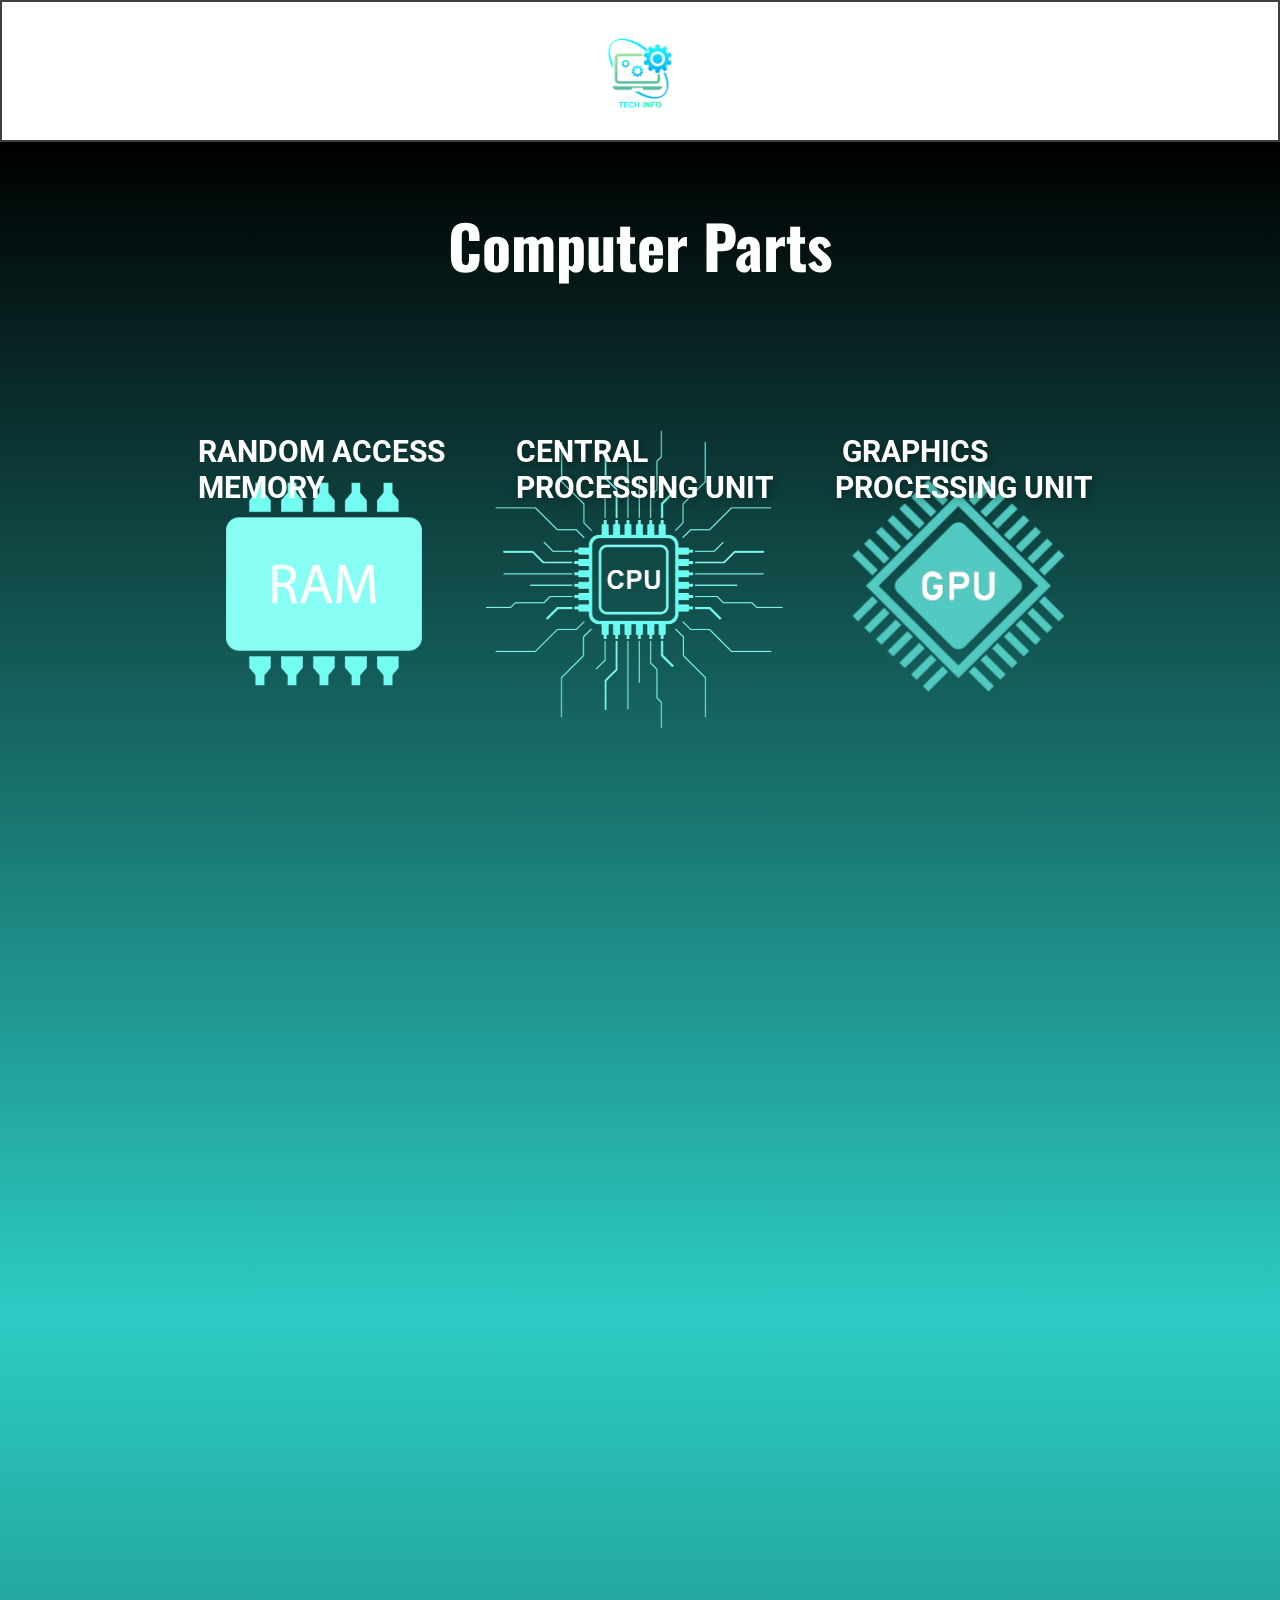
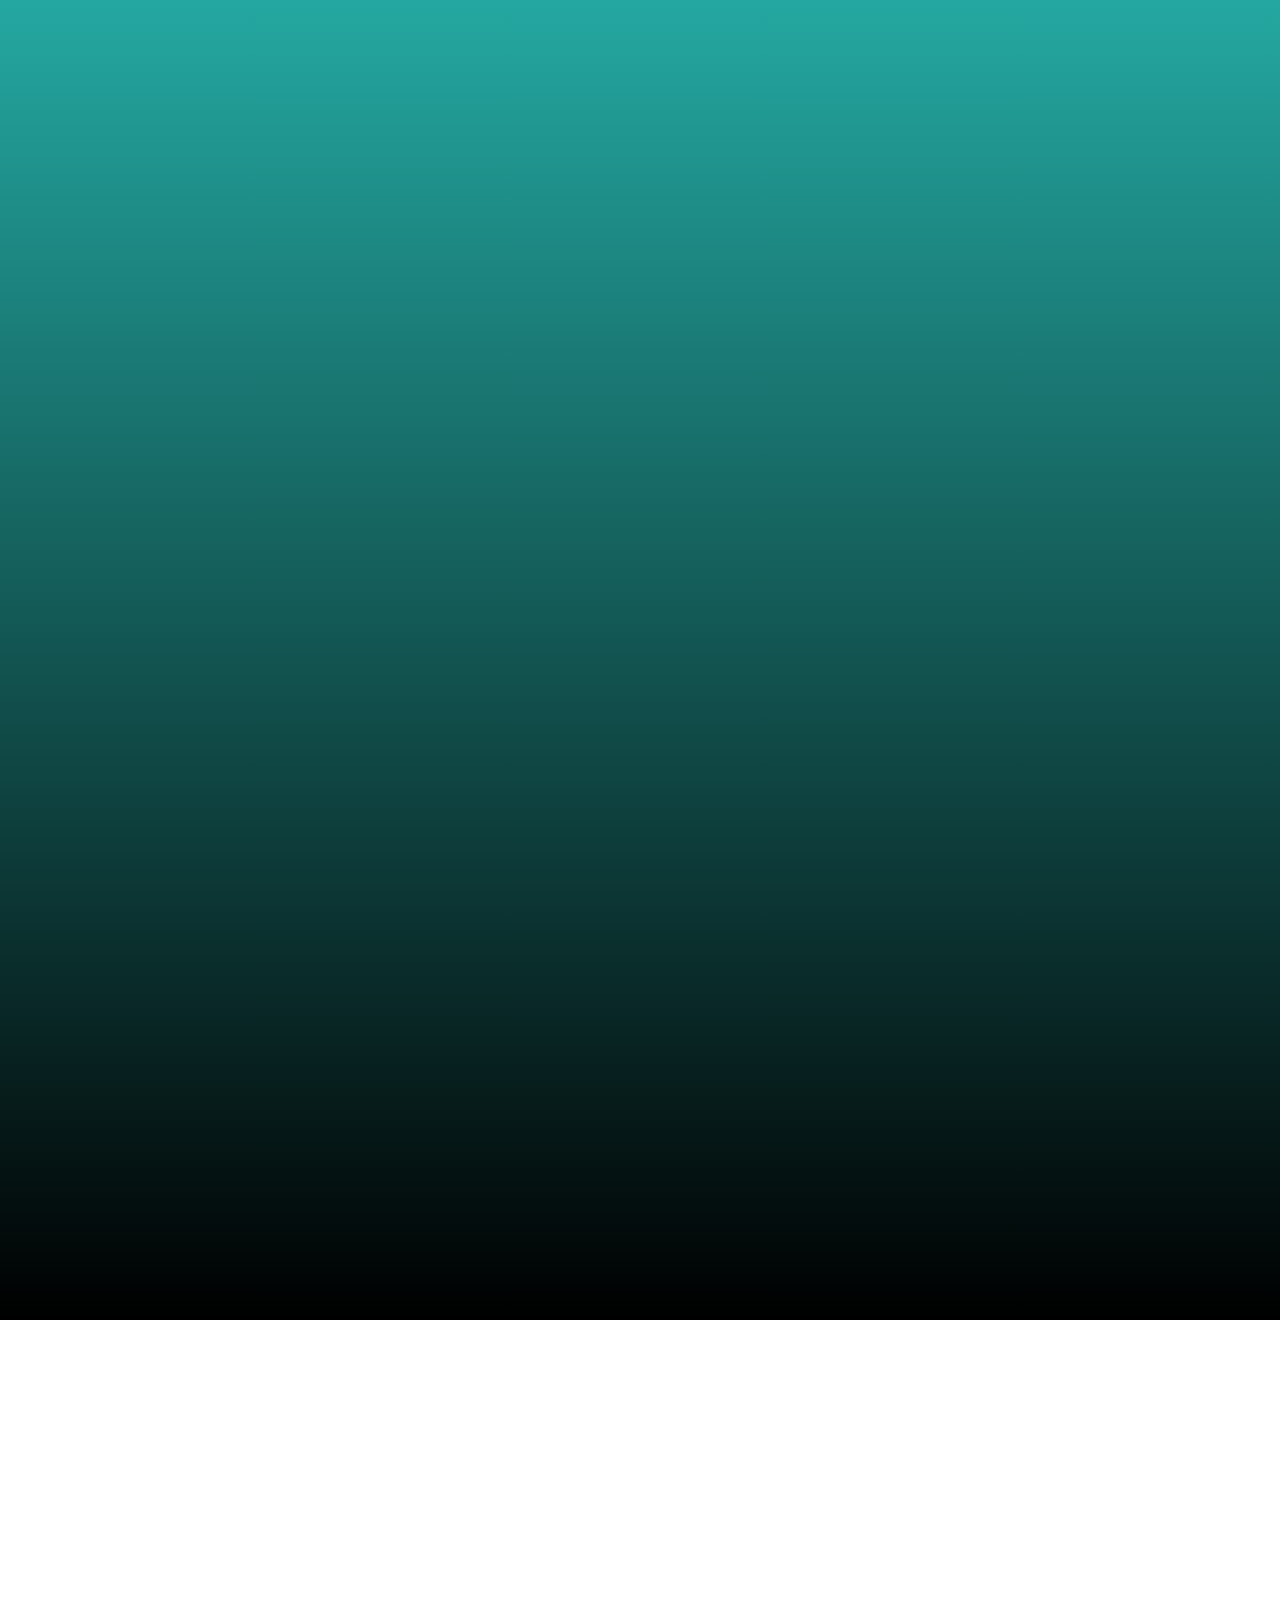
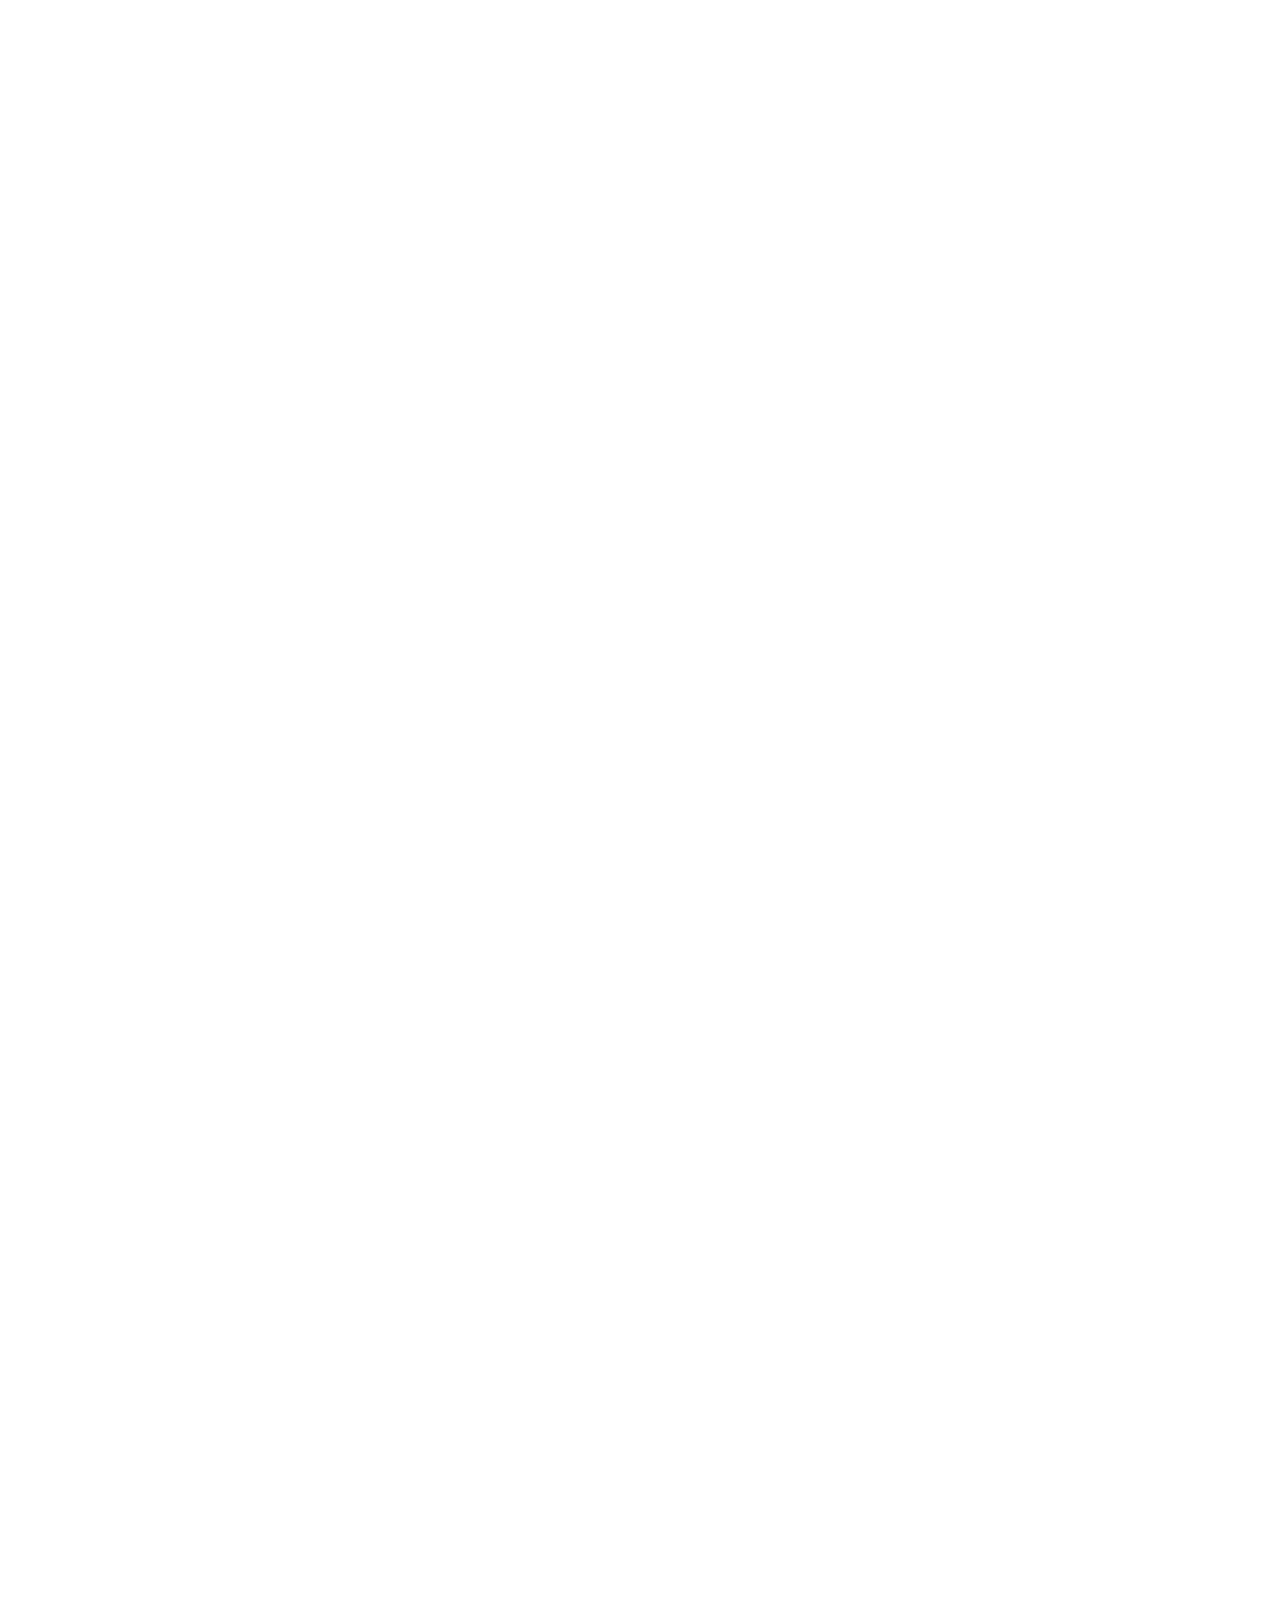
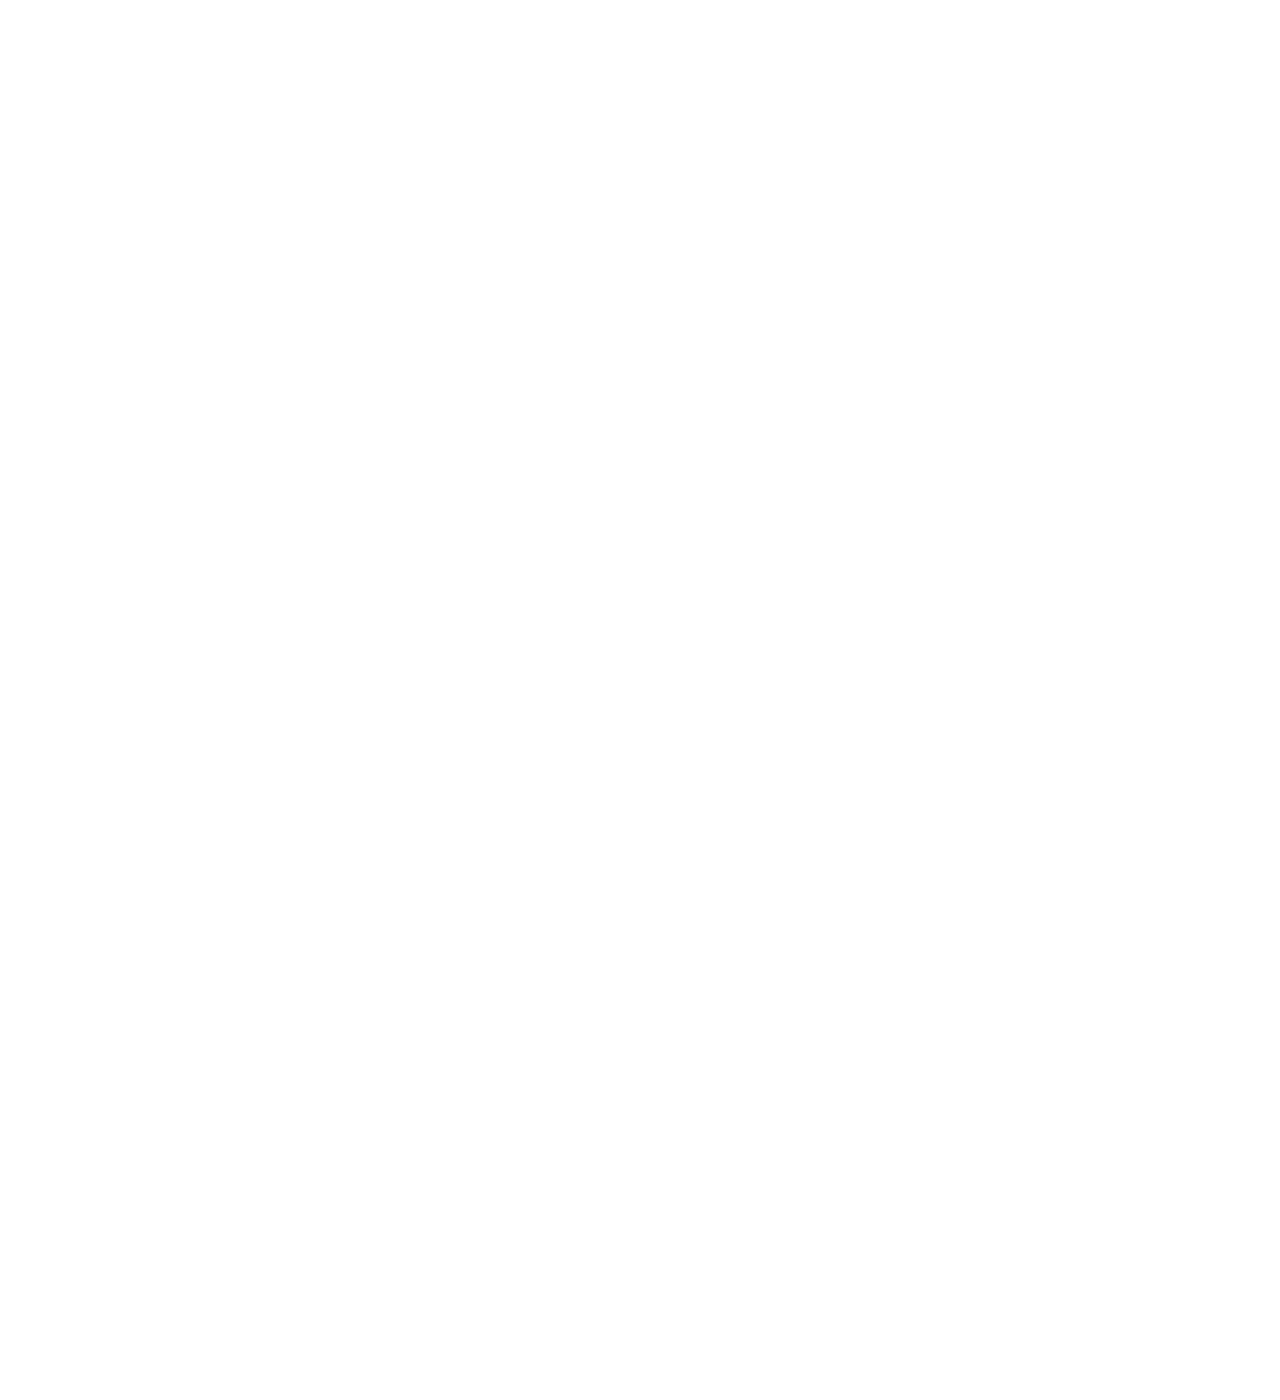
<file: index.html>
<!DOCTYPE html>
<html style="font-size: 16px;" lang="en"><head>
    <meta name="viewport" content="width=device-width, initial-scale=1.0">
    <meta charset="utf-8">
    <meta name="keywords" content="Computer Parts">
    <meta name="description" content="">
    <title>Home</title>
    <link rel="stylesheet" href="nicepage.css" media="screen">
<link rel="stylesheet" href="Home.css" media="screen">
    <script class="u-script" type="text/javascript" src="jquery.js" defer=""></script>
    <script class="u-script" type="text/javascript" src="nicepage.js" defer=""></script>
    <meta name="generator" content="Nicepage 5.16.3, nicepage.com">
    <link id="u-theme-google-font" rel="stylesheet" href="https://fonts.googleapis.com/css?family=Roboto:100,100i,300,300i,400,400i,500,500i,700,700i,900,900i|Open+Sans:300,300i,400,400i,500,500i,600,600i,700,700i,800,800i">
    <link id="u-page-google-font" rel="stylesheet" href="https://fonts.googleapis.com/css?family=Oswald:200,300,400,500,600,700">
    
    
    
    
    <script type="application/ld+json">{
		"@context": "http://schema.org",
		"@type": "Organization",
		"name": "",
		"logo": "images/wegwegwg.png"
}</script>
    <meta name="theme-color" content="#478ac9">
    <meta property="og:title" content="Home">
    <meta property="og:type" content="website">
  <meta data-intl-tel-input-cdn-path="intlTelInput/"></head>
  <body data-home-page="Home.html" data-home-page-title="Home" class="u-body u-xl-mode" data-lang="en"><header class="u-border-2 u-border-grey-75 u-clearfix u-header u-white u-header" id="sec-88d5" data-animation-name="" data-animation-duration="0" data-animation-delay="0" data-animation-direction=""><div class="u-clearfix u-sheet u-sheet-1">
        <a href="Home.html" class="u-image u-logo u-image-1" data-image-width="1920" data-image-height="1920" data-animation-name="customAnimationIn" data-animation-duration="1000" title="Home">
          <img src="images/wegwegwg.png" class="u-logo-image u-logo-image-1">
        </a>
      </div></header>
    <section class="u-clearfix u-gradient u-section-1" id="carousel_8076">
      <div class="u-clearfix u-sheet u-sheet-1">
        <h1 class="u-align-center u-custom-font u-font-oswald u-hover-feature u-text u-text-body-alt-color u-text-default u-title u-text-1" data-animation-name="customAnimationIn" data-animation-duration="1000">Computer Parts</h1>
        <div class="u-list u-list-1">
          <div class="u-repeater u-repeater-1">
            <div class="u-container-style u-custom-item u-hover-feature u-image u-image-default u-list-item u-repeater-item u-shading u-shape-rectangle u-image-1" data-animation-name="customAnimationIn" data-animation-duration="1500" data-animation-delay="500" data-image-width="2000" data-image-height="2000" data-href="page-3.html">
              <div class="u-container-layout u-similar-container u-container-layout-1">
                <h3 class="u-custom-item u-hover-feature u-text u-text-default u-text-2" data-animation-name="customAnimationIn" data-animation-duration="1750" data-animation-delay="500">
                  <a class="u-active-none u-border-none u-btn u-button-link u-button-style u-hover-none u-none u-text-body-alt-color u-btn-1" href="page-3.html"> RANDOM ACCESS MEMORY</a>
                </h3>
                <div class="u-border-1 u-border-white u-line u-line-horizontal u-opacity u-opacity-45 u-line-1" data-animation-name="customAnimationIn" data-animation-duration="1500" data-animation-delay="500"></div>
              </div>
            </div>
            <div class="u-container-style u-custom-item u-hover-feature u-image u-image-default u-list-item u-repeater-item u-shape-rectangle u-image-2" data-animation-name="customAnimationIn" data-animation-duration="1500" data-animation-delay="500" data-image-width="2000" data-image-height="2000" data-href="page-2.html">
              <div class="u-container-layout u-similar-container u-container-layout-2">
                <h3 class="u-custom-item u-text u-text-body-alt-color u-text-default u-text-3" data-animation-name="customAnimationIn" data-animation-duration="1750" data-animation-delay="500">
                  <a class="u-active-none u-border-none u-btn u-button-link u-button-style u-hover-none u-none u-text-body-alt-color u-btn-2" href="page-2.html">CENTRAL&nbsp;<br>PROCESSING UNIT
                  </a>
                </h3>
                <div class="u-border-1 u-border-white u-line u-line-horizontal u-opacity u-opacity-45 u-line-2" data-animation-name="customAnimationIn" data-animation-duration="1500" data-animation-delay="500"></div>
              </div>
            </div>
            <div class="u-container-style u-custom-item u-hover-feature u-image u-list-item u-repeater-item u-shape-rectangle u-image-3" data-animation-name="customAnimationIn" data-animation-duration="1500" data-animation-delay="500" data-href="Page-1.html" data-image-width="2000" data-image-height="2000">
              <div class="u-container-layout u-similar-container u-container-layout-3">
                <h3 class="u-custom-item u-text u-text-body-alt-color u-text-default u-text-4" data-animation-name="customAnimationIn" data-animation-duration="1750" data-animation-delay="500">
                  <a class="u-active-none u-border-none u-btn u-button-link u-button-style u-hover-none u-none u-text-white u-btn-3" href="Page-1.html"> &nbsp;GRAPHICS PROCESSING UNIT&nbsp;</a>
                </h3>
                <div class="u-border-1 u-border-white u-line u-line-horizontal u-opacity u-opacity-45 u-line-3" data-animation-name="customAnimationIn" data-animation-duration="1500" data-animation-delay="500"></div>
              </div>
            </div>
            <div class="u-container-style u-custom-item u-hover-feature u-image u-image-default u-list-item u-repeater-item u-shape-rectangle u-image-4" data-animation-name="customAnimationIn" data-animation-duration="1500" data-animation-delay="750" data-image-width="2000" data-image-height="2000">
              <div class="u-container-layout u-similar-container u-container-layout-4">
                <h3 class="u-custom-item u-text u-text-body-alt-color u-text-default u-text-5" data-animation-name="customAnimationIn" data-animation-duration="1750" data-animation-delay="500">HARD DRIVE</h3>
                <div class="u-border-1 u-border-white u-line u-line-horizontal u-opacity u-opacity-45 u-line-4" data-animation-name="customAnimationIn" data-animation-duration="1500" data-animation-delay="500"></div>
              </div>
            </div>
            <div class="u-container-style u-custom-item u-hover-feature u-image u-image-default u-list-item u-repeater-item u-shape-rectangle u-image-5" data-animation-name="customAnimationIn" data-animation-duration="1500" data-animation-delay="750" data-image-width="2000" data-image-height="2000" data-href="Page-1.html#carousel_2b93">
              <div class="u-container-layout u-similar-container u-container-layout-5">
                <h3 class="u-custom-item u-text u-text-body-alt-color u-text-default u-text-6" data-animation-name="customAnimationIn" data-animation-duration="1750" data-animation-delay="500">
                  <a class="u-active-none u-border-none u-btn u-button-link u-button-style u-hover-none u-none u-text-body-alt-color u-btn-4" href="Page-1.html#carousel_2b93">POWER&nbsp;SUPPLY</a>
                </h3>
                <div class="u-border-1 u-border-white u-line u-line-horizontal u-opacity u-opacity-45 u-line-5" data-animation-name="customAnimationIn" data-animation-duration="1500" data-animation-delay="500"></div>
              </div>
            </div>
            <div class="u-container-style u-custom-item u-hover-feature u-image u-image-default u-list-item u-repeater-item u-shape-rectangle u-image-6" data-animation-name="customAnimationIn" data-animation-duration="1500" data-animation-delay="750" data-image-width="2000" data-image-height="2000">
              <div class="u-container-layout u-similar-container u-container-layout-6">
                <h3 class="u-custom-item u-text u-text-default u-text-white u-text-7" data-animation-name="customAnimationIn" data-animation-duration="1750" data-animation-delay="500">
                  <a class="u-active-none u-border-none u-btn u-button-link u-button-style u-hover-none u-none u-text-body-alt-color u-btn-5" href="page-4--.html"> MOTHERBOARD</a>
                </h3>
                <div class="u-border-1 u-border-white u-line u-line-horizontal u-opacity u-opacity-45 u-line-6" data-animation-name="customAnimationIn" data-animation-duration="1500" data-animation-delay="500"></div>
              </div>
            </div>
          </div>
        </div>
      </div>
      
      
      
      
      
      
      
      
      
    </section>
    <section class="u-clearfix u-gradient u-section-2" id="carousel_b12a">
      <div class="u-clearfix u-sheet u-sheet-1">
        <h1 class="u-align-center u-custom-font u-font-oswald u-hover-feature u-text u-text-body-alt-color u-text-default u-title u-text-1" data-animation-name="customAnimationIn" data-animation-duration="1000">NETWORKING</h1>
        <div class="u-list u-list-1">
          <div class="u-repeater u-repeater-1">
            <div class="u-container-style u-custom-item u-hover-feature u-image u-image-default u-list-item u-repeater-item u-shading u-shape-rectangle u-image-1" data-animation-name="customAnimationIn" data-animation-duration="1500" data-animation-delay="500" data-image-width="960" data-image-height="540" data-href="page-3.html">
              <div class="u-container-layout u-similar-container u-container-layout-1">
                <h3 class="u-custom-item u-hover-feature u-text u-text-default u-text-2" data-animation-name="customAnimationIn" data-animation-duration="1750" data-animation-delay="500">
                  <a class="u-active-none u-border-none u-btn u-button-link u-button-style u-hover-none u-none u-text-body-alt-color u-btn-1" href="page-3.html">SERVER</a>
                </h3>
                <div class="u-border-1 u-border-white u-line u-line-horizontal u-opacity u-opacity-45 u-line-1" data-animation-name="customAnimationIn" data-animation-duration="1500" data-animation-delay="500"></div>
              </div>
            </div>
            <div class="u-container-style u-custom-item u-hover-feature u-image u-image-default u-list-item u-repeater-item u-shape-rectangle u-image-2" data-animation-name="customAnimationIn" data-animation-duration="1500" data-animation-delay="500" data-image-width="960" data-image-height="540" data-href="page-2.html">
              <div class="u-container-layout u-similar-container u-container-layout-2">
                <h3 class="u-custom-item u-text u-text-body-alt-color u-text-default u-text-3" data-animation-name="customAnimationIn" data-animation-duration="1750" data-animation-delay="500">
                  <a class="u-active-none u-border-none u-btn u-button-link u-button-style u-hover-none u-none u-text-body-alt-color u-btn-2" href="page-2.html">HUB</a>
                </h3>
                <div class="u-border-1 u-border-white u-line u-line-horizontal u-opacity u-opacity-45 u-line-2" data-animation-name="customAnimationIn" data-animation-duration="1500" data-animation-delay="500"></div>
              </div>
            </div>
            <div class="u-container-style u-custom-item u-hover-feature u-image u-list-item u-repeater-item u-shape-rectangle u-image-3" data-animation-name="customAnimationIn" data-animation-duration="1500" data-animation-delay="500" data-href="Page-1.html" data-image-width="960" data-image-height="540">
              <div class="u-container-layout u-similar-container u-container-layout-3">
                <h3 class="u-custom-item u-text u-text-body-alt-color u-text-default u-text-4" data-animation-name="customAnimationIn" data-animation-duration="1750" data-animation-delay="500">
                  <a class="u-active-none u-border-none u-btn u-button-link u-button-style u-hover-none u-none u-text-white u-btn-3" href="Page-1.html"> ROUTER </a>
                </h3>
                <div class="u-border-1 u-border-white u-line u-line-horizontal u-opacity u-opacity-45 u-line-3" data-animation-name="customAnimationIn" data-animation-duration="1500" data-animation-delay="500"></div>
              </div>
            </div>
            <div class="u-container-style u-custom-item u-hover-feature u-image u-image-default u-list-item u-repeater-item u-shape-rectangle u-image-4" data-animation-name="customAnimationIn" data-animation-duration="1500" data-animation-delay="750" data-image-width="960" data-image-height="540">
              <div class="u-container-layout u-similar-container u-container-layout-4">
                <h3 class="u-custom-item u-text u-text-body-alt-color u-text-default u-text-5" data-animation-name="customAnimationIn" data-animation-duration="1750" data-animation-delay="500">SWITCH<br>
                </h3>
                <div class="u-border-1 u-border-white u-line u-line-horizontal u-opacity u-opacity-45 u-line-4" data-animation-name="customAnimationIn" data-animation-duration="1500" data-animation-delay="500"></div>
              </div>
            </div>
            <div class="u-container-style u-custom-item u-hover-feature u-image u-image-default u-list-item u-repeater-item u-shape-rectangle u-image-5" data-animation-name="customAnimationIn" data-animation-duration="1500" data-animation-delay="750" data-image-width="960" data-image-height="540" data-href="Page-1.html#carousel_2b93">
              <div class="u-container-layout u-similar-container u-container-layout-5">
                <h3 class="u-custom-item u-text u-text-body-alt-color u-text-default u-text-6" data-animation-name="customAnimationIn" data-animation-duration="1750" data-animation-delay="500">
                  <a class="u-active-none u-border-none u-btn u-button-link u-button-style u-hover-none u-none u-text-body-alt-color u-btn-4" href="Page-1.html#carousel_2b93">MODEM</a>
                </h3>
                <div class="u-border-1 u-border-white u-line u-line-horizontal u-opacity u-opacity-45 u-line-5" data-animation-name="customAnimationIn" data-animation-duration="1500" data-animation-delay="500"></div>
              </div>
            </div>
            <div class="u-container-style u-custom-item u-hover-feature u-image u-image-default u-list-item u-repeater-item u-shape-rectangle u-image-6" data-animation-name="customAnimationIn" data-animation-duration="1500" data-animation-delay="750" data-image-width="960" data-image-height="540">
              <div class="u-container-layout u-similar-container u-container-layout-6">
                <h3 class="u-custom-item u-text u-text-default u-text-white u-text-7" data-animation-name="customAnimationIn" data-animation-duration="1750" data-animation-delay="500">
                  <a class="u-active-none u-border-none u-btn u-button-link u-button-style u-hover-none u-none u-text-body-alt-color u-btn-5" href="page-4--.html">NIC</a>
                </h3>
                <div class="u-border-1 u-border-white u-line u-line-horizontal u-opacity u-opacity-45 u-line-6" data-animation-name="customAnimationIn" data-animation-duration="1500" data-animation-delay="500"></div>
              </div>
            </div>
          </div>
        </div>
      </div>
      
      
      
      
      
      
      
      
      
    </section>

  
</body></html>
</file>
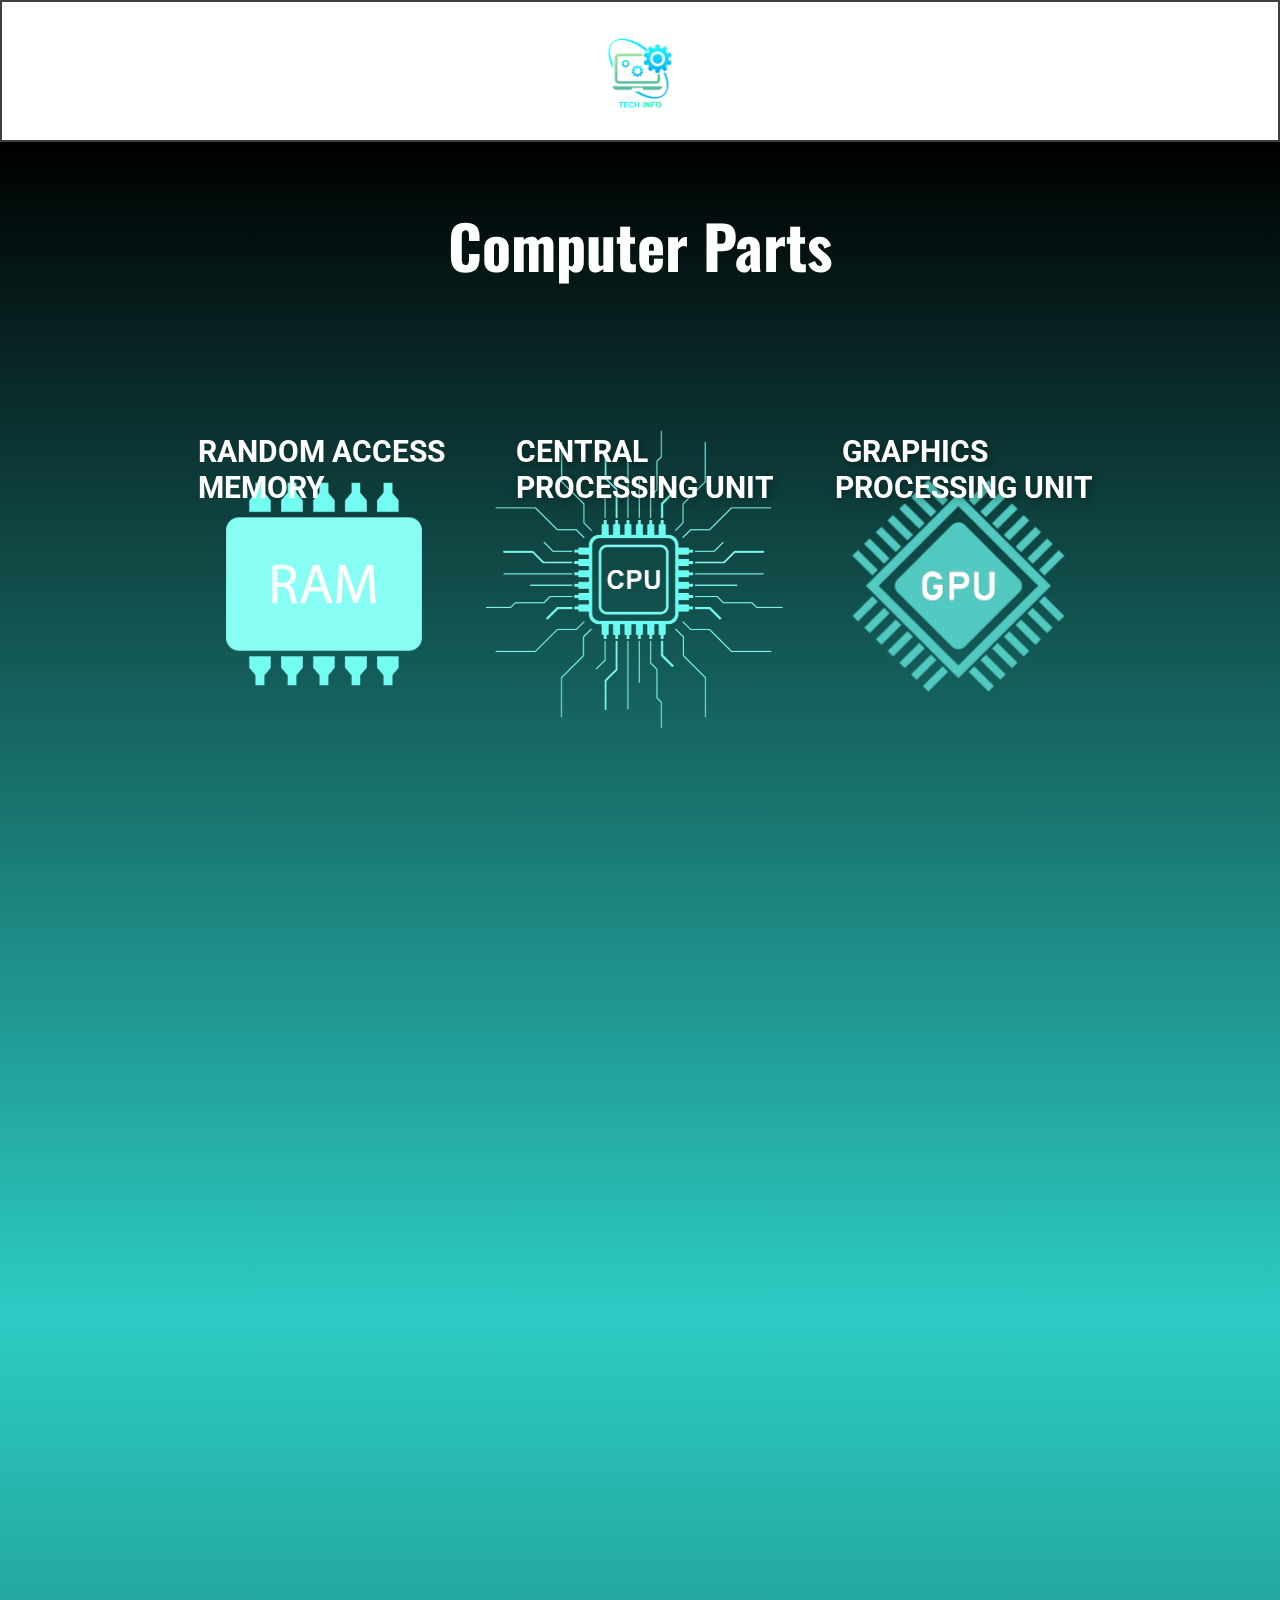
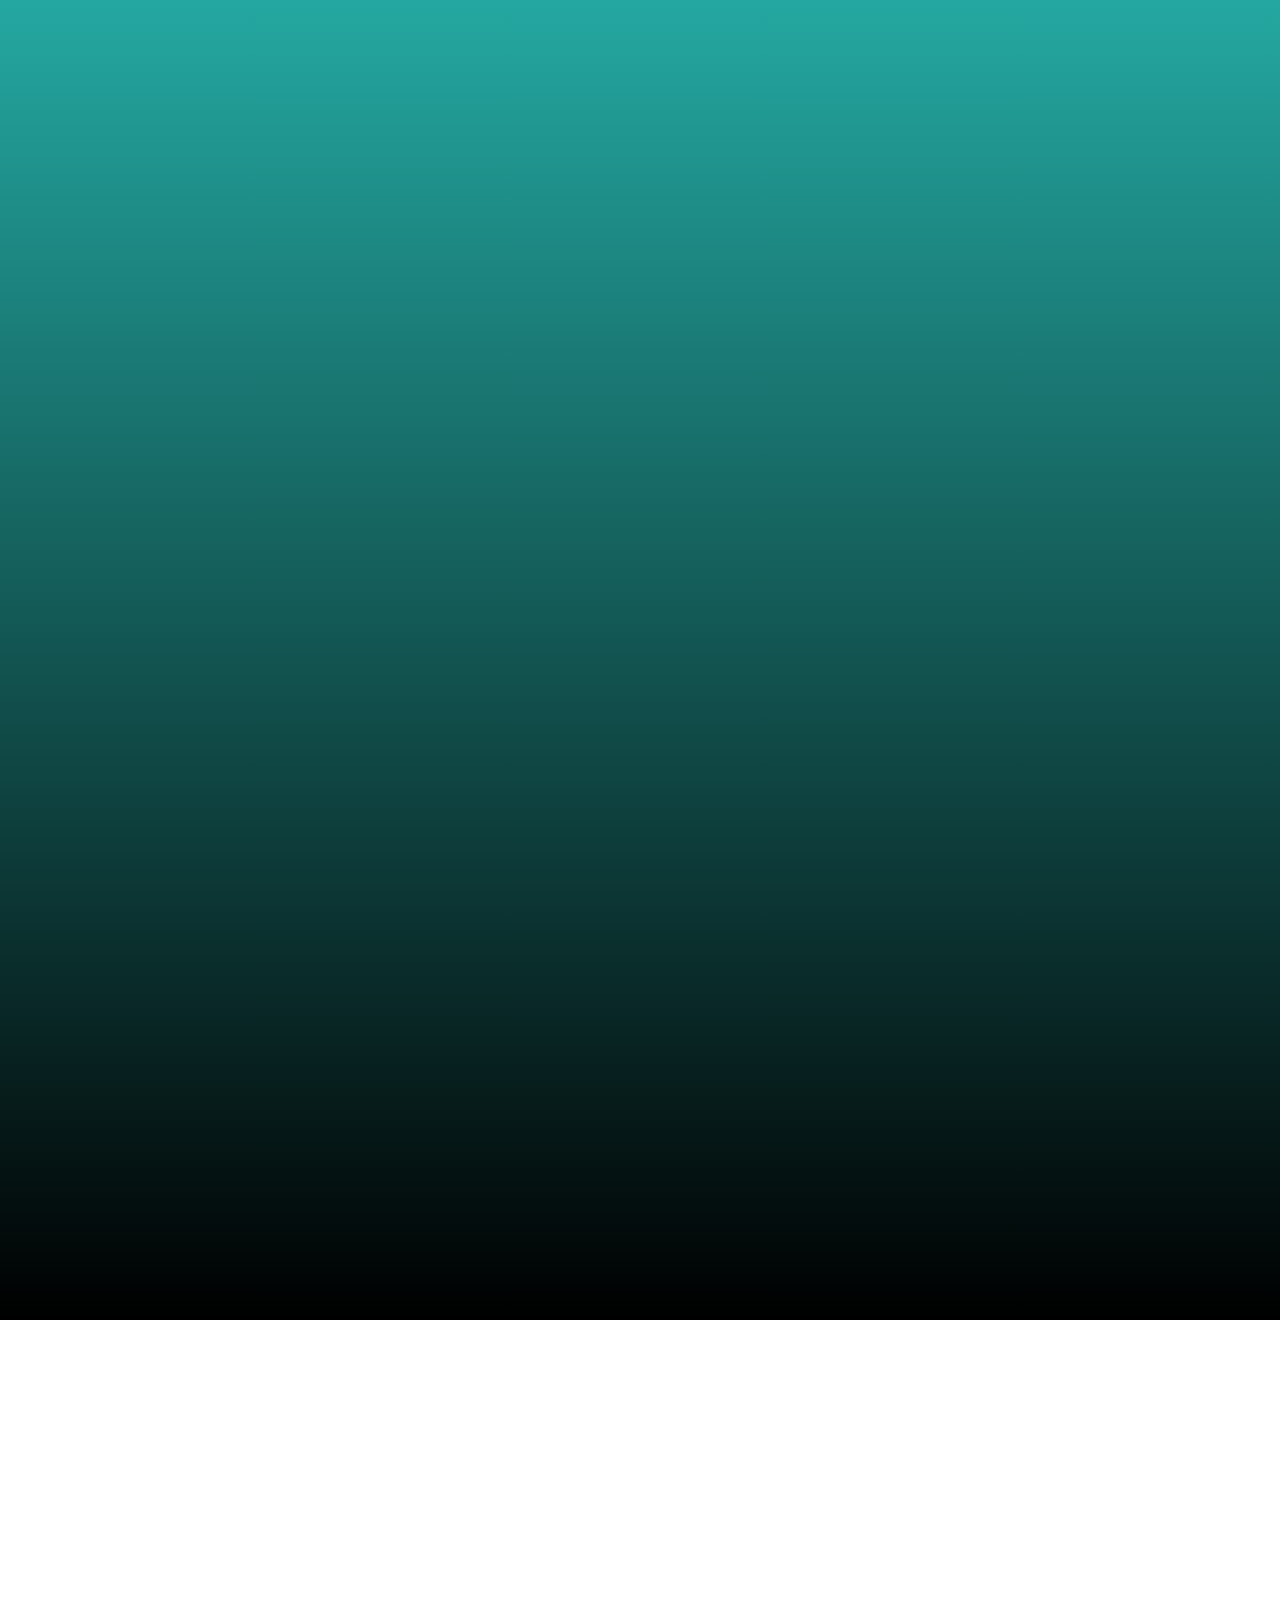
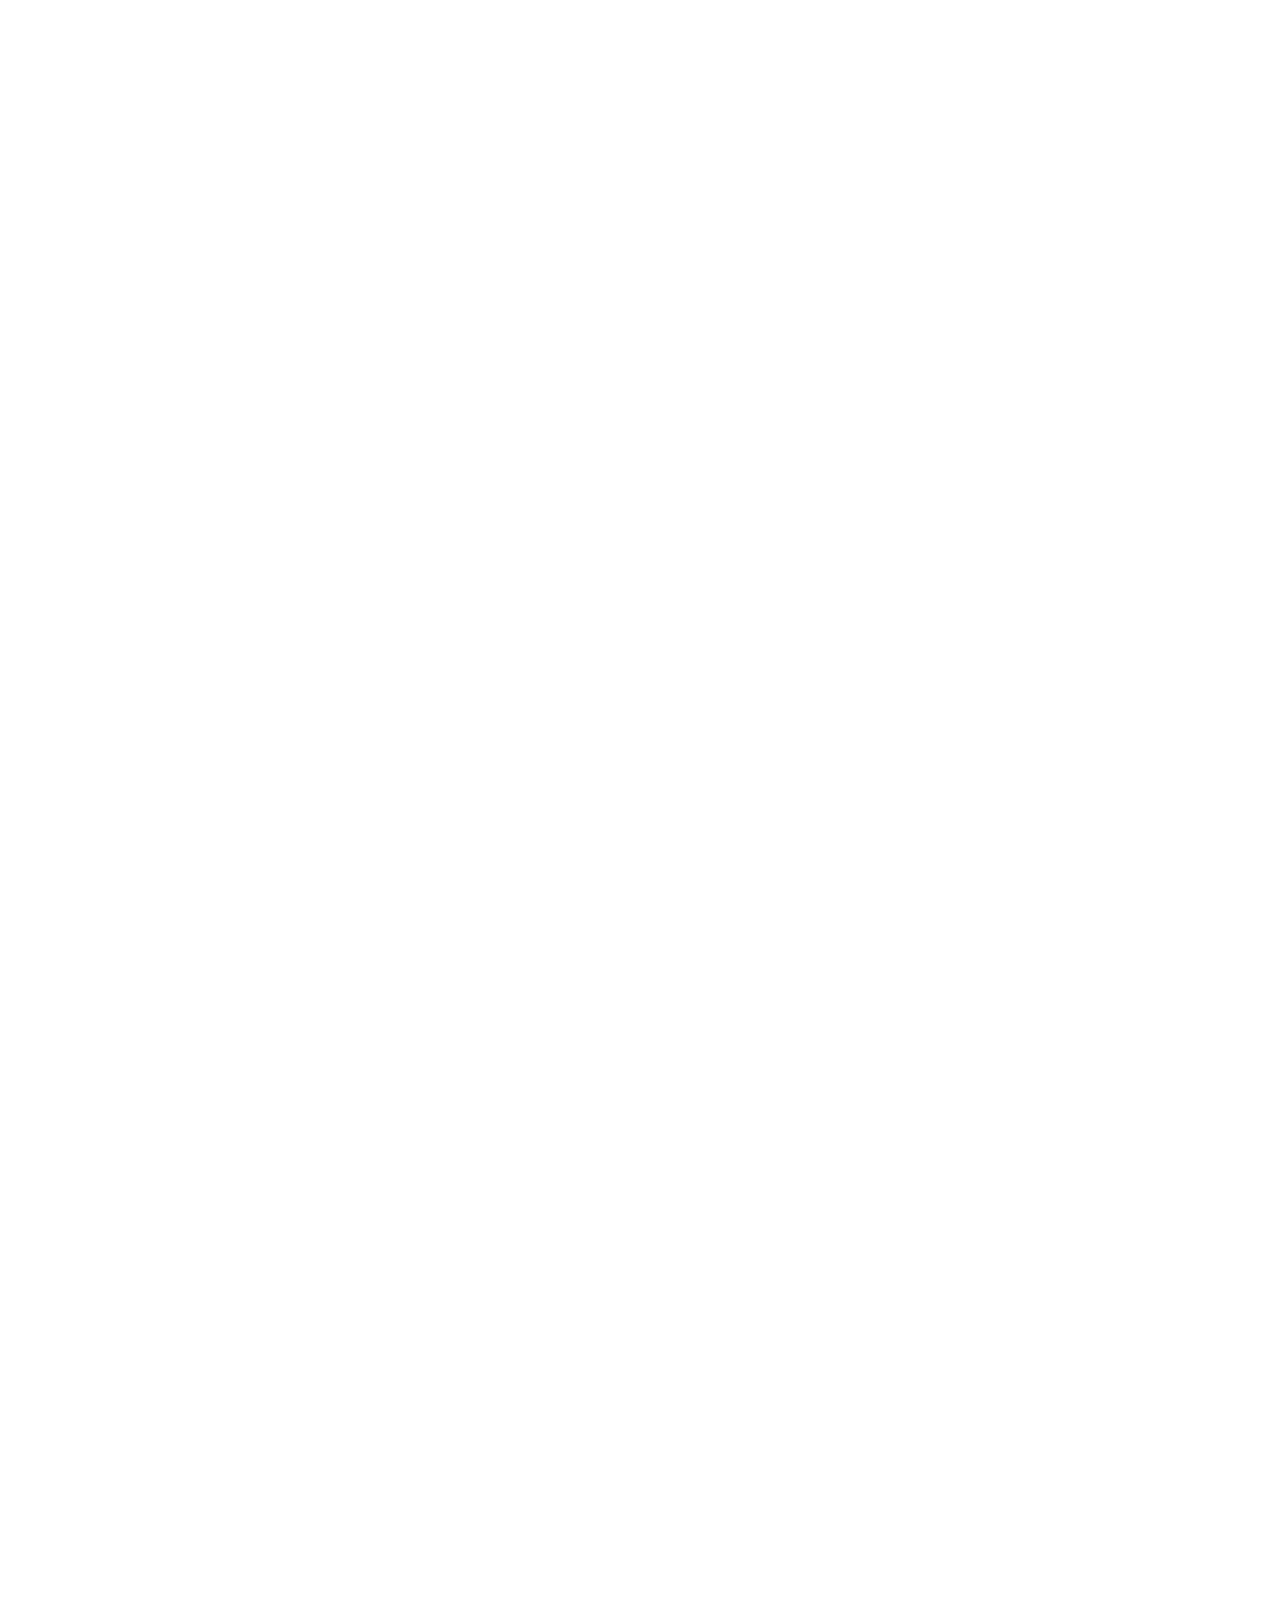
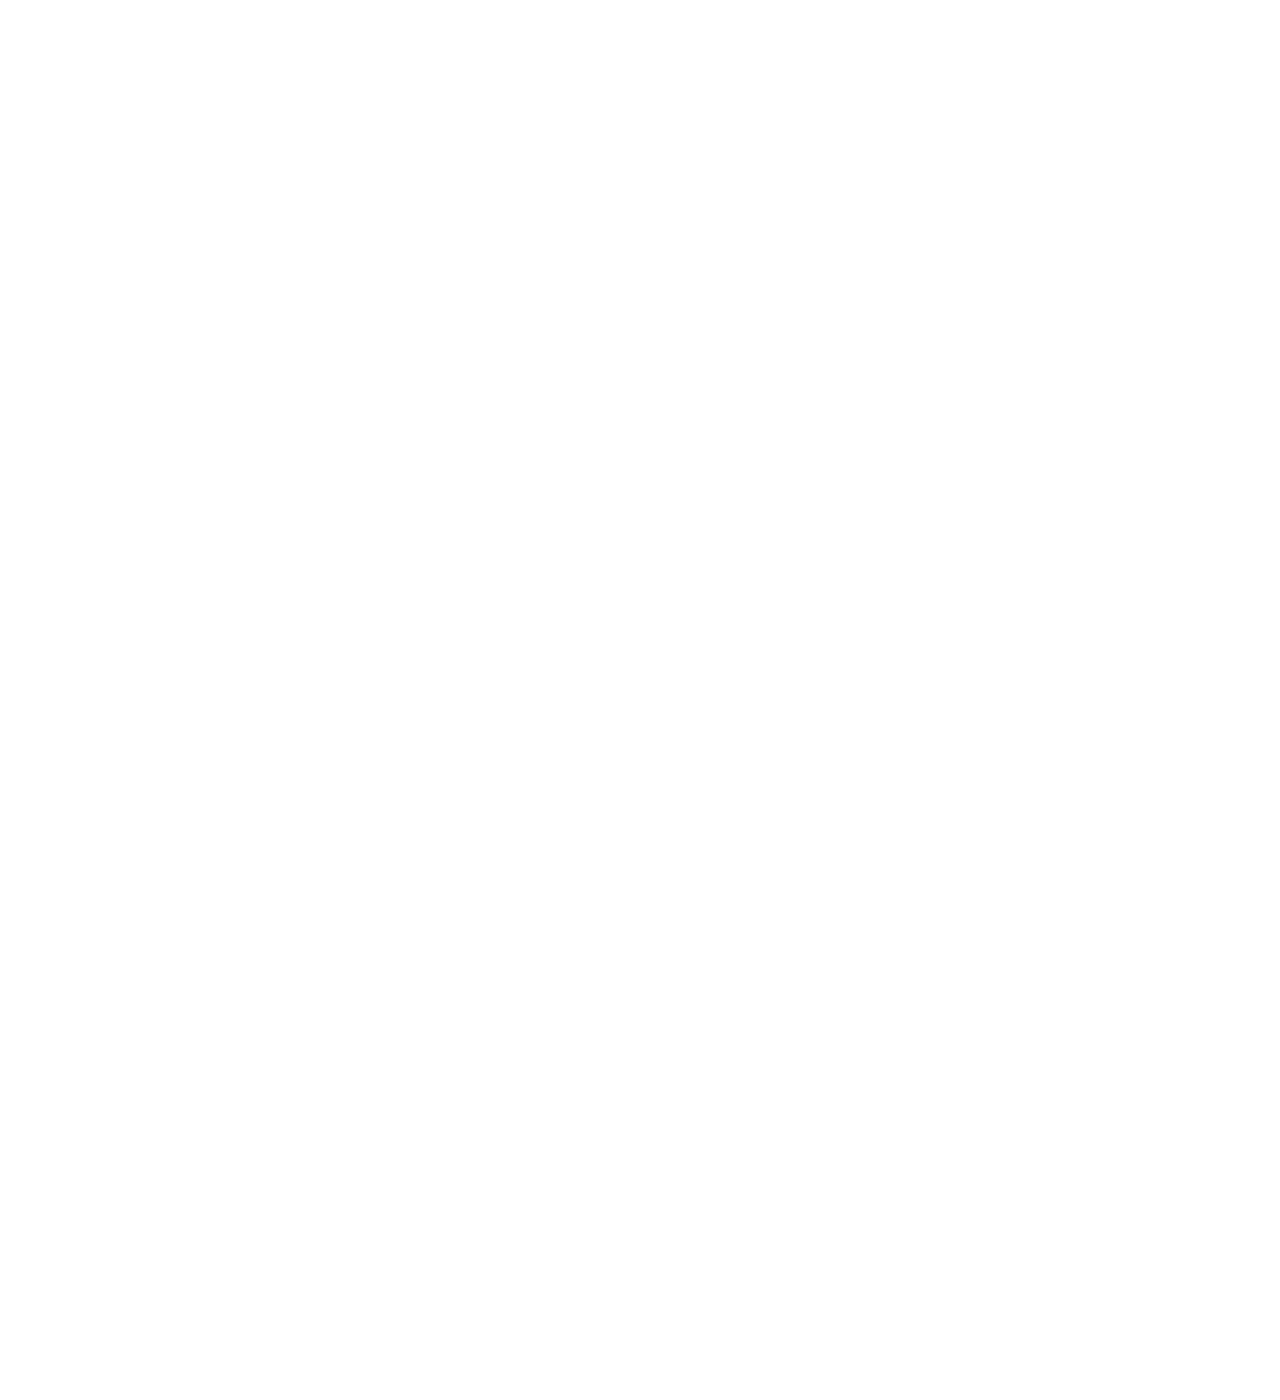
<file: Home.html>
<!DOCTYPE html>
<html style="font-size: 16px;" lang="en"><head>
    <meta name="viewport" content="width=device-width, initial-scale=1.0">
    <meta charset="utf-8">
    <meta name="keywords" content="Computer Parts">
    <meta name="description" content="">
    <title>Home</title>
    <link rel="stylesheet" href="nicepage.css" media="screen">
<link rel="stylesheet" href="Home.css" media="screen">
    <script class="u-script" type="text/javascript" src="jquery.js" defer=""></script>
    <script class="u-script" type="text/javascript" src="nicepage.js" defer=""></script>
    <meta name="generator" content="Nicepage 5.16.3, nicepage.com">
    <link id="u-theme-google-font" rel="stylesheet" href="https://fonts.googleapis.com/css?family=Roboto:100,100i,300,300i,400,400i,500,500i,700,700i,900,900i|Open+Sans:300,300i,400,400i,500,500i,600,600i,700,700i,800,800i">
    <link id="u-page-google-font" rel="stylesheet" href="https://fonts.googleapis.com/css?family=Oswald:200,300,400,500,600,700">
    
    
    
    
    <script type="application/ld+json">{
		"@context": "http://schema.org",
		"@type": "Organization",
		"name": "",
		"logo": "images/wegwegwg.png"
}</script>
    <meta name="theme-color" content="#478ac9">
    <meta property="og:title" content="Home">
    <meta property="og:type" content="website">
  <meta data-intl-tel-input-cdn-path="intlTelInput/"></head>
  <body class="u-body u-xl-mode" data-lang="en"><header class="u-border-2 u-border-grey-75 u-clearfix u-header u-white u-header" id="sec-88d5" data-animation-name="" data-animation-duration="0" data-animation-delay="0" data-animation-direction=""><div class="u-clearfix u-sheet u-sheet-1">
        <a href="Home.html" class="u-image u-logo u-image-1" data-image-width="1920" data-image-height="1920" data-animation-name="customAnimationIn" data-animation-duration="1000" title="Home">
          <img src="images/wegwegwg.png" class="u-logo-image u-logo-image-1">
        </a>
      </div></header>
    <section class="u-clearfix u-gradient u-section-1" id="carousel_8076">
      <div class="u-clearfix u-sheet u-sheet-1">
        <h1 class="u-align-center u-custom-font u-font-oswald u-hover-feature u-text u-text-body-alt-color u-text-default u-title u-text-1" data-animation-name="customAnimationIn" data-animation-duration="1000">Computer Parts</h1>
        <div class="u-list u-list-1">
          <div class="u-repeater u-repeater-1">
            <div class="u-container-style u-custom-item u-hover-feature u-image u-image-default u-list-item u-repeater-item u-shading u-shape-rectangle u-image-1" data-animation-name="customAnimationIn" data-animation-duration="1500" data-animation-delay="500" data-image-width="2000" data-image-height="2000" data-href="page-3.html">
              <div class="u-container-layout u-similar-container u-container-layout-1">
                <h3 class="u-custom-item u-hover-feature u-text u-text-default u-text-2" data-animation-name="customAnimationIn" data-animation-duration="1750" data-animation-delay="500">
                  <a class="u-active-none u-border-none u-btn u-button-link u-button-style u-hover-none u-none u-text-body-alt-color u-btn-1" href="page-3.html"> RANDOM ACCESS MEMORY</a>
                </h3>
                <div class="u-border-1 u-border-white u-line u-line-horizontal u-opacity u-opacity-45 u-line-1" data-animation-name="customAnimationIn" data-animation-duration="1500" data-animation-delay="500"></div>
              </div>
            </div>
            <div class="u-container-style u-custom-item u-hover-feature u-image u-image-default u-list-item u-repeater-item u-shape-rectangle u-image-2" data-animation-name="customAnimationIn" data-animation-duration="1500" data-animation-delay="500" data-image-width="2000" data-image-height="2000" data-href="page-2.html">
              <div class="u-container-layout u-similar-container u-container-layout-2">
                <h3 class="u-custom-item u-text u-text-body-alt-color u-text-default u-text-3" data-animation-name="customAnimationIn" data-animation-duration="1750" data-animation-delay="500">
                  <a class="u-active-none u-border-none u-btn u-button-link u-button-style u-hover-none u-none u-text-body-alt-color u-btn-2" href="page-2.html">CENTRAL&nbsp;<br>PROCESSING UNIT
                  </a>
                </h3>
                <div class="u-border-1 u-border-white u-line u-line-horizontal u-opacity u-opacity-45 u-line-2" data-animation-name="customAnimationIn" data-animation-duration="1500" data-animation-delay="500"></div>
              </div>
            </div>
            <div class="u-container-style u-custom-item u-hover-feature u-image u-list-item u-repeater-item u-shape-rectangle u-image-3" data-animation-name="customAnimationIn" data-animation-duration="1500" data-animation-delay="500" data-href="Page-1.html" data-image-width="2000" data-image-height="2000">
              <div class="u-container-layout u-similar-container u-container-layout-3">
                <h3 class="u-custom-item u-text u-text-body-alt-color u-text-default u-text-4" data-animation-name="customAnimationIn" data-animation-duration="1750" data-animation-delay="500">
                  <a class="u-active-none u-border-none u-btn u-button-link u-button-style u-hover-none u-none u-text-white u-btn-3" href="Page-1.html"> &nbsp;GRAPHICS PROCESSING UNIT&nbsp;</a>
                </h3>
                <div class="u-border-1 u-border-white u-line u-line-horizontal u-opacity u-opacity-45 u-line-3" data-animation-name="customAnimationIn" data-animation-duration="1500" data-animation-delay="500"></div>
              </div>
            </div>
            <div class="u-container-style u-custom-item u-hover-feature u-image u-image-default u-list-item u-repeater-item u-shape-rectangle u-image-4" data-animation-name="customAnimationIn" data-animation-duration="1500" data-animation-delay="750" data-image-width="2000" data-image-height="2000">
              <div class="u-container-layout u-similar-container u-container-layout-4">
                <h3 class="u-custom-item u-text u-text-body-alt-color u-text-default u-text-5" data-animation-name="customAnimationIn" data-animation-duration="1750" data-animation-delay="500">HARD DRIVE</h3>
                <div class="u-border-1 u-border-white u-line u-line-horizontal u-opacity u-opacity-45 u-line-4" data-animation-name="customAnimationIn" data-animation-duration="1500" data-animation-delay="500"></div>
              </div>
            </div>
            <div class="u-container-style u-custom-item u-hover-feature u-image u-image-default u-list-item u-repeater-item u-shape-rectangle u-image-5" data-animation-name="customAnimationIn" data-animation-duration="1500" data-animation-delay="750" data-image-width="2000" data-image-height="2000" data-href="Page-1.html#carousel_2b93">
              <div class="u-container-layout u-similar-container u-container-layout-5">
                <h3 class="u-custom-item u-text u-text-body-alt-color u-text-default u-text-6" data-animation-name="customAnimationIn" data-animation-duration="1750" data-animation-delay="500">
                  <a class="u-active-none u-border-none u-btn u-button-link u-button-style u-hover-none u-none u-text-body-alt-color u-btn-4" href="Page-1.html#carousel_2b93">POWER&nbsp;SUPPLY</a>
                </h3>
                <div class="u-border-1 u-border-white u-line u-line-horizontal u-opacity u-opacity-45 u-line-5" data-animation-name="customAnimationIn" data-animation-duration="1500" data-animation-delay="500"></div>
              </div>
            </div>
            <div class="u-container-style u-custom-item u-hover-feature u-image u-image-default u-list-item u-repeater-item u-shape-rectangle u-image-6" data-animation-name="customAnimationIn" data-animation-duration="1500" data-animation-delay="750" data-image-width="2000" data-image-height="2000">
              <div class="u-container-layout u-similar-container u-container-layout-6">
                <h3 class="u-custom-item u-text u-text-default u-text-white u-text-7" data-animation-name="customAnimationIn" data-animation-duration="1750" data-animation-delay="500">
                  <a class="u-active-none u-border-none u-btn u-button-link u-button-style u-hover-none u-none u-text-body-alt-color u-btn-5" href="page-4--.html"> MOTHERBOARD</a>
                </h3>
                <div class="u-border-1 u-border-white u-line u-line-horizontal u-opacity u-opacity-45 u-line-6" data-animation-name="customAnimationIn" data-animation-duration="1500" data-animation-delay="500"></div>
              </div>
            </div>
          </div>
        </div>
      </div>
      
      
      
      
      
      
      
      
      
    </section>
    <section class="u-clearfix u-gradient u-section-2" id="carousel_b12a">
      <div class="u-clearfix u-sheet u-sheet-1">
        <h1 class="u-align-center u-custom-font u-font-oswald u-hover-feature u-text u-text-body-alt-color u-text-default u-title u-text-1" data-animation-name="customAnimationIn" data-animation-duration="1000">NETWORKING</h1>
        <div class="u-list u-list-1">
          <div class="u-repeater u-repeater-1">
            <div class="u-container-style u-custom-item u-hover-feature u-image u-image-default u-list-item u-repeater-item u-shading u-shape-rectangle u-image-1" data-animation-name="customAnimationIn" data-animation-duration="1500" data-animation-delay="500" data-image-width="960" data-image-height="540" data-href="page-3.html">
              <div class="u-container-layout u-similar-container u-container-layout-1">
                <h3 class="u-custom-item u-hover-feature u-text u-text-default u-text-2" data-animation-name="customAnimationIn" data-animation-duration="1750" data-animation-delay="500">
                  <a class="u-active-none u-border-none u-btn u-button-link u-button-style u-hover-none u-none u-text-body-alt-color u-btn-1" href="page-3.html">SERVER</a>
                </h3>
                <div class="u-border-1 u-border-white u-line u-line-horizontal u-opacity u-opacity-45 u-line-1" data-animation-name="customAnimationIn" data-animation-duration="1500" data-animation-delay="500"></div>
              </div>
            </div>
            <div class="u-container-style u-custom-item u-hover-feature u-image u-image-default u-list-item u-repeater-item u-shape-rectangle u-image-2" data-animation-name="customAnimationIn" data-animation-duration="1500" data-animation-delay="500" data-image-width="960" data-image-height="540" data-href="page-2.html">
              <div class="u-container-layout u-similar-container u-container-layout-2">
                <h3 class="u-custom-item u-text u-text-body-alt-color u-text-default u-text-3" data-animation-name="customAnimationIn" data-animation-duration="1750" data-animation-delay="500">
                  <a class="u-active-none u-border-none u-btn u-button-link u-button-style u-hover-none u-none u-text-body-alt-color u-btn-2" href="page-2.html">HUB</a>
                </h3>
                <div class="u-border-1 u-border-white u-line u-line-horizontal u-opacity u-opacity-45 u-line-2" data-animation-name="customAnimationIn" data-animation-duration="1500" data-animation-delay="500"></div>
              </div>
            </div>
            <div class="u-container-style u-custom-item u-hover-feature u-image u-list-item u-repeater-item u-shape-rectangle u-image-3" data-animation-name="customAnimationIn" data-animation-duration="1500" data-animation-delay="500" data-href="Page-1.html" data-image-width="960" data-image-height="540">
              <div class="u-container-layout u-similar-container u-container-layout-3">
                <h3 class="u-custom-item u-text u-text-body-alt-color u-text-default u-text-4" data-animation-name="customAnimationIn" data-animation-duration="1750" data-animation-delay="500">
                  <a class="u-active-none u-border-none u-btn u-button-link u-button-style u-hover-none u-none u-text-white u-btn-3" href="Page-1.html"> ROUTER </a>
                </h3>
                <div class="u-border-1 u-border-white u-line u-line-horizontal u-opacity u-opacity-45 u-line-3" data-animation-name="customAnimationIn" data-animation-duration="1500" data-animation-delay="500"></div>
              </div>
            </div>
            <div class="u-container-style u-custom-item u-hover-feature u-image u-image-default u-list-item u-repeater-item u-shape-rectangle u-image-4" data-animation-name="customAnimationIn" data-animation-duration="1500" data-animation-delay="750" data-image-width="960" data-image-height="540">
              <div class="u-container-layout u-similar-container u-container-layout-4">
                <h3 class="u-custom-item u-text u-text-body-alt-color u-text-default u-text-5" data-animation-name="customAnimationIn" data-animation-duration="1750" data-animation-delay="500">SWITCH<br>
                </h3>
                <div class="u-border-1 u-border-white u-line u-line-horizontal u-opacity u-opacity-45 u-line-4" data-animation-name="customAnimationIn" data-animation-duration="1500" data-animation-delay="500"></div>
              </div>
            </div>
            <div class="u-container-style u-custom-item u-hover-feature u-image u-image-default u-list-item u-repeater-item u-shape-rectangle u-image-5" data-animation-name="customAnimationIn" data-animation-duration="1500" data-animation-delay="750" data-image-width="960" data-image-height="540" data-href="Page-1.html#carousel_2b93">
              <div class="u-container-layout u-similar-container u-container-layout-5">
                <h3 class="u-custom-item u-text u-text-body-alt-color u-text-default u-text-6" data-animation-name="customAnimationIn" data-animation-duration="1750" data-animation-delay="500">
                  <a class="u-active-none u-border-none u-btn u-button-link u-button-style u-hover-none u-none u-text-body-alt-color u-btn-4" href="Page-1.html#carousel_2b93">MODEM</a>
                </h3>
                <div class="u-border-1 u-border-white u-line u-line-horizontal u-opacity u-opacity-45 u-line-5" data-animation-name="customAnimationIn" data-animation-duration="1500" data-animation-delay="500"></div>
              </div>
            </div>
            <div class="u-container-style u-custom-item u-hover-feature u-image u-image-default u-list-item u-repeater-item u-shape-rectangle u-image-6" data-animation-name="customAnimationIn" data-animation-duration="1500" data-animation-delay="750" data-image-width="960" data-image-height="540">
              <div class="u-container-layout u-similar-container u-container-layout-6">
                <h3 class="u-custom-item u-text u-text-default u-text-white u-text-7" data-animation-name="customAnimationIn" data-animation-duration="1750" data-animation-delay="500">
                  <a class="u-active-none u-border-none u-btn u-button-link u-button-style u-hover-none u-none u-text-body-alt-color u-btn-5" href="page-4--.html">NIC</a>
                </h3>
                <div class="u-border-1 u-border-white u-line u-line-horizontal u-opacity u-opacity-45 u-line-6" data-animation-name="customAnimationIn" data-animation-duration="1500" data-animation-delay="500"></div>
              </div>
            </div>
          </div>
        </div>
      </div>
      
      
      
      
      
      
      
      
      
    </section>
    
    
  
</body></html>
</file>
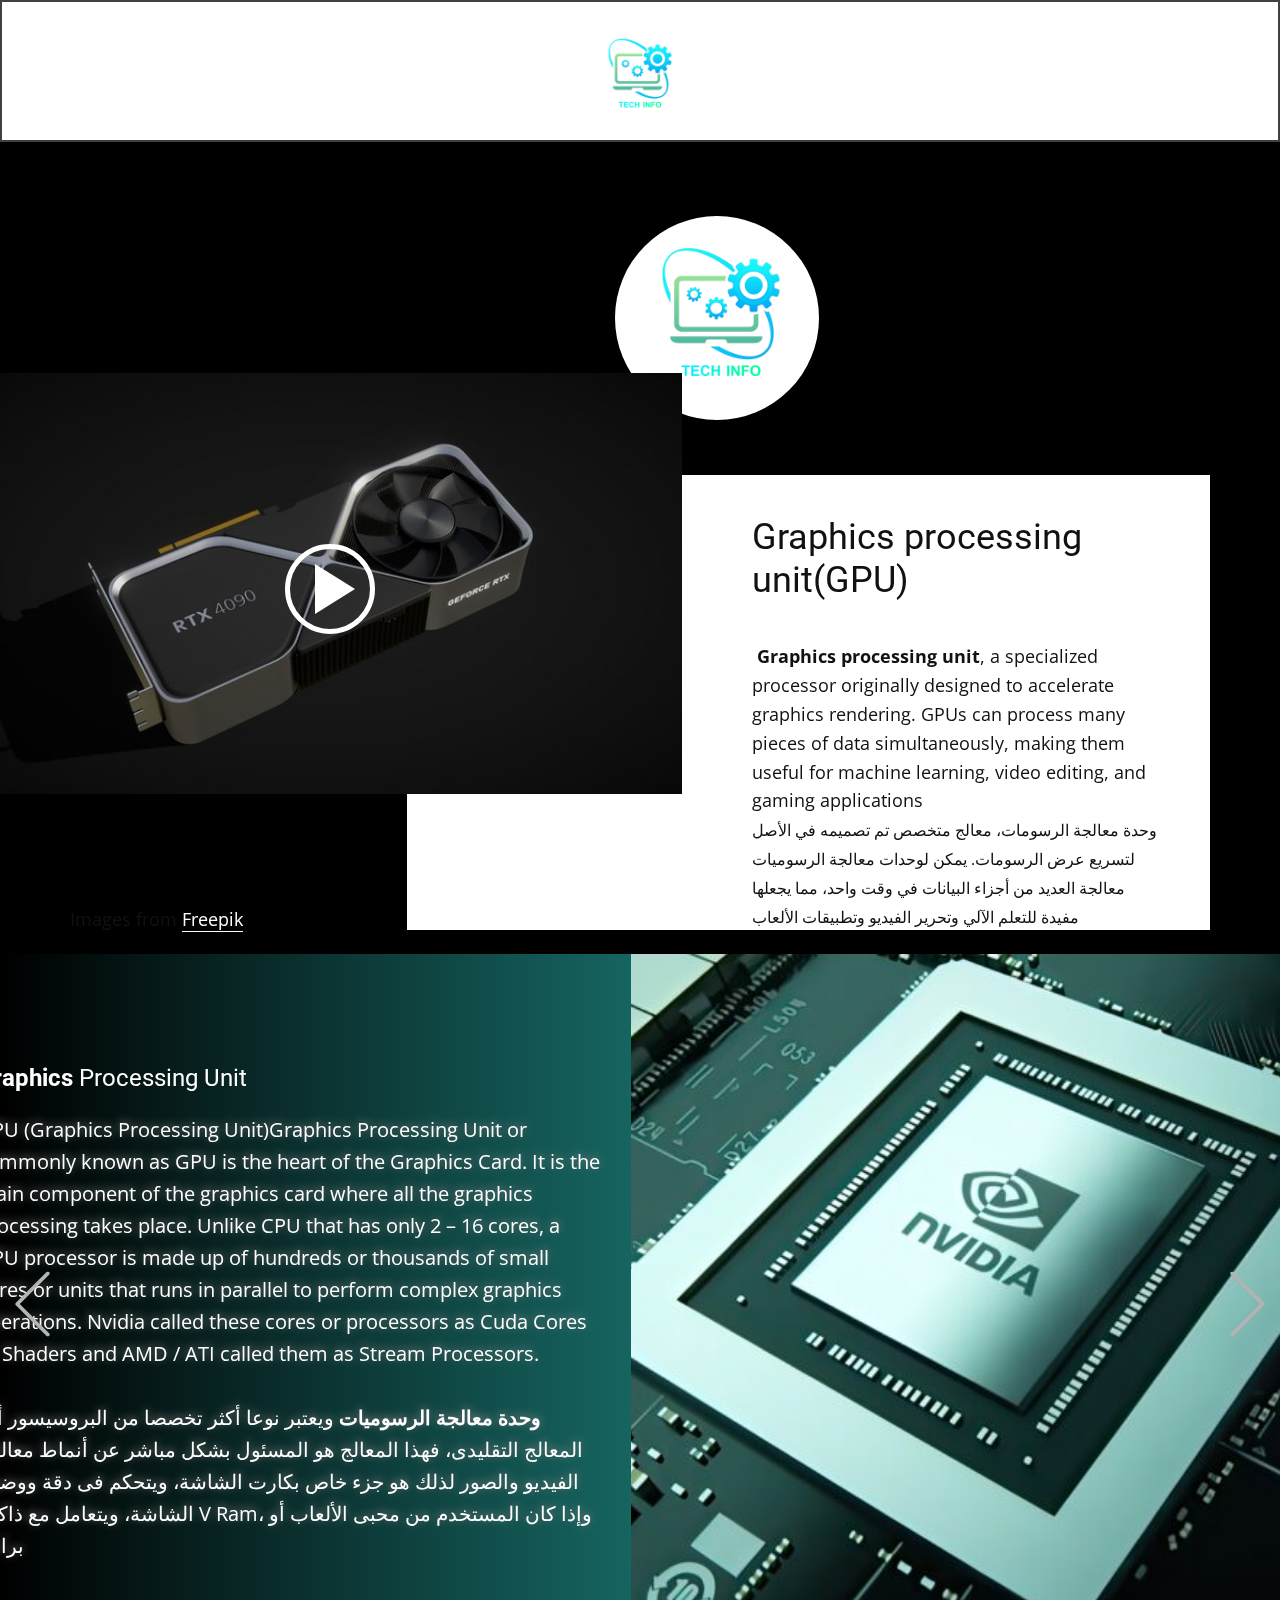
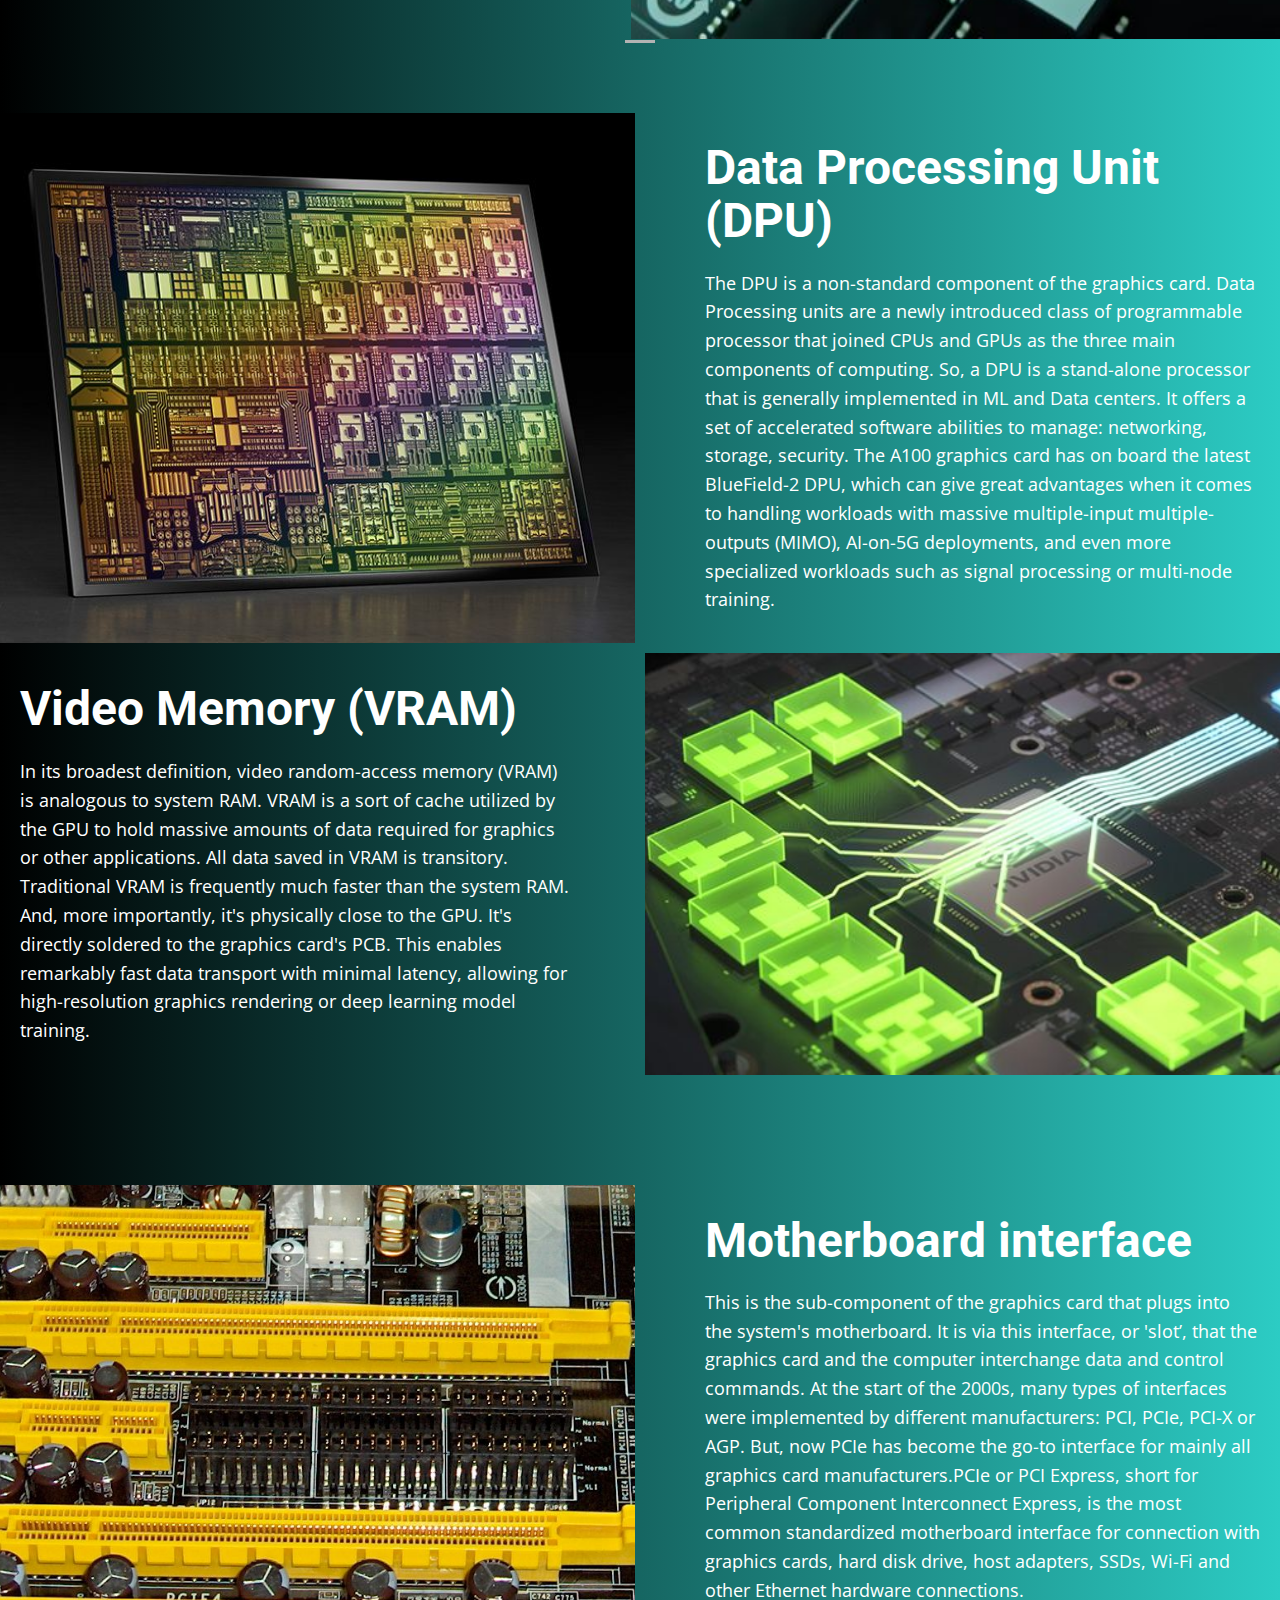
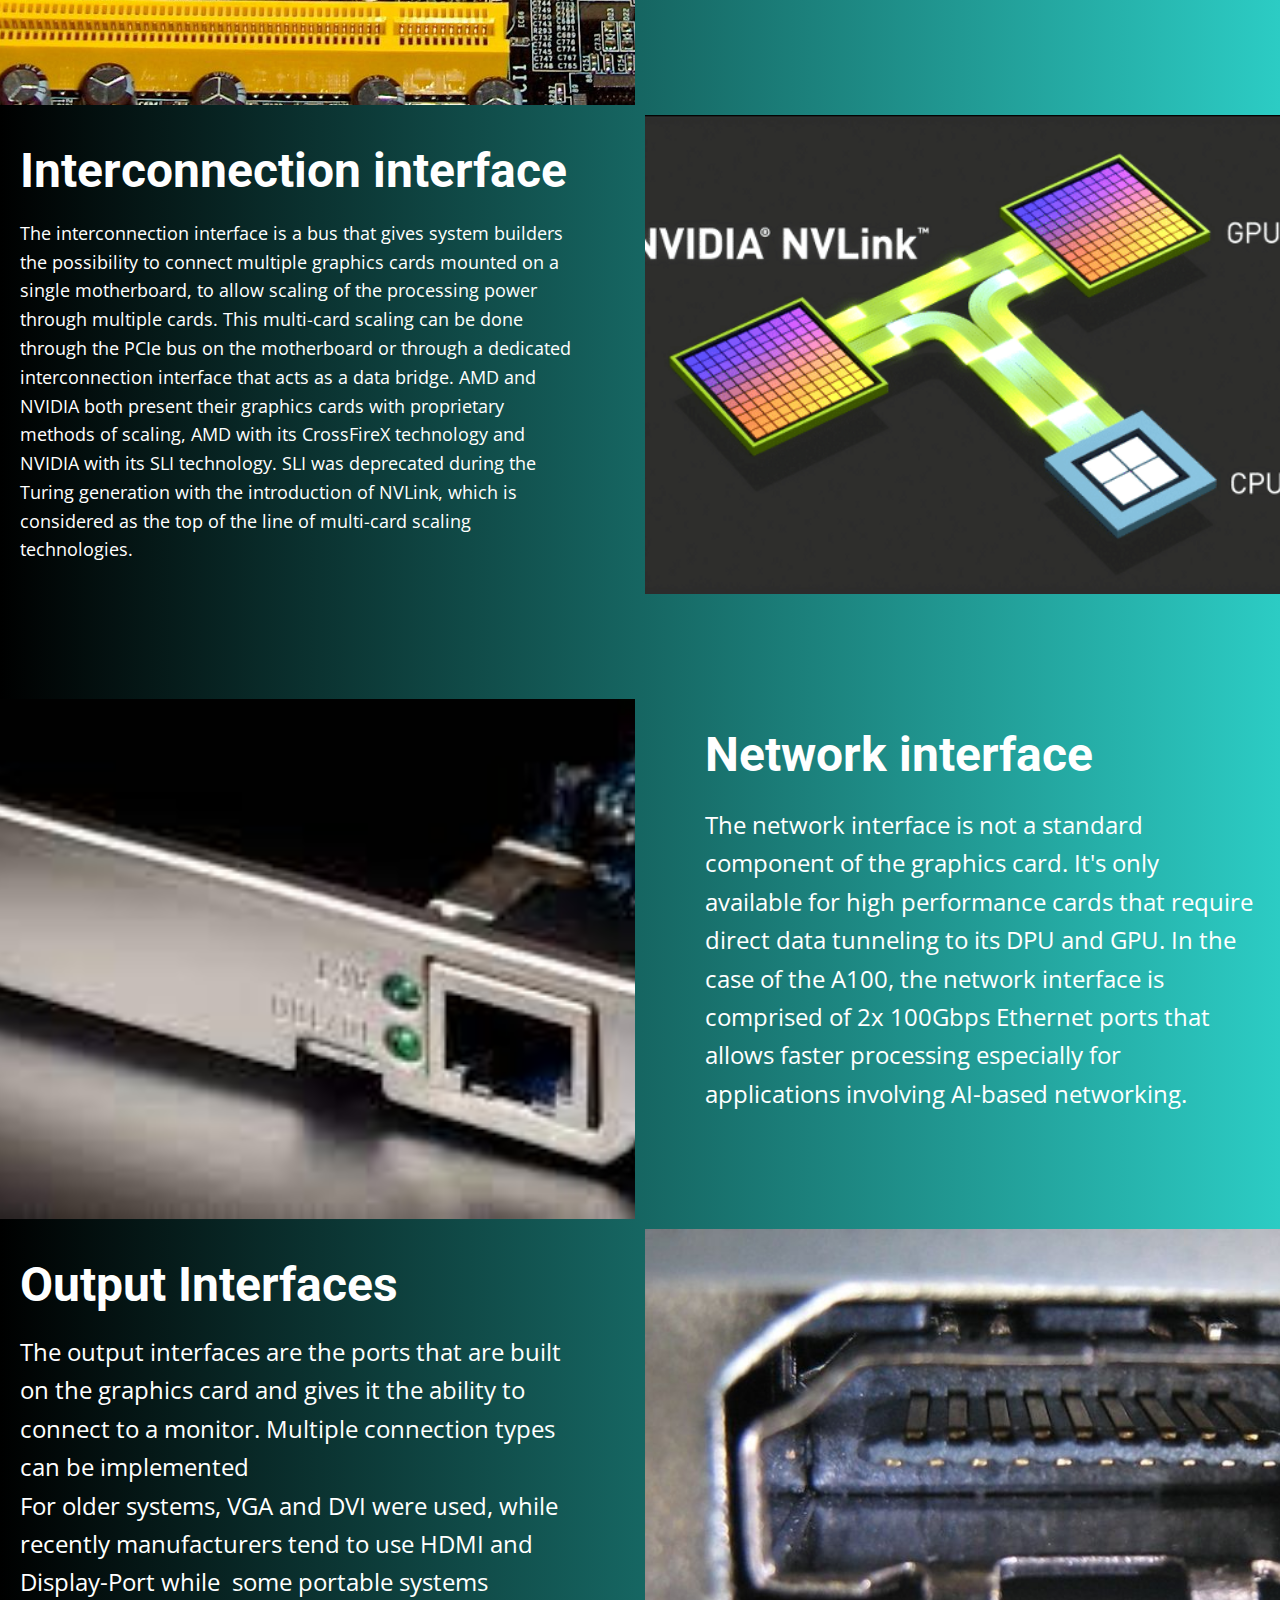
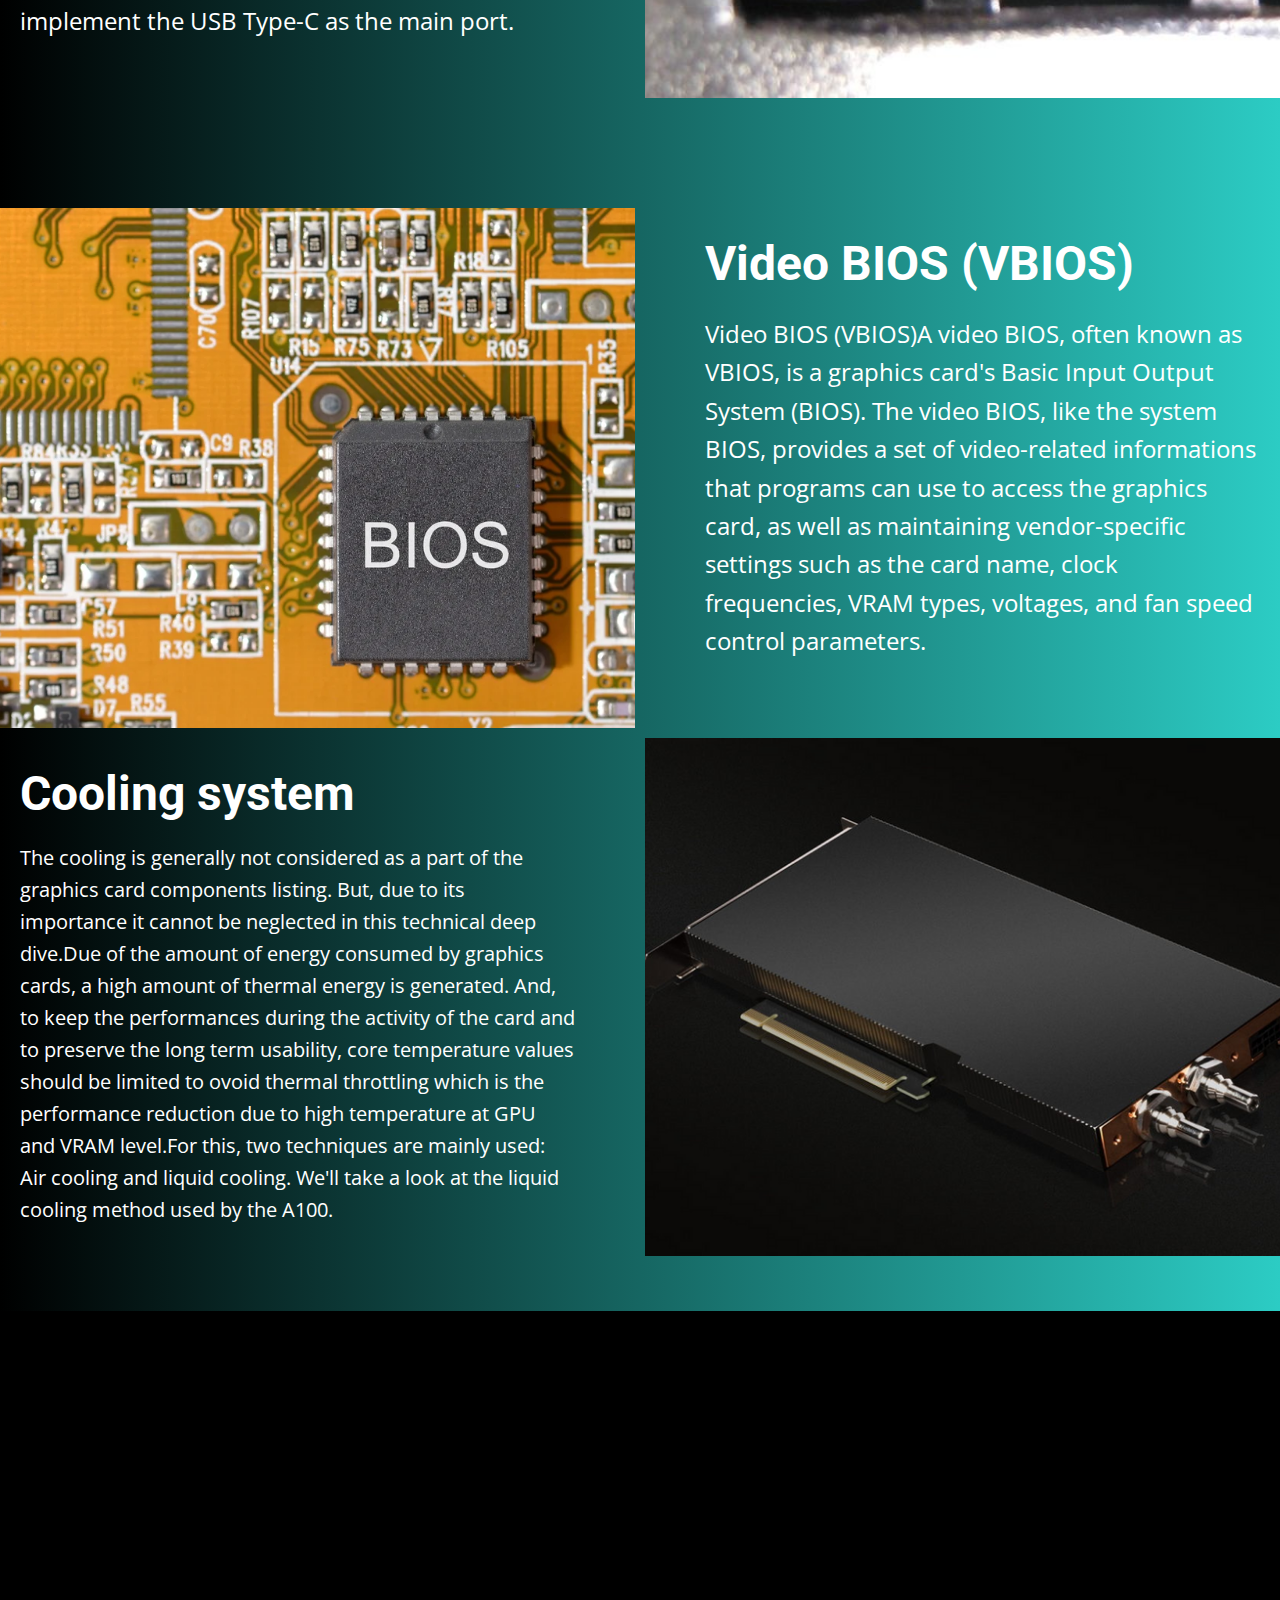
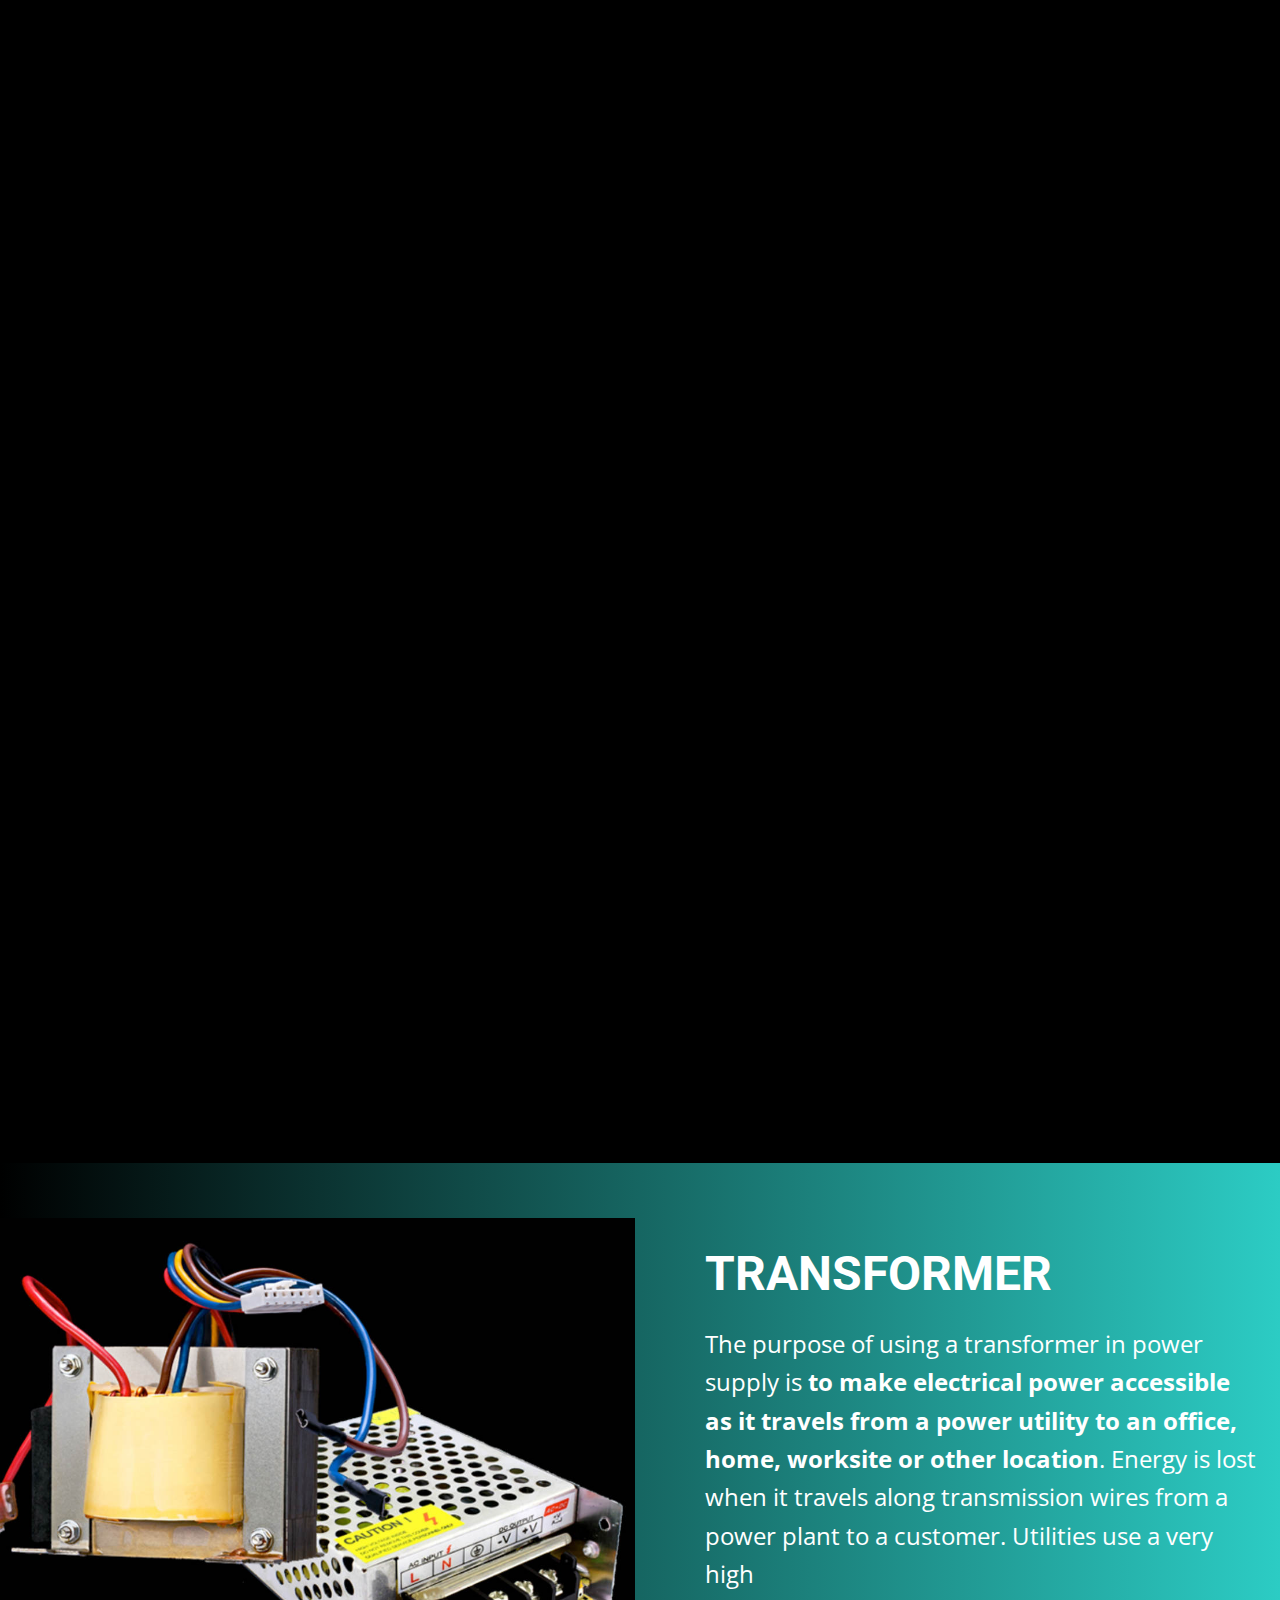
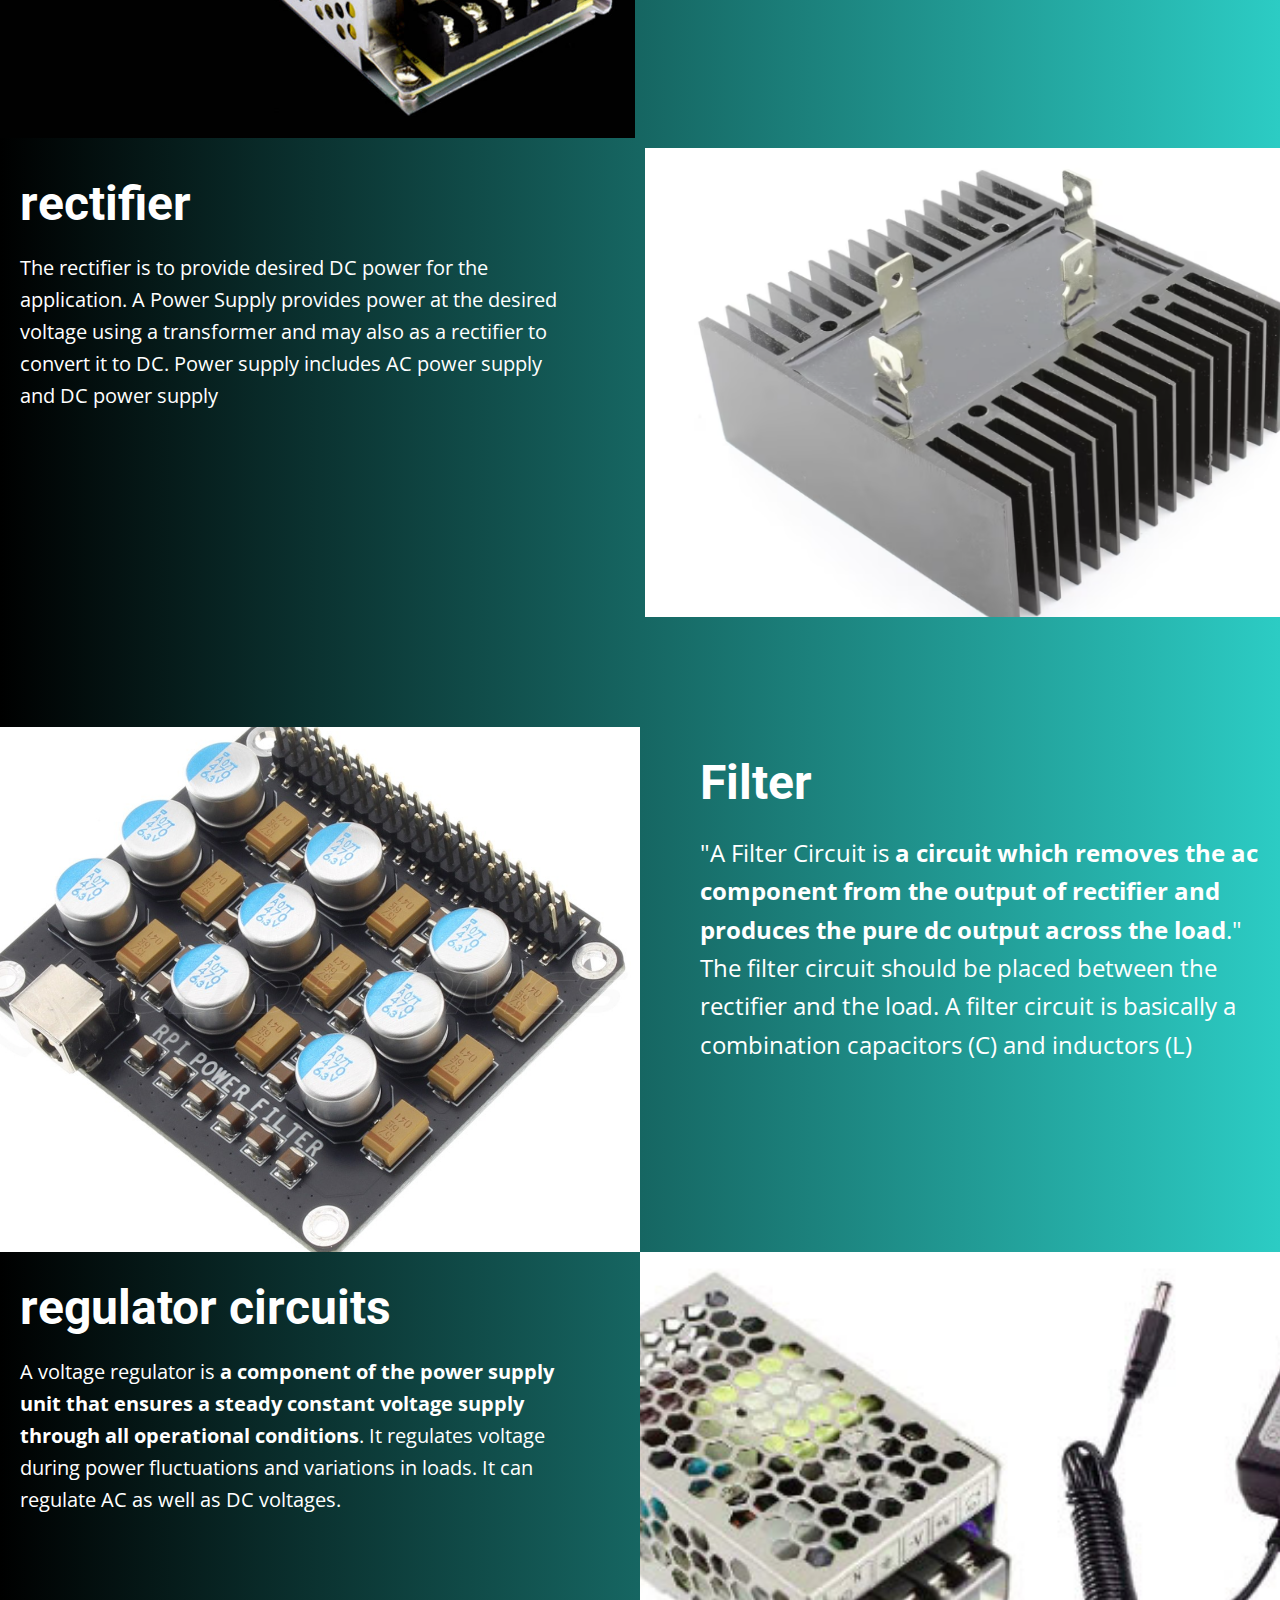
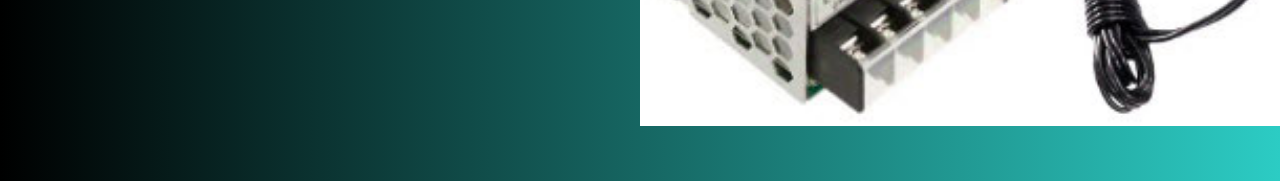
<file: Page-1.html>
<!DOCTYPE html>
<html style="font-size: 16px;" lang="en"><head>
    <meta name="viewport" content="width=device-width, initial-scale=1.0">
    <meta charset="utf-8">
    <meta name="keywords" content="​Transforming live restoring hope, ​We are Taking Small Steps to Make Earth Better Planet, Weekly meetings of 8-10 people to connect in a biblical community., ​Pray! And listen to God! You can do this alone, but find somebody to do it with you”, ​The story of Jesus has Flipped my life upside down, ​Become A Volunteer, ​Weekly Podcasts, Contact Us">
    <meta name="description" content="">
    <title>Page 1</title>
    <link rel="stylesheet" href="nicepage.css" media="screen">
<link rel="stylesheet" href="Page-1.css" media="screen">
    <script class="u-script" type="text/javascript" src="jquery.js" defer=""></script>
    <script class="u-script" type="text/javascript" src="nicepage.js" defer=""></script>
    <meta name="generator" content="Nicepage 5.16.3, nicepage.com">
    <link id="u-theme-google-font" rel="stylesheet" href="https://fonts.googleapis.com/css?family=Roboto:100,100i,300,300i,400,400i,500,500i,700,700i,900,900i|Open+Sans:300,300i,400,400i,500,500i,600,600i,700,700i,800,800i">
    
    
    
    
    
    
    
    
    
    
    
    
    <script type="application/ld+json">{
		"@context": "http://schema.org",
		"@type": "Organization",
		"name": "",
		"logo": "images/wegwegwg.png"
}</script>
    <meta name="theme-color" content="#478ac9">
    <meta property="og:title" content="Page 1">
    <meta property="og:type" content="website">
  <meta data-intl-tel-input-cdn-path="intlTelInput/"></head>
  <body class="u-body u-xl-mode" data-lang="en"><header class="u-border-2 u-border-grey-75 u-clearfix u-header u-white u-header" id="sec-88d5" data-animation-name="" data-animation-duration="0" data-animation-delay="0" data-animation-direction=""><div class="u-clearfix u-sheet u-sheet-1">
        <a href="Home.html" class="u-image u-logo u-image-1" data-image-width="1920" data-image-height="1920" data-animation-name="customAnimationIn" data-animation-duration="1000" title="Home">
          <img src="images/wegwegwg.png" class="u-logo-image u-logo-image-1">
        </a>
      </div></header> 
    <section class="u-align-center u-clearfix u-gradient u-section-1" id="sec-f54a">
      <div class="u-clearfix u-sheet u-valign-middle-xs u-sheet-1">
        <div class="u-align-left u-container-style u-gradient u-group u-shape-rectangle u-group-1" data-animation-name="customAnimationIn" data-animation-duration="1500" data-animation-delay="500">
          <div class="u-container-layout u-container-layout-1">
            <h3 class="u-text u-text-1"> Graphics processing unit(GPU)<br>
            </h3>
            <p class="u-text u-text-2"> &nbsp;<b>Graphics processing unit</b>, a specialized processor originally designed to accelerate graphics rendering. GPUs can process many pieces of data simultaneously, making them useful for machine learning, video editing, and gaming applications<br>
              <span style="font-size: 1rem;">وحدة معالجة الرسومات، معالج متخصص تم تصميمه في الأصل لتسريع عرض الرسومات. يمكن لوحدات معالجة الرسوميات معالجة العديد من أجزاء البيانات في وقت واحد، مما يجعلها مفيدة للتعلم الآلي وتحرير الفيديو وتطبيقات الألعاب</span>
              <br>
            </p>
          </div>
        </div>
        <div class="u-shape u-shape-circle u-white u-shape-1" data-animation-name="customAnimationIn" data-animation-duration="1000" data-animation-direction="X" data-animation-delay="500"></div>
        <p class="u-align-left u-text u-text-3" data-animation-name="customAnimationIn" data-animation-duration="1500" data-animation-delay="500">Images from <a href="https://www.freepik.com/photos/religion" class="u-border-1 u-border-active-palette-1-light-2 u-border-hover-palette-1-light-2 u-border-no-left u-border-no-right u-border-no-top u-border-white u-btn u-button-link u-button-style u-none u-text-body-alt-color u-btn-1">Freepik</a>
        </p>
        <div class="u-align-left u-video u-video-contain u-video-1" data-animation-name="customAnimationIn" data-animation-duration="1000">
          <div class="embed-responsive embed-responsive-1">
            <iframe style="position: absolute;top: 0;left: 0;width: 100%;height: 100%;" class="embed-responsive-item" data-src="https://www.youtube.com/embed/Kgcfj_KV-mo?mute=1&amp;showinfo=0&amp;controls=0&amp;start=0" data-poster="images/wegrgr.jpeg" frameborder="0" allowfullscreen=""></iframe>
            <button class="u-video-poster u-video-poster-1" data-src="images/wegrgr.jpeg"></button>
          </div>
        </div>
        <img class="u-image u-image-contain u-image-default u-preserve-proportions u-image-1" src="images/wegwegwg.png" alt="" data-image-width="2000" data-image-height="2000" data-animation-name="customAnimationIn" data-animation-duration="1000">
      </div>
    </section>
    <section class="u-carousel u-slide u-block-f6e2-1" id="carousel-7336" data-interval="5000" data-u-ride="carousel">
      <ol class="u-absolute-hcenter u-carousel-indicators u-block-f6e2-2">
        <li data-u-target="#carousel-7336" class="u-active u-grey-30" data-u-slide-to="0"></li>
      </ol>
      <div class="u-carousel-inner" role="listbox">
        <div class="u-active u-align-left u-carousel-item u-clearfix u-gradient u-section-2-1" src="">
          <div class="data-layout-selected u-clearfix u-gutter-0 u-layout-wrap u-layout-wrap-1">
            <div class="u-layout">
              <div class="u-layout-row">
                <div class="u-container-style u-layout-cell u-left-cell u-size-30 u-layout-cell-1">
                  <div class="u-container-layout u-container-layout-1">
                    <h4 class="u-text u-text-body-alt-color u-text-1">
                      <span style="font-weight: 700;">Graphics </span>Processing Unit
                    </h4>
                    <p class="u-hover-feature u-large-text u-text u-text-body-alt-color u-text-variant u-text-2"> GPU (Graphics Processing Unit)Graphics Processing Unit or commonly known as GPU is the heart of the Graphics Card. It is the main component of the graphics card where all the graphics processing takes place. Unlike CPU that has only 2 – 16 cores, a GPU processor is made up of hundreds or thousands of small cores or units that runs in parallel to perform complex graphics operations. Nvidia called these cores or processors as Cuda Cores or Shaders and AMD / ATI called them as Stream Processors.<br>
                      <br>&nbsp;&nbsp;<b>وحدة معالجة الرسوميات</b>&nbsp;ويعتبر نوعا أكثر تخصصا من البروسيسور أو المعالج التقليدى، فهذا المعالج هو المسئول بشكل مباشر عن أنماط معالجة الفيديو والصور لذلك هو جزء خاص بكارت الشاشة، ويتحكم فى دقة ووضوح الشاشة، ويتعامل مع ذاكرة V Ram، وإذا كان المستخدم من محبى الألعاب أو برامج<br>
                    </p>
                  </div>
                </div>
                <div class="u-container-style u-image u-image-default u-layout-cell u-right-cell u-size-30 u-image-1" data-image-width="768" data-image-height="472">
                  <div class="u-container-layout u-container-layout-2"></div>
                </div>
              </div>
            </div>
          </div>
        </div>
      </div>
      <a class="u-absolute-vcenter u-carousel-control u-carousel-control-prev u-text-grey-30 u-block-f6e2-3" href="#carousel-7336" role="button" data-u-slide="prev">
        <span aria-hidden="true">
          <svg class="u-svg-link" viewBox="0 0 477.175 477.175"><path d="M145.188,238.575l215.5-215.5c5.3-5.3,5.3-13.8,0-19.1s-13.8-5.3-19.1,0l-225.1,225.1c-5.3,5.3-5.3,13.8,0,19.1l225.1,225
                    c2.6,2.6,6.1,4,9.5,4s6.9-1.3,9.5-4c5.3-5.3,5.3-13.8,0-19.1L145.188,238.575z"></path></svg>
        </span>
        <span class="sr-only">Previous</span>
      </a>
      <a class="u-absolute-vcenter u-carousel-control u-carousel-control-next u-text-grey-30 u-block-f6e2-4" href="#carousel-7336" role="button" data-u-slide="next">
        <span aria-hidden="true">
          <svg class="u-svg-link" viewBox="0 0 477.175 477.175"><path d="M360.731,229.075l-225.1-225.1c-5.3-5.3-13.8-5.3-19.1,0s-5.3,13.8,0,19.1l215.5,215.5l-215.5,215.5
                    c-5.3,5.3-5.3,13.8,0,19.1c2.6,2.6,6.1,4,9.5,4c3.4,0,6.9-1.3,9.5-4l225.1-225.1C365.931,242.875,365.931,234.275,360.731,229.075z"></path></svg>
        </span>
        <span class="sr-only">Next</span>
      </a>
      
    </section>
    <section class="u-clearfix u-gradient u-section-3" id="sec-1b3d">
      <div class="u-clearfix u-sheet u-sheet-1">
        <div class="data-layout-selected u-clearfix u-gutter-10 u-layout-wrap u-layout-wrap-1">
          <div class="u-layout">
            <div class="u-layout-col">
              <div class="u-size-30">
                <div class="u-layout-row">
                  <div class="u-container-style u-image u-layout-cell u-left-cell u-size-30 u-image-1" src="" data-image-width="924" data-image-height="520">
                    <div class="u-container-layout u-valign-middle u-container-layout-1"></div>
                  </div>
                  <div class="u-align-left u-container-style u-layout-cell u-right-cell u-size-30 u-layout-cell-2">
                    <div class="u-container-layout u-container-layout-2">
                      <h2 class="u-text u-text-body-alt-color u-text-1"> Data Processing Unit (DPU)</h2>
                      <p class="u-text u-text-body-alt-color u-text-2"> The DPU is a non-standard component of the graphics card. Data Processing units are a newly introduced class of programmable processor that joined CPUs and GPUs as the three main components of computing. So, a DPU is a stand-alone processor that is generally implemented in ML and Data centers. It offers a set of accelerated software abilities to manage: networking, storage, security. The A100 graphics card has on board the latest BlueField-2 DPU, which can give great advantages when it comes to handling workloads with massive multiple-input multiple-outputs (MIMO), AI-on-5G deployments, and even more specialized workloads such as signal processing or multi-node training.</p>
                    </div>
                  </div>
                </div>
              </div>
              <div class="u-size-30">
                <div class="u-layout-row">
                  <div class="u-align-left u-container-style u-layout-cell u-left-cell u-size-30 u-layout-cell-3">
                    <div class="u-container-layout u-valign-bottom u-container-layout-3">
                      <h2 class="u-text u-text-body-alt-color u-text-3"> Video Memory (VRAM)</h2>
                      <p class="u-text u-text-body-alt-color u-text-4"> In its broadest definition, video random-access memory (VRAM) is analogous to system RAM. VRAM is a sort of cache utilized by the GPU to hold massive amounts of data required for graphics or other applications. All data saved in VRAM is transitory. Traditional VRAM is frequently much faster than the system RAM. And, more importantly, it's physically close to the GPU. It's directly soldered to the graphics card's PCB. This enables remarkably fast data transport with minimal latency, allowing for high-resolution graphics rendering or deep learning model training.</p>
                    </div>
                  </div>
                  <div class="u-container-style u-image u-layout-cell u-right-cell u-size-30 u-image-2" src="" data-image-width="600" data-image-height="338">
                    <div class="u-container-layout u-valign-middle u-container-layout-4"></div>
                  </div>
                </div>
              </div>
            </div>
          </div>
        </div>
      </div>
    </section>
    <section class="u-clearfix u-gradient u-section-4" id="carousel_66fa">
      <div class="u-clearfix u-sheet u-sheet-1">
        <div class="data-layout-selected u-clearfix u-gutter-10 u-layout-wrap u-layout-wrap-1">
          <div class="u-layout">
            <div class="u-layout-col">
              <div class="u-size-30">
                <div class="u-layout-row">
                  <div class="u-container-style u-image u-layout-cell u-left-cell u-size-30 u-image-1" src="" data-image-width="927" data-image-height="629">
                    <div class="u-container-layout u-valign-middle u-container-layout-1"></div>
                  </div>
                  <div class="u-align-left u-container-style u-layout-cell u-right-cell u-size-30 u-layout-cell-2">
                    <div class="u-container-layout u-container-layout-2">
                      <h2 class="u-text u-text-body-alt-color u-text-1"> Motherboard interface</h2>
                      <p class="u-text u-text-body-alt-color u-text-2"> This is the sub-component of the graphics card that plugs into the system's motherboard. It is via this interface, or 'slot’, that the graphics card and the computer interchange data and control commands. At the start of the 2000s, many types of interfaces were implemented by different manufacturers: PCI, PCIe, PCI-X or AGP. But, now PCIe has become the go-to interface for mainly all graphics card manufacturers.PCIe or PCI Express, short for Peripheral Component Interconnect Express, is the most common standardized motherboard interface for connection with graphics cards, hard disk drive, host adapters, SSDs, Wi-Fi and other Ethernet hardware connections.</p>
                    </div>
                  </div>
                </div>
              </div>
              <div class="u-size-30">
                <div class="u-layout-row">
                  <div class="u-align-left u-container-style u-layout-cell u-left-cell u-size-30 u-layout-cell-3">
                    <div class="u-container-layout u-valign-top u-container-layout-3">
                      <h2 class="u-text u-text-body-alt-color u-text-3"> Interconnection interface</h2>
                      <p class="u-text u-text-body-alt-color u-text-4"> The interconnection interface is a bus that gives system builders the possibility to connect multiple graphics cards mounted on a single motherboard, to allow scaling of the processing power through multiple cards. This multi-card scaling can be done through the PCIe bus on the motherboard or through a dedicated interconnection interface that acts as a data bridge. AMD and NVIDIA both present their graphics cards with proprietary methods of scaling, AMD with its CrossFireX technology and NVIDIA with its SLI technology. SLI was deprecated during the Turing generation with the introduction of NVLink, which is considered as the top of the line of multi-card scaling technologies.</p>
                    </div>
                  </div>
                  <div class="u-container-style u-image u-layout-cell u-right-cell u-size-30 u-image-2" src="" data-image-width="650" data-image-height="366">
                    <div class="u-container-layout u-valign-middle u-container-layout-4"></div>
                  </div>
                </div>
              </div>
            </div>
          </div>
        </div>
      </div>
    </section>
    <section class="u-clearfix u-gradient u-section-5" id="carousel_3b94">
      <div class="u-clearfix u-sheet u-valign-middle u-sheet-1">
        <div class="data-layout-selected u-clearfix u-gutter-10 u-layout-wrap u-layout-wrap-1">
          <div class="u-layout">
            <div class="u-layout-col">
              <div class="u-size-30">
                <div class="u-layout-row">
                  <div class="u-container-style u-image u-layout-cell u-left-cell u-size-30 u-image-1" src="" data-image-width="381" data-image-height="132">
                    <div class="u-container-layout u-valign-middle u-container-layout-1"></div>
                  </div>
                  <div class="u-align-left u-container-style u-layout-cell u-right-cell u-size-30 u-layout-cell-2">
                    <div class="u-container-layout u-container-layout-2">
                      <h2 class="u-text u-text-body-alt-color u-text-1"> Network interface</h2>
                      <p class="u-text u-text-body-alt-color u-text-2"> The network interface is not a standard component of the graphics card. It's only available for high performance cards that require direct data tunneling to its DPU and GPU. In the case of the A100, the network interface is comprised of 2x 100Gbps Ethernet ports that allows faster processing especially for applications involving AI-based networking.</p>
                    </div>
                  </div>
                </div>
              </div>
              <div class="u-size-30">
                <div class="u-layout-row">
                  <div class="u-align-left u-container-style u-layout-cell u-left-cell u-size-30 u-layout-cell-3">
                    <div class="u-container-layout u-valign-top u-container-layout-3">
                      <h2 class="u-text u-text-body-alt-color u-text-3"> Output Interfaces</h2>
                      <p class="u-text u-text-body-alt-color u-text-4"> The output interfaces are the ports that are built on the graphics card and gives it the ability to connect to a monitor. Multiple connection types can be implemented<br>For older systems, VGA and DVI were used, while recently manufacturers tend to use HDMI and Display-Port while &nbsp;some portable systems implement the USB Type-C as the main port.<br>
                      </p>
                    </div>
                  </div>
                  <div class="u-container-style u-image u-layout-cell u-right-cell u-size-30 u-image-2" src="" data-image-width="1000" data-image-height="438">
                    <div class="u-container-layout u-valign-middle u-container-layout-4"></div>
                  </div>
                </div>
              </div>
            </div>
          </div>
        </div>
      </div>
    </section>
    <section class="u-clearfix u-gradient u-section-6" id="carousel_7d10">
      <div class="u-clearfix u-sheet u-valign-middle u-sheet-1">
        <div class="data-layout-selected u-clearfix u-gutter-10 u-layout-wrap u-layout-wrap-1">
          <div class="u-layout">
            <div class="u-layout-col">
              <div class="u-size-30">
                <div class="u-layout-row">
                  <div class="u-container-style u-image u-layout-cell u-left-cell u-size-30 u-image-1" src="" data-image-width="1000" data-image-height="666">
                    <div class="u-container-layout u-valign-middle u-container-layout-1"></div>
                  </div>
                  <div class="u-align-left u-container-style u-layout-cell u-right-cell u-size-30 u-layout-cell-2">
                    <div class="u-container-layout u-container-layout-2">
                      <h2 class="u-text u-text-body-alt-color u-text-1"> Video BIOS (VBIOS)</h2>
                      <p class="u-text u-text-body-alt-color u-text-2"> Video BIOS (VBIOS)A video BIOS, often known as VBIOS, is a graphics card's Basic Input Output System (BIOS). The video BIOS, like the system BIOS, provides a set of video-related informations that programs can use to access the graphics card, as well as maintaining vendor-specific settings such as the card name, clock frequencies, VRAM types, voltages, and fan speed control parameters.</p>
                    </div>
                  </div>
                </div>
              </div>
              <div class="u-size-30">
                <div class="u-layout-row">
                  <div class="u-align-left u-container-style u-layout-cell u-left-cell u-size-30 u-layout-cell-3">
                    <div class="u-container-layout u-valign-top u-container-layout-3">
                      <h2 class="u-text u-text-body-alt-color u-text-3"> Cooling system</h2>
                      <p class="u-text u-text-body-alt-color u-text-4"> The cooling is generally not considered as a part of the graphics card components listing. But, due to its importance it cannot be neglected in this technical deep dive.Due of the amount of energy consumed by graphics cards, a high amount of thermal energy is generated. And, to keep the performances during the activity of the card and to preserve the long term usability, core temperature values should be limited to ovoid thermal throttling which is the performance reduction due to high temperature at GPU and VRAM level.For this, two techniques are mainly used: Air cooling and liquid cooling. We'll take a look at the liquid cooling method used by the A100.<br>
                      </p>
                    </div>
                  </div>
                  <div class="u-container-style u-image u-layout-cell u-right-cell u-size-30 u-image-2" src="" data-image-width="1000" data-image-height="530">
                    <div class="u-container-layout u-valign-middle u-container-layout-4"></div>
                  </div>
                </div>
              </div>
            </div>
          </div>
        </div>
      </div>
    </section>
    <section class="u-clearfix u-gradient u-section-7" id="sec-c184">
      <div class="u-clearfix u-sheet u-sheet-1"></div>
    </section>
    <section class="u-align-center u-clearfix u-gradient u-section-8" id="carousel_e1d9">
      <div class="u-clearfix u-sheet u-valign-middle-xs u-sheet-1">
        <div class="u-align-left u-container-style u-gradient u-group u-shape-rectangle u-group-1" data-animation-name="customAnimationIn" data-animation-duration="1500" data-animation-delay="500">
          <div class="u-container-layout u-container-layout-1">
            <h3 class="u-text u-text-1"> Power supply unit (PSU)<br>
            </h3>
            <p class="u-text u-text-2">A power supply unit (PSU) is a hardware device that&nbsp;<b>converts AC electricity into DC electricity and then distributes it to the rest of the computer</b>. On a standard desktop computer, the PSU is where the power cord plugs into and usually has an I/O power switch on it<br>
              <br>
            </p>
          </div>
        </div>
        <div class="u-shape u-shape-circle u-white u-shape-1" data-animation-name="customAnimationIn" data-animation-duration="1000" data-animation-direction="X" data-animation-delay="500"></div>
        <div class="u-align-left u-video u-video-contain u-video-1" data-animation-name="customAnimationIn" data-animation-duration="1000">
          <div class="embed-responsive embed-responsive-1">
            <iframe style="position: absolute;top: 0;left: 0;width: 100%;height: 100%;" class="embed-responsive-item" data-src="https://www.youtube.com/embed/ot9lIXsRXzo?mute=1&amp;showinfo=0&amp;controls=0&amp;start=0" data-poster="images/23qtfv.jfif" frameborder="0" allowfullscreen=""></iframe>
            <button class="u-video-poster u-video-poster-1" data-src="images/23qtfv.jfif"></button>
          </div>
        </div>
        <img class="u-image u-image-contain u-image-default u-preserve-proportions u-image-1" src="images/wegwegwg.png" alt="" data-image-width="2000" data-image-height="2000" data-animation-name="customAnimationIn" data-animation-duration="1000">
      </div>
    </section>
    <section class="u-clearfix u-gradient u-section-9" id="carousel_2b93">
      <div class="u-clearfix u-sheet u-valign-middle u-sheet-1">
        <div class="data-layout-selected u-clearfix u-gutter-10 u-layout-wrap u-layout-wrap-1">
          <div class="u-layout">
            <div class="u-layout-col">
              <div class="u-size-30">
                <div class="u-layout-row">
                  <div class="u-container-style u-image u-layout-cell u-left-cell u-size-30 u-image-1" src="" data-image-width="1200" data-image-height="900">
                    <div class="u-container-layout u-valign-middle u-container-layout-1"></div>
                  </div>
                  <div class="u-align-left u-container-style u-layout-cell u-right-cell u-size-30 u-layout-cell-2">
                    <div class="u-container-layout u-container-layout-2">
                      <h2 class="u-text u-text-body-alt-color u-text-1"> TRANSFORMER</h2>
                      <p class="u-text u-text-body-alt-color u-text-2"> The purpose of using a transformer in power supply is&nbsp;<b>to make electrical power accessible as it travels from a power utility to an office, home, worksite or other location</b>. Energy is lost when it travels along transmission wires from a power plant to a customer. Utilities use a very high&nbsp;
                      </p>
                    </div>
                  </div>
                </div>
              </div>
              <div class="u-size-30">
                <div class="u-layout-row">
                  <div class="u-align-left u-container-style u-layout-cell u-left-cell u-size-30 u-layout-cell-3">
                    <div class="u-container-layout u-valign-top u-container-layout-3">
                      <h2 class="u-text u-text-body-alt-color u-text-3"> rectifier</h2>
                      <p class="u-text u-text-body-alt-color u-text-4"> The rectifier is to provide desired DC power for the application. A Power Supply provides power at the desired voltage using a transformer and may also as a rectifier to convert it to DC. Power supply includes AC power supply and DC power supply<br>
                      </p>
                    </div>
                  </div>
                  <div class="u-container-style u-image u-layout-cell u-right-cell u-size-30 u-image-2" src="" data-image-width="688" data-image-height="531">
                    <div class="u-container-layout u-valign-middle u-container-layout-4"></div>
                  </div>
                </div>
              </div>
            </div>
          </div>
        </div>
      </div>
    </section>
    <section class="u-clearfix u-gradient u-section-10" id="carousel_ea09">
      <div class="u-clearfix u-sheet u-valign-middle u-sheet-1">
        <div class="data-layout-selected u-clearfix u-gutter-0 u-layout-wrap u-layout-wrap-1">
          <div class="u-layout">
            <div class="u-layout-col">
              <div class="u-size-30">
                <div class="u-layout-row">
                  <div class="u-container-style u-image u-layout-cell u-left-cell u-size-30 u-image-1" src="" data-image-width="1200" data-image-height="1200">
                    <div class="u-container-layout u-valign-middle u-container-layout-1"></div>
                  </div>
                  <div class="u-align-left u-container-style u-layout-cell u-right-cell u-size-30 u-layout-cell-2">
                    <div class="u-container-layout u-container-layout-2">
                      <h2 class="u-text u-text-body-alt-color u-text-1">Filter</h2>
                      <p class="u-text u-text-body-alt-color u-text-2"> "A Filter Circuit is&nbsp;<b>a circuit which removes the ac component from the output of rectifier and produces the pure dc output across the load</b>." The filter circuit should be placed between the rectifier and the load. A filter circuit is basically a combination capacitors (C) and inductors (L)
                      </p>
                    </div>
                  </div>
                </div>
              </div>
              <div class="u-size-30">
                <div class="u-layout-row">
                  <div class="u-align-left u-container-style u-layout-cell u-left-cell u-size-30 u-layout-cell-3">
                    <div class="u-container-layout u-valign-top u-container-layout-3">
                      <h2 class="u-text u-text-body-alt-color u-text-3"> regulator circuits </h2>
                      <p class="u-text u-text-body-alt-color u-text-4"> A voltage regulator is&nbsp;<b>a component of the power supply unit that ensures a steady constant voltage supply through all operational conditions</b>. It regulates voltage during power fluctuations and variations in loads. It can regulate AC as well as DC voltages.<br>
                      </p>
                    </div>
                  </div>
                  <div class="u-container-style u-image u-layout-cell u-right-cell u-size-30 u-image-2" src="" data-image-width="454" data-image-height="226">
                    <div class="u-container-layout u-valign-middle u-container-layout-4"></div>
                  </div>
                </div>
              </div>
            </div>
          </div>
        </div>
      </div>
    </section>

  
</body></html>
</file>
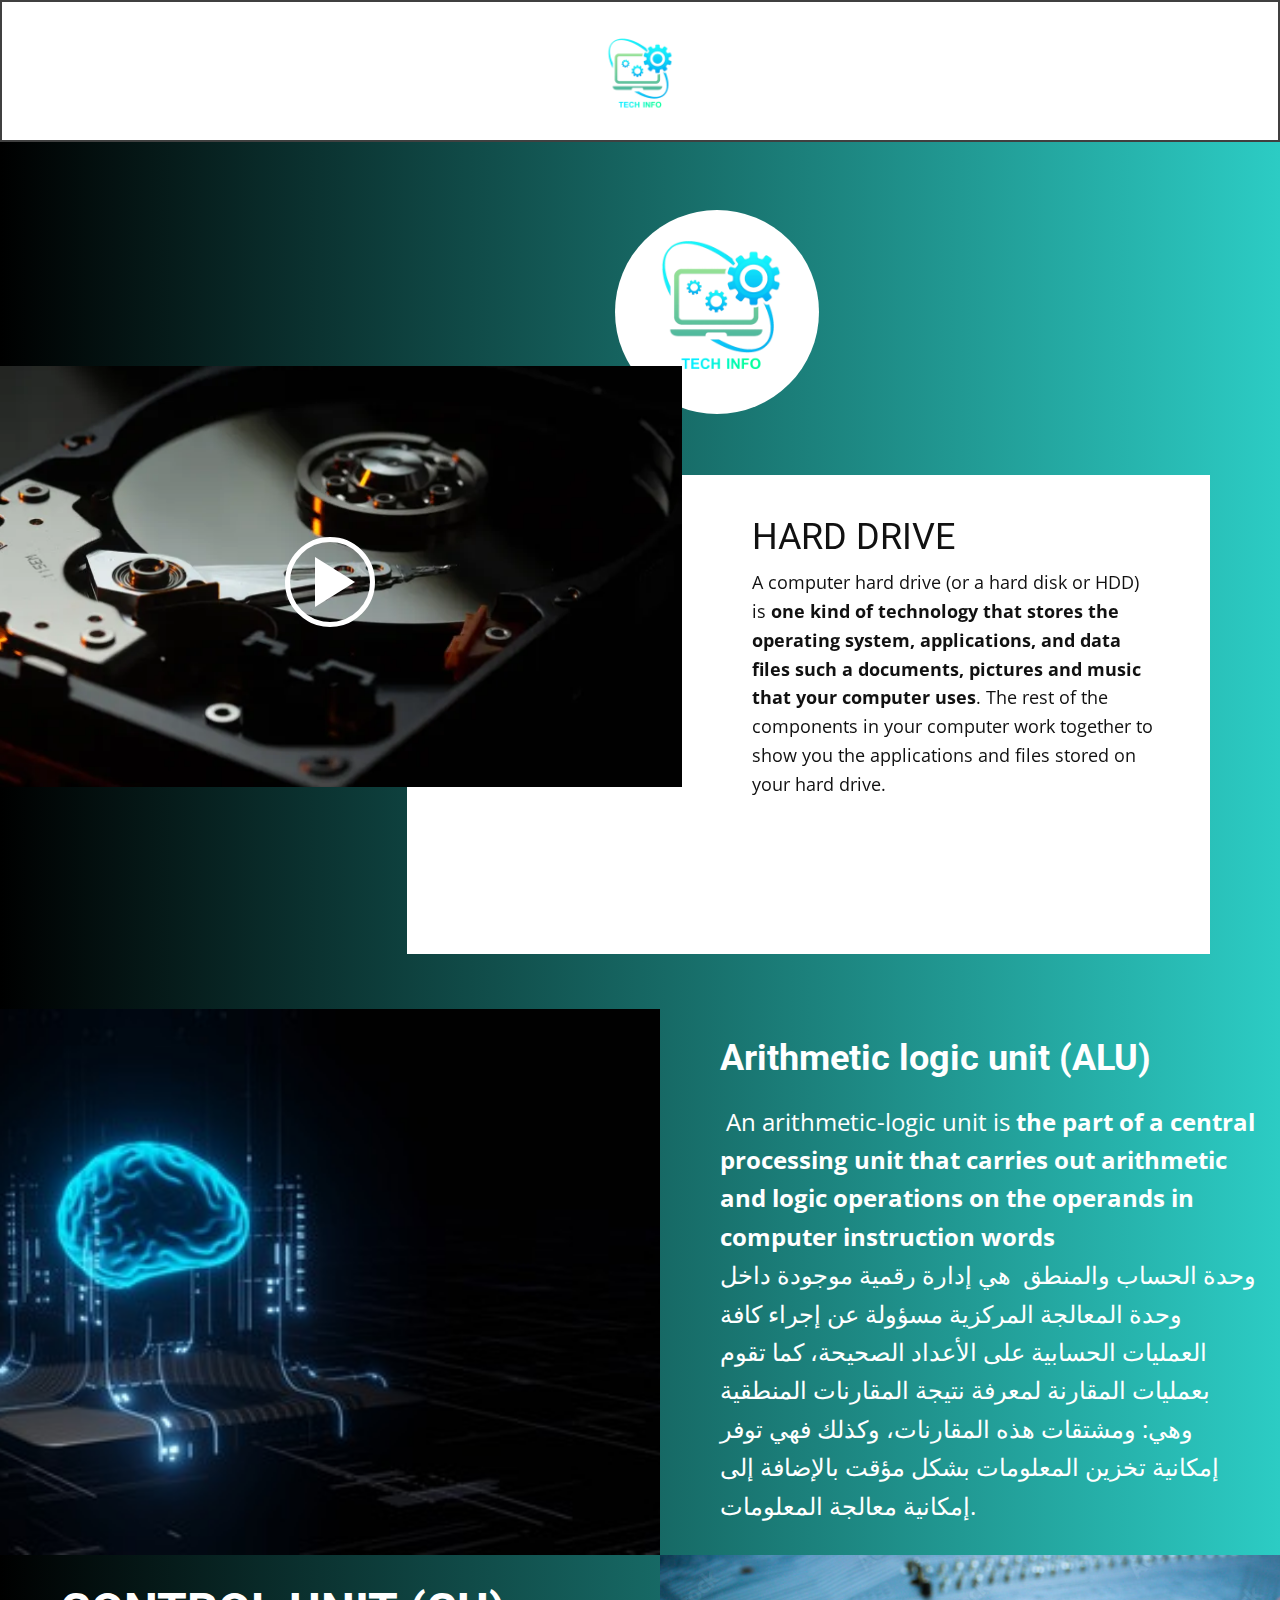
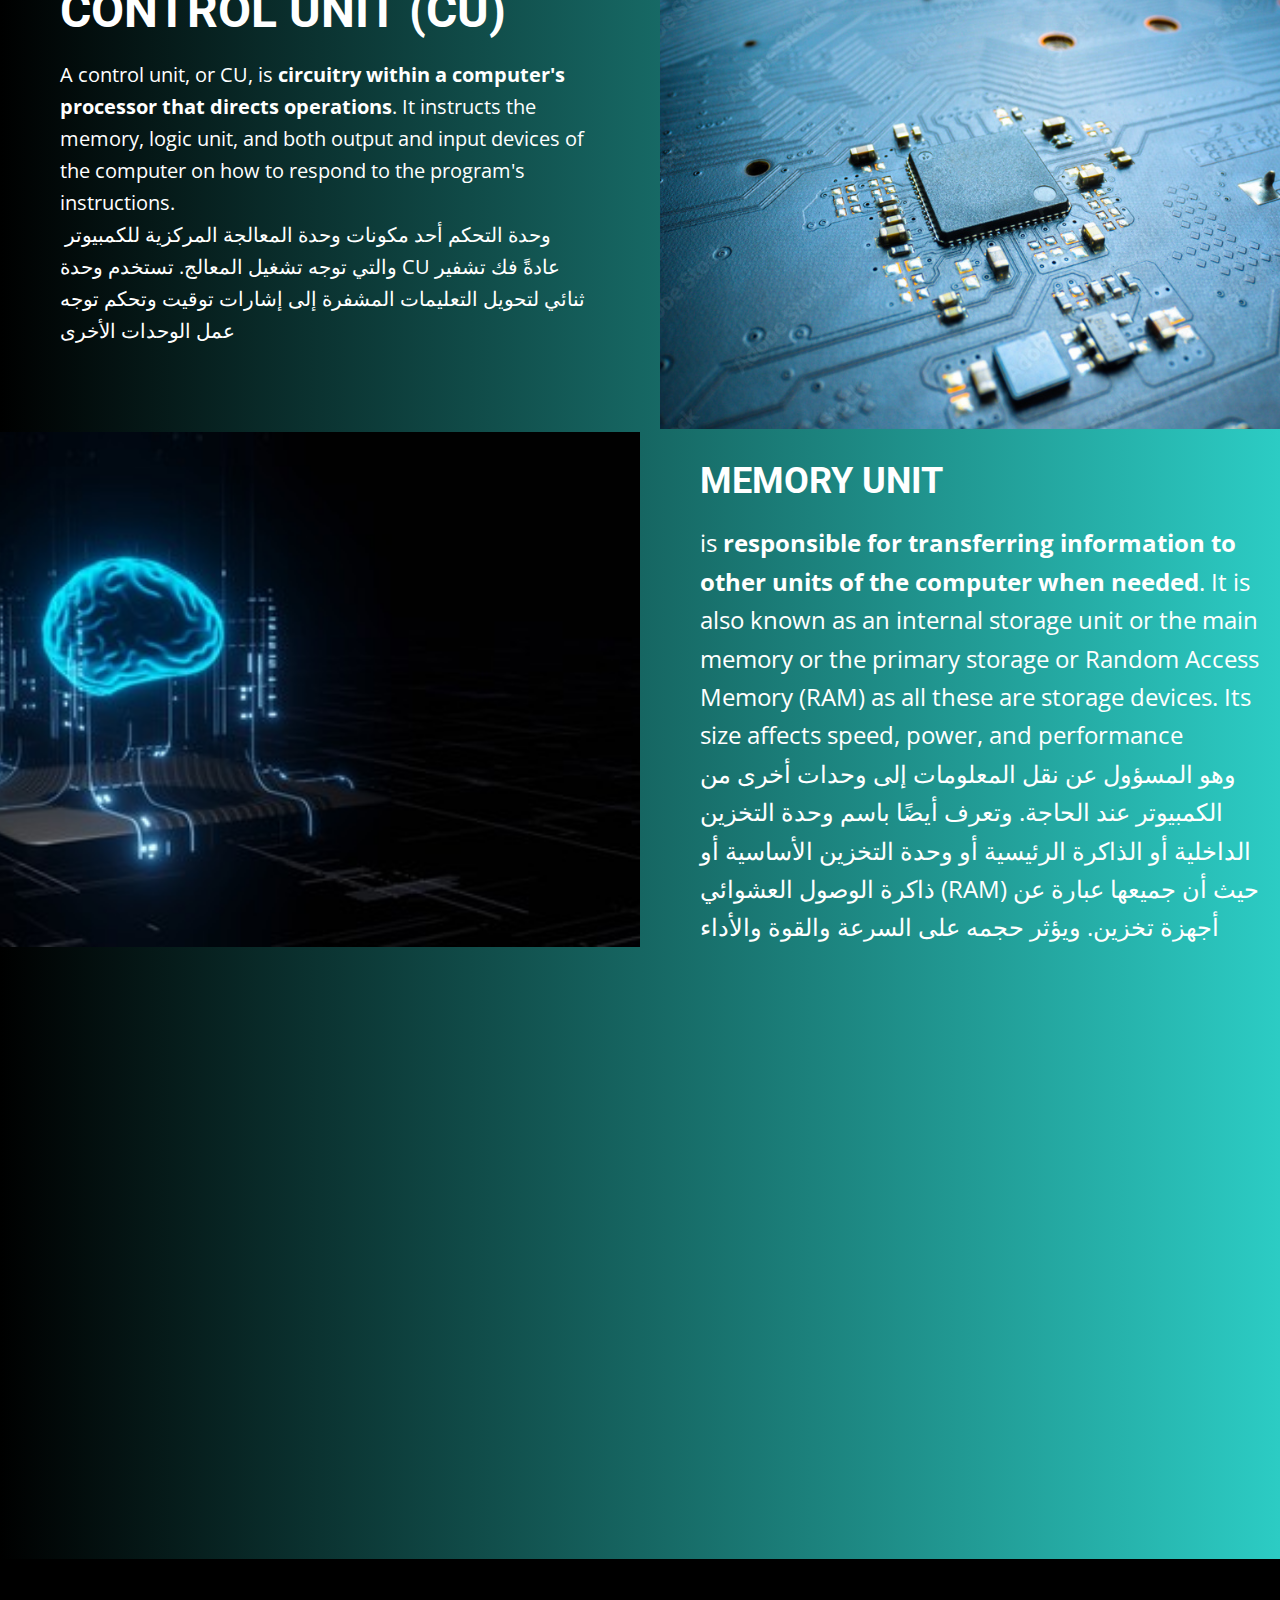
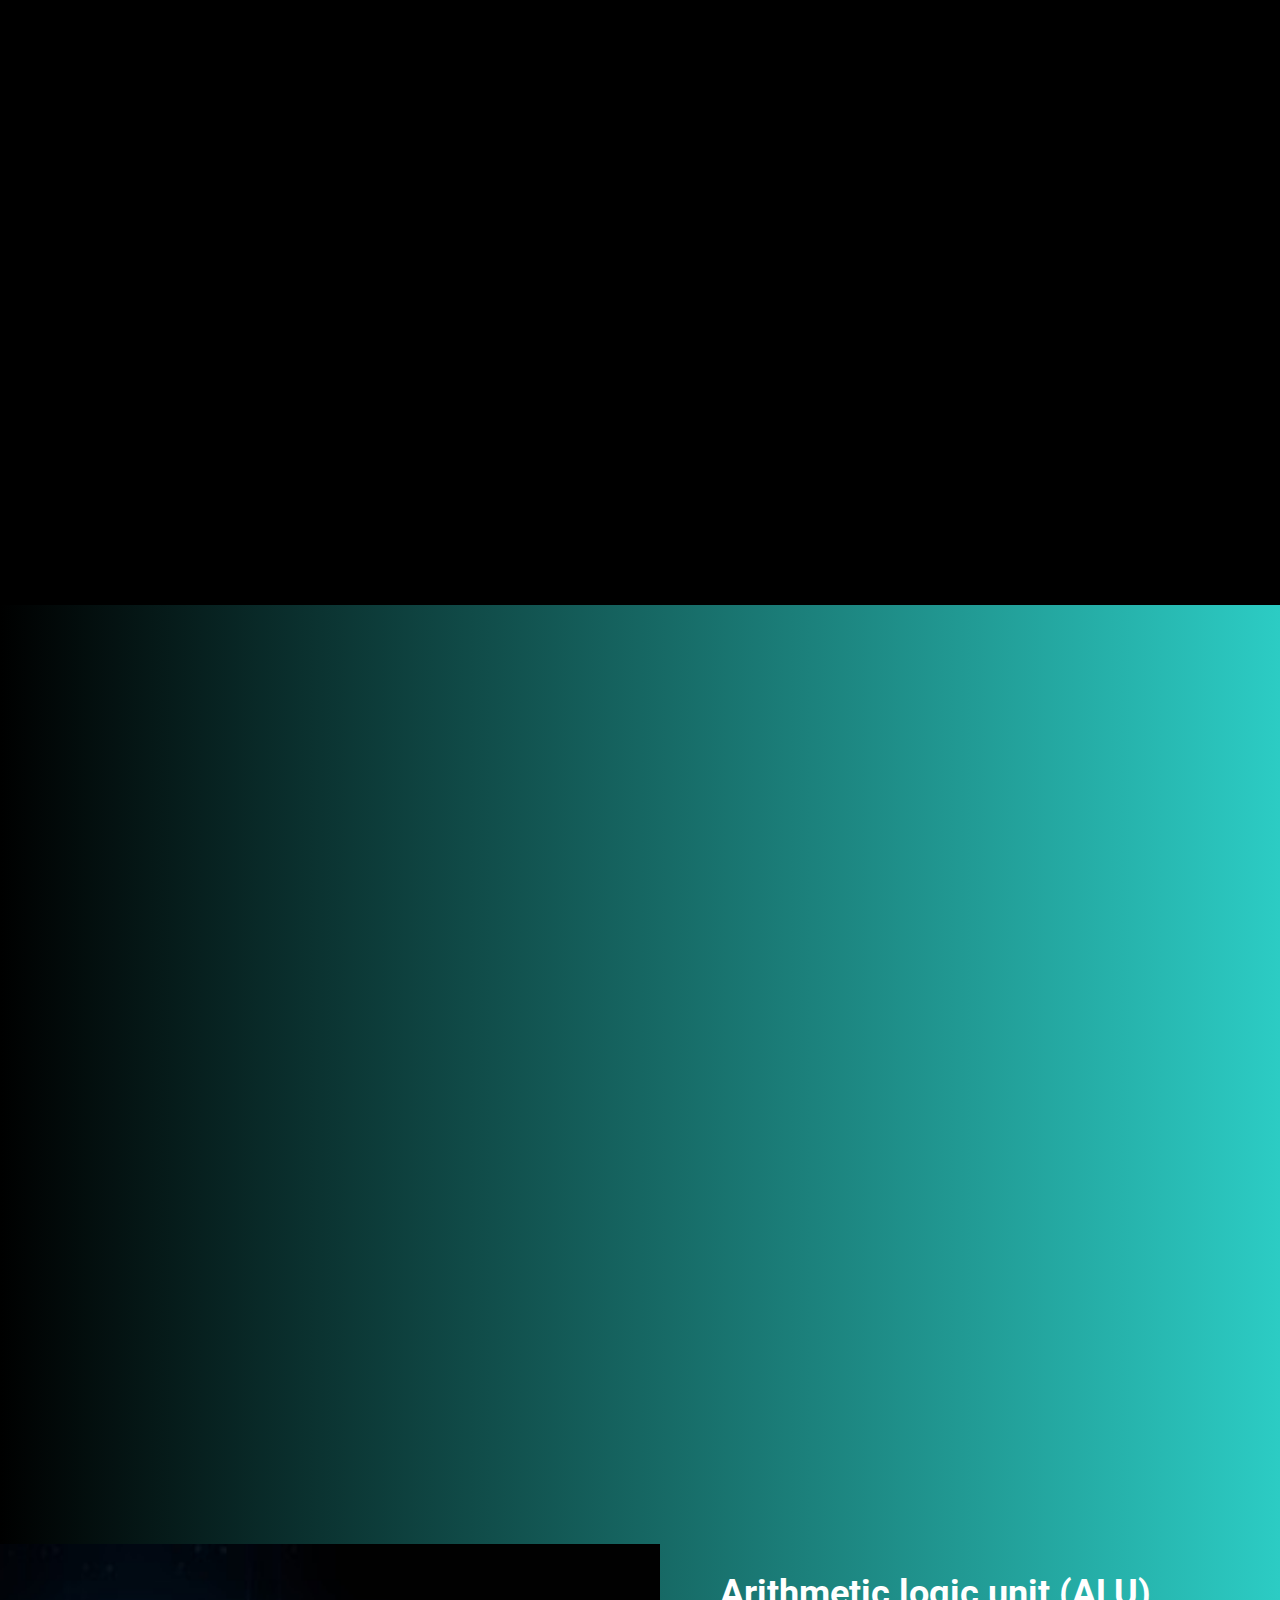
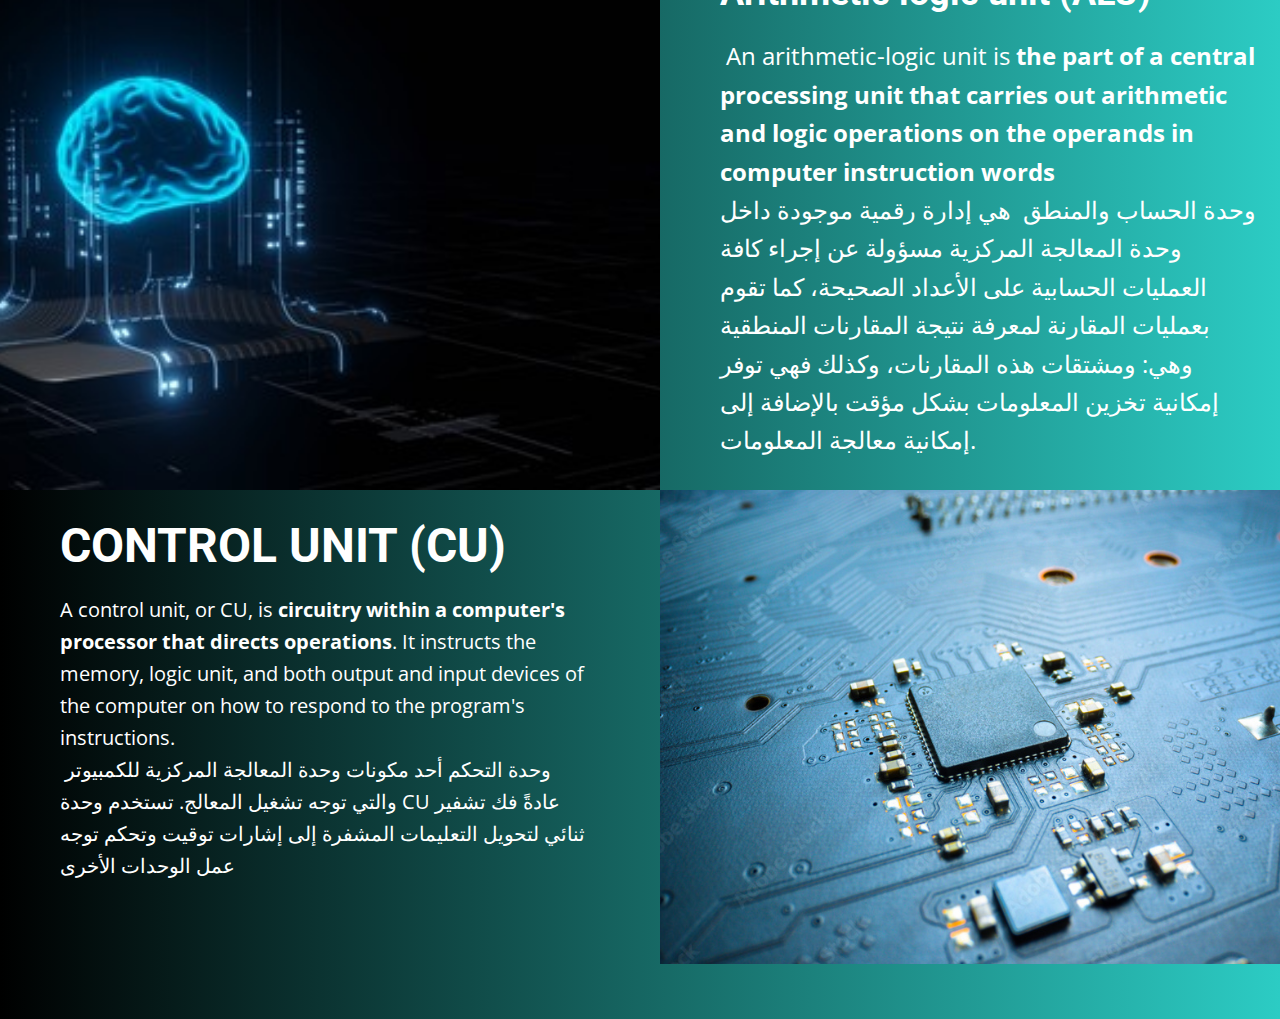
<file: page-2.html>
<!DOCTYPE html>
<html style="font-size: 16px;" lang="en"><head>
    <meta name="viewport" content="width=device-width, initial-scale=1.0">
    <meta charset="utf-8">
    <meta name="keywords" content="​Transforming live restoring hope, ​We are Taking Small Steps to Make Earth Better Planet, Weekly meetings of 8-10 people to connect in a biblical community., ​Pray! And listen to God! You can do this alone, but find somebody to do it with you”, ​The story of Jesus has Flipped my life upside down, ​Become A Volunteer, ​Weekly Podcasts, Contact Us">
    <meta name="description" content="">
    <title>page 2</title>
    <link rel="stylesheet" href="nicepage.css" media="screen">
<link rel="stylesheet" href="page-2.css" media="screen">
    <script class="u-script" type="text/javascript" src="jquery.js" defer=""></script>
    <script class="u-script" type="text/javascript" src="nicepage.js" defer=""></script>
    <meta name="generator" content="Nicepage 5.16.3, nicepage.com">
    <link id="u-theme-google-font" rel="stylesheet" href="https://fonts.googleapis.com/css?family=Roboto:100,100i,300,300i,400,400i,500,500i,700,700i,900,900i|Open+Sans:300,300i,400,400i,500,500i,600,600i,700,700i,800,800i">
    
    
    
    
    
    
    
    
    <script type="application/ld+json">{
		"@context": "http://schema.org",
		"@type": "Organization",
		"name": "",
		"logo": "images/wegwegwg.png"
}</script>
    <meta name="theme-color" content="#478ac9">
    <meta property="og:title" content="page 2">
    <meta property="og:type" content="website">
  <meta data-intl-tel-input-cdn-path="intlTelInput/"></head>
  <body class="u-body u-xl-mode" data-lang="en"><header class="u-border-2 u-border-grey-75 u-clearfix u-header u-white u-header" id="sec-88d5" data-animation-name="" data-animation-duration="0" data-animation-delay="0" data-animation-direction=""><div class="u-clearfix u-sheet u-sheet-1">
        <a href="Home.html" class="u-image u-logo u-image-1" data-image-width="1920" data-image-height="1920" data-animation-name="customAnimationIn" data-animation-duration="1000" title="Home">
          <img src="images/wegwegwg.png" class="u-logo-image u-logo-image-1">
        </a>
      </div></header> 
    <section class="u-align-center u-clearfix u-gradient u-section-1" id="sec-f54a">
      <div class="u-clearfix u-sheet u-valign-middle-xs u-sheet-1">
        <div class="u-align-left u-container-style u-gradient u-group u-shape-rectangle u-group-1" data-animation-name="customAnimationIn" data-animation-duration="1500" data-animation-delay="500">
          <div class="u-container-layout u-container-layout-1">
            <h3 class="u-text u-text-1">HARD DRIVE</h3>
            <p class="u-text u-text-2"> A computer hard drive (or a hard disk or HDD) is&nbsp;<b>one kind of technology that stores the operating system, applications, and data files such a documents, pictures and music that your computer uses</b>. The rest of the components in your computer work together to show you the applications and files stored on your hard drive.<br>
            </p>
          </div>
        </div>
        <div class="u-shape u-shape-circle u-white u-shape-1" data-animation-name="customAnimationIn" data-animation-duration="1000" data-animation-direction="X" data-animation-delay="500"></div>
        <div class="u-align-left u-video u-video-contain u-video-1" data-animation-name="customAnimationIn" data-animation-duration="1000">
          <div class="embed-responsive embed-responsive-1">
            <iframe style="position: absolute;top: 0;left: 0;width: 100%;height: 100%;" class="embed-responsive-item" data-src="https://www.youtube.com/embed/n6uPALWAyxc?mute=0&amp;showinfo=0&amp;controls=0&amp;start=0" data-poster="images/hard-drive-disk.webp" frameborder="0" allowfullscreen=""></iframe>
            <button class="u-video-poster u-video-poster-1" data-src="images/hard-drive-disk.webp"></button>
          </div>
        </div>
        <img class="u-image u-image-contain u-image-default u-preserve-proportions u-image-1" src="images/wegwegwg.png" alt="" data-image-width="2000" data-image-height="2000" data-animation-name="customAnimationIn" data-animation-duration="1000">
      </div>
    </section>
    <section class="u-clearfix u-gradient u-section-2" id="carousel_7d10">
      <div class="data-layout-selected u-clearfix u-gutter-0 u-layout-wrap u-layout-wrap-1">
        <div class="u-layout">
          <div class="u-layout-col">
            <div class="u-size-30">
              <div class="u-layout-row">
                <div class="u-container-style u-image u-layout-cell u-left-cell u-size-30 u-image-1" src="" data-image-width="427" data-image-height="240">
                  <div class="u-container-layout u-valign-middle u-container-layout-1"></div>
                </div>
                <div class="u-align-left u-container-style u-layout-cell u-right-cell u-size-30 u-layout-cell-2">
                  <div class="u-container-layout u-container-layout-2">
                    <h2 class="u-text u-text-body-alt-color u-text-1"> Arithmetic logic unit&nbsp;(ALU)</h2>
                    <p class="u-text u-text-body-alt-color u-text-2"> &nbsp;An arithmetic-logic unit is&nbsp;<b>the part of a central processing unit that carries out arithmetic and logic operations on the operands in computer instruction words</b>
                      <br>وحدة الحساب والمنطق ‏ هي إدارة رقمية موجودة داخل وحدة المعالجة المركزية مسؤولة عن إجراء كافة العمليات الحسابية على الأعداد الصحيحة، كما تقوم بعمليات المقارنة لمعرفة نتيجة المقارنات المنطقية وهي: ومشتقات هذه المقارنات، وكذلك فهي توفر إمكانية تخزين المعلومات بشكل مؤقت بالإضافة إلى إمكانية معالجة المعلومات.<br>
                    </p>
                  </div>
                </div>
              </div>
            </div>
            <div class="u-size-30">
              <div class="u-layout-row">
                <div class="u-align-left u-container-style u-layout-cell u-left-cell u-size-30 u-layout-cell-3">
                  <div class="u-container-layout u-valign-top u-container-layout-3">
                    <h2 class="u-text u-text-body-alt-color u-text-3"> CONTROL UNIT (CU)</h2>
                    <p class="u-text u-text-body-alt-color u-text-4"> A control unit, or CU, is&nbsp;<b>circuitry within a computer's processor that directs operations</b>. It instructs the memory, logic unit, and both output and input devices of the computer on how to respond to the program's instructions.<br>&nbsp;وحدة التحكم أحد مكونات وحدة المعالجة المركزية للكمبيوتر والتي توجه تشغيل المعالج. تستخدم وحدة CU عادةً فك تشفير ثنائي لتحويل التعليمات المشفرة إلى إشارات توقيت وتحكم توجه عمل الوحدات الأخرى<br>
                    </p>
                  </div>
                </div>
                <div class="u-container-style u-image u-layout-cell u-right-cell u-size-30 u-image-2" src="" data-image-width="1000" data-image-height="667">
                  <div class="u-container-layout u-valign-middle u-container-layout-4"></div>
                </div>
              </div>
            </div>
          </div>
        </div>
      </div>
    </section>
    <section class="u-clearfix u-gradient u-section-3" id="carousel_79b9">
      <div class="u-clearfix u-sheet u-sheet-1">
        <div class="data-layout-selected u-clearfix u-gutter-0 u-layout-wrap u-layout-wrap-1">
          <div class="u-layout">
            <div class="u-layout-col">
              <div class="u-size-60">
                <div class="u-layout-row">
                  <div class="u-container-style u-image u-layout-cell u-left-cell u-size-30 u-image-1" src="" data-image-width="427" data-image-height="240">
                    <div class="u-container-layout u-valign-middle u-container-layout-1"></div>
                  </div>
                  <div class="u-align-left u-container-style u-layout-cell u-right-cell u-size-30 u-layout-cell-2">
                    <div class="u-container-layout u-container-layout-2">
                      <h2 class="u-text u-text-body-alt-color u-text-1"> MEMORY UNIT</h2>
                      <p class="u-text u-text-body-alt-color u-text-2"> is&nbsp;<b>responsible for transferring information to other units of the computer when needed</b>. It is also known as an internal storage unit or the main memory or the primary storage or Random Access Memory (RAM) as all these are storage devices. Its size affects speed, power, and performance<br>وهو المسؤول عن نقل المعلومات إلى وحدات أخرى من الكمبيوتر عند الحاجة. وتعرف أيضًا باسم وحدة التخزين الداخلية أو الذاكرة الرئيسية أو وحدة التخزين الأساسية أو ذاكرة الوصول العشوائي (RAM) حيث أن جميعها عبارة عن أجهزة تخزين. ويؤثر حجمه على السرعة والقوة والأداء<br>
                      </p>
                    </div>
                  </div>
                </div>
              </div>
            </div>
          </div>
        </div>
        <img class="u-image u-image-contain u-image-default u-preserve-proportions u-image-2" src="images/wegwegwg.png" alt="" data-image-width="2000" data-image-height="2000" data-animation-name="customAnimationIn" data-animation-duration="1000">
      </div>
    </section>
    <section class="u-black u-clearfix u-section-4" id="sec-9ba7">
      <div class="u-clearfix u-sheet u-sheet-1"></div>
    </section>
    <section class="u-align-center u-clearfix u-gradient u-section-5" id="carousel_85cf">
      <div class="u-clearfix u-sheet u-valign-middle-xs u-sheet-1">
        <div class="u-align-left u-container-style u-gradient u-group u-shape-rectangle u-group-1" data-animation-name="customAnimationIn" data-animation-duration="1500" data-animation-delay="500">
          <div class="u-container-layout u-container-layout-1">
            <h3 class="u-text u-text-1"> Central Processing Unit<br>(CPU)
            </h3>
            <p class="u-text u-text-2">The&nbsp;<b>Central Processing Unit</b>&nbsp;(CPU) is the primary component of a computer that acts as its “control center.” The CPU, also referred to as the “central” or “main” processor, is a complex set of electronic circuitry that runs the machine's operating system and apps.<br>وحدة المعالجة المركزية (CPU) هي المكون الأساسي لجهاز الكمبيوتر الذي يعمل بمثابة "مركز التحكم" الخاص به. وحدة المعالجة المركزية، والتي يشار إليها أيضًا باسم المعالج "المركزي" أو "الرئيسي"، هي مجموعة معقدة من الدوائر الإلكترونية التي تدير نظام تشغيل الجهاز وتطبيقاته.<br>
            </p>
          </div>
        </div>
        <div class="u-shape u-shape-circle u-white u-shape-1" data-animation-name="customAnimationIn" data-animation-duration="1000" data-animation-direction="X" data-animation-delay="500"></div>
        <div class="u-align-left u-video u-video-contain u-video-1" data-animation-name="customAnimationIn" data-animation-duration="1000">
          <div class="embed-responsive embed-responsive-1">
            <iframe style="position: absolute;top: 0;left: 0;width: 100%;height: 100%;" class="embed-responsive-item" data-src="https://www.youtube.com/embed/hk9LPXzYeT0?mute=0&amp;showinfo=0&amp;controls=0&amp;start=0" data-poster="images/francesco-vantini-ZavLsrP4CDI-unsplash.jpg" frameborder="0" allowfullscreen=""></iframe>
            <button class="u-video-poster u-video-poster-1" data-src="images/francesco-vantini-ZavLsrP4CDI-unsplash.jpg"></button>
          </div>
        </div>
        <img class="u-image u-image-contain u-image-default u-preserve-proportions u-image-1" src="images/wegwegwg.png" alt="" data-image-width="2000" data-image-height="2000" data-animation-name="customAnimationIn" data-animation-duration="1000">
      </div>
    </section>
    <section class="u-clearfix u-gradient u-section-6" id="carousel_2ac2">
      <div class="data-layout-selected u-clearfix u-gutter-0 u-layout-wrap u-layout-wrap-1">
        <div class="u-layout">
          <div class="u-layout-col">
            <div class="u-size-30">
              <div class="u-layout-row">
                <div class="u-container-style u-image u-layout-cell u-left-cell u-size-30 u-image-1" src="" data-image-width="427" data-image-height="240">
                  <div class="u-container-layout u-valign-middle u-container-layout-1"></div>
                </div>
                <div class="u-align-left u-container-style u-layout-cell u-right-cell u-size-30 u-layout-cell-2">
                  <div class="u-container-layout u-container-layout-2">
                    <h2 class="u-text u-text-body-alt-color u-text-1"> Arithmetic logic unit&nbsp;(ALU)</h2>
                    <p class="u-text u-text-body-alt-color u-text-2"> &nbsp;An arithmetic-logic unit is&nbsp;<b>the part of a central processing unit that carries out arithmetic and logic operations on the operands in computer instruction words</b>
                      <br>وحدة الحساب والمنطق ‏ هي إدارة رقمية موجودة داخل وحدة المعالجة المركزية مسؤولة عن إجراء كافة العمليات الحسابية على الأعداد الصحيحة، كما تقوم بعمليات المقارنة لمعرفة نتيجة المقارنات المنطقية وهي: ومشتقات هذه المقارنات، وكذلك فهي توفر إمكانية تخزين المعلومات بشكل مؤقت بالإضافة إلى إمكانية معالجة المعلومات.<br>
                    </p>
                  </div>
                </div>
              </div>
            </div>
            <div class="u-size-30">
              <div class="u-layout-row">
                <div class="u-align-left u-container-style u-layout-cell u-left-cell u-size-30 u-layout-cell-3">
                  <div class="u-container-layout u-valign-top u-container-layout-3">
                    <h2 class="u-text u-text-body-alt-color u-text-3"> CONTROL UNIT (CU)</h2>
                    <p class="u-text u-text-body-alt-color u-text-4"> A control unit, or CU, is&nbsp;<b>circuitry within a computer's processor that directs operations</b>. It instructs the memory, logic unit, and both output and input devices of the computer on how to respond to the program's instructions.<br>&nbsp;وحدة التحكم أحد مكونات وحدة المعالجة المركزية للكمبيوتر والتي توجه تشغيل المعالج. تستخدم وحدة CU عادةً فك تشفير ثنائي لتحويل التعليمات المشفرة إلى إشارات توقيت وتحكم توجه عمل الوحدات الأخرى<br>
                    </p>
                  </div>
                </div>
                <div class="u-container-style u-image u-layout-cell u-right-cell u-size-30 u-image-2" src="" data-image-width="1000" data-image-height="667">
                  <div class="u-container-layout u-valign-middle u-container-layout-4"></div>
                </div>
              </div>
            </div>
          </div>
        </div>
      </div>
    </section>

  
</body></html>
</file>
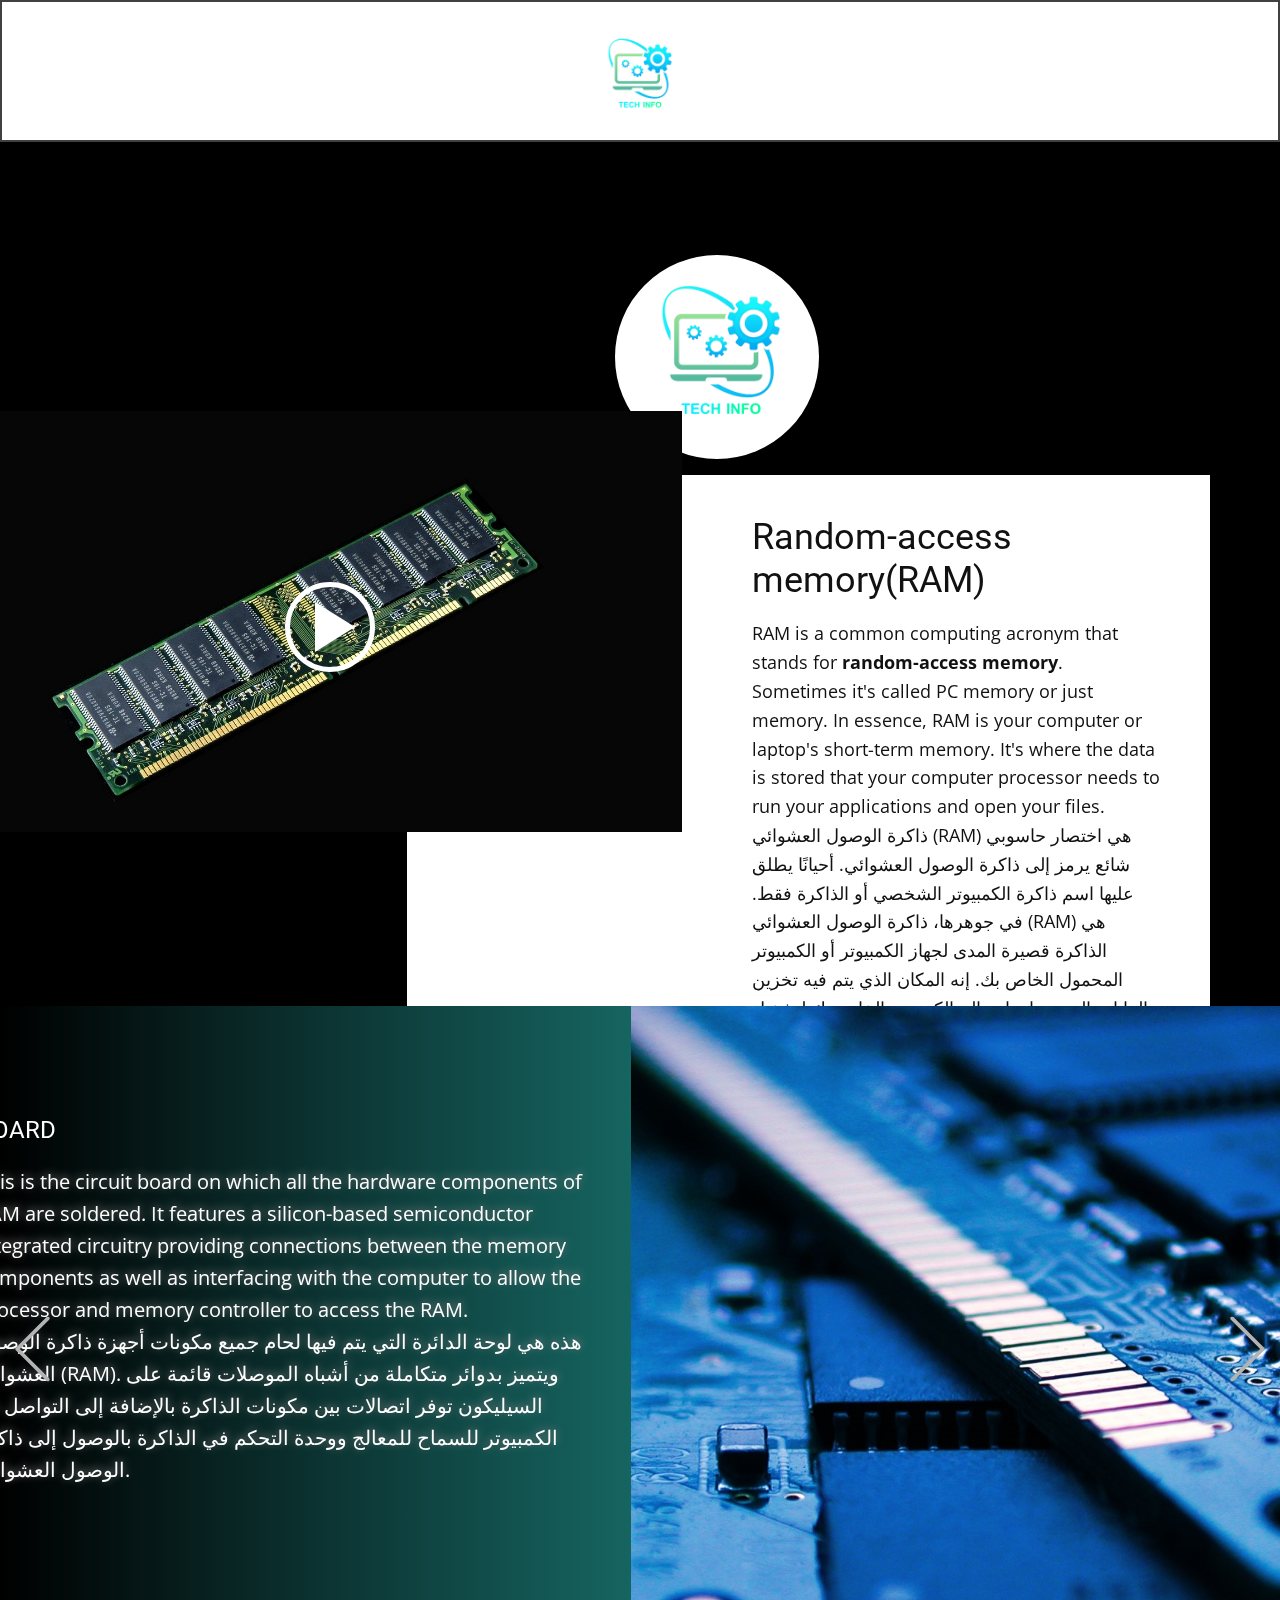
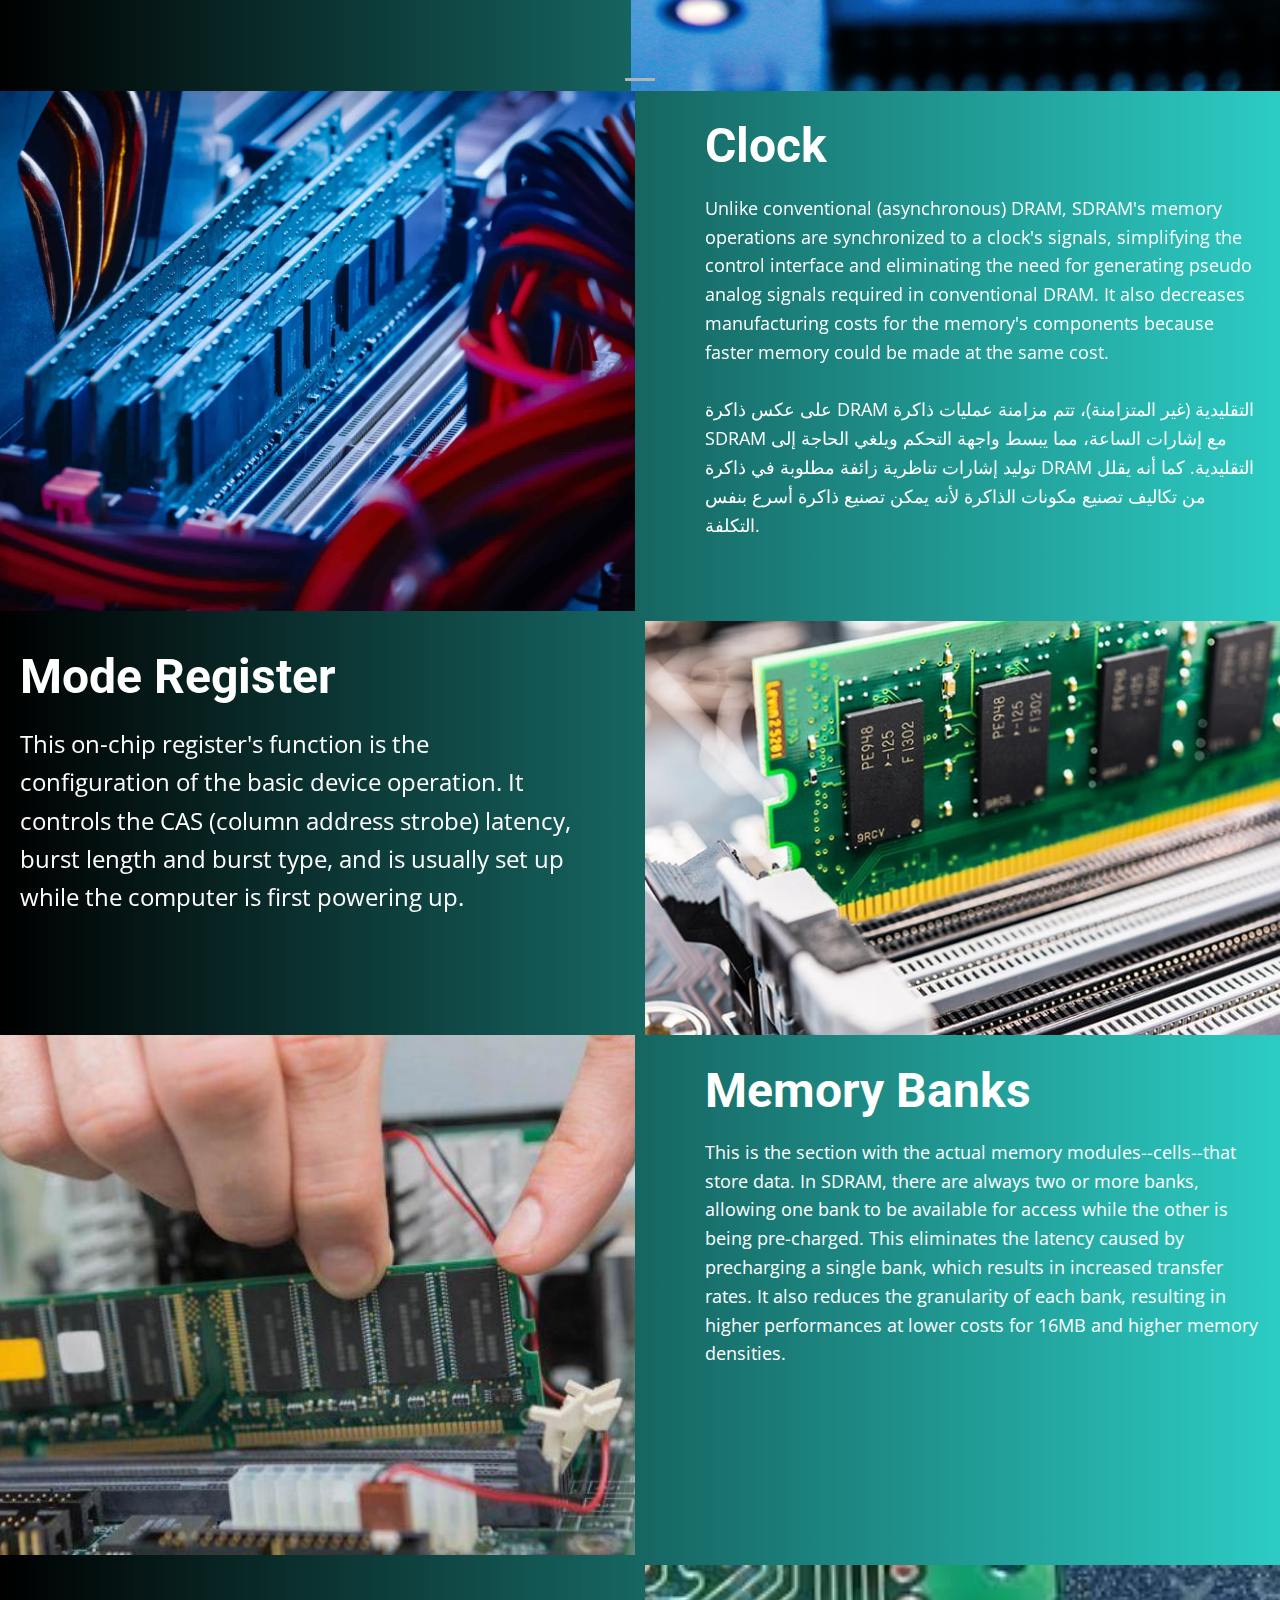
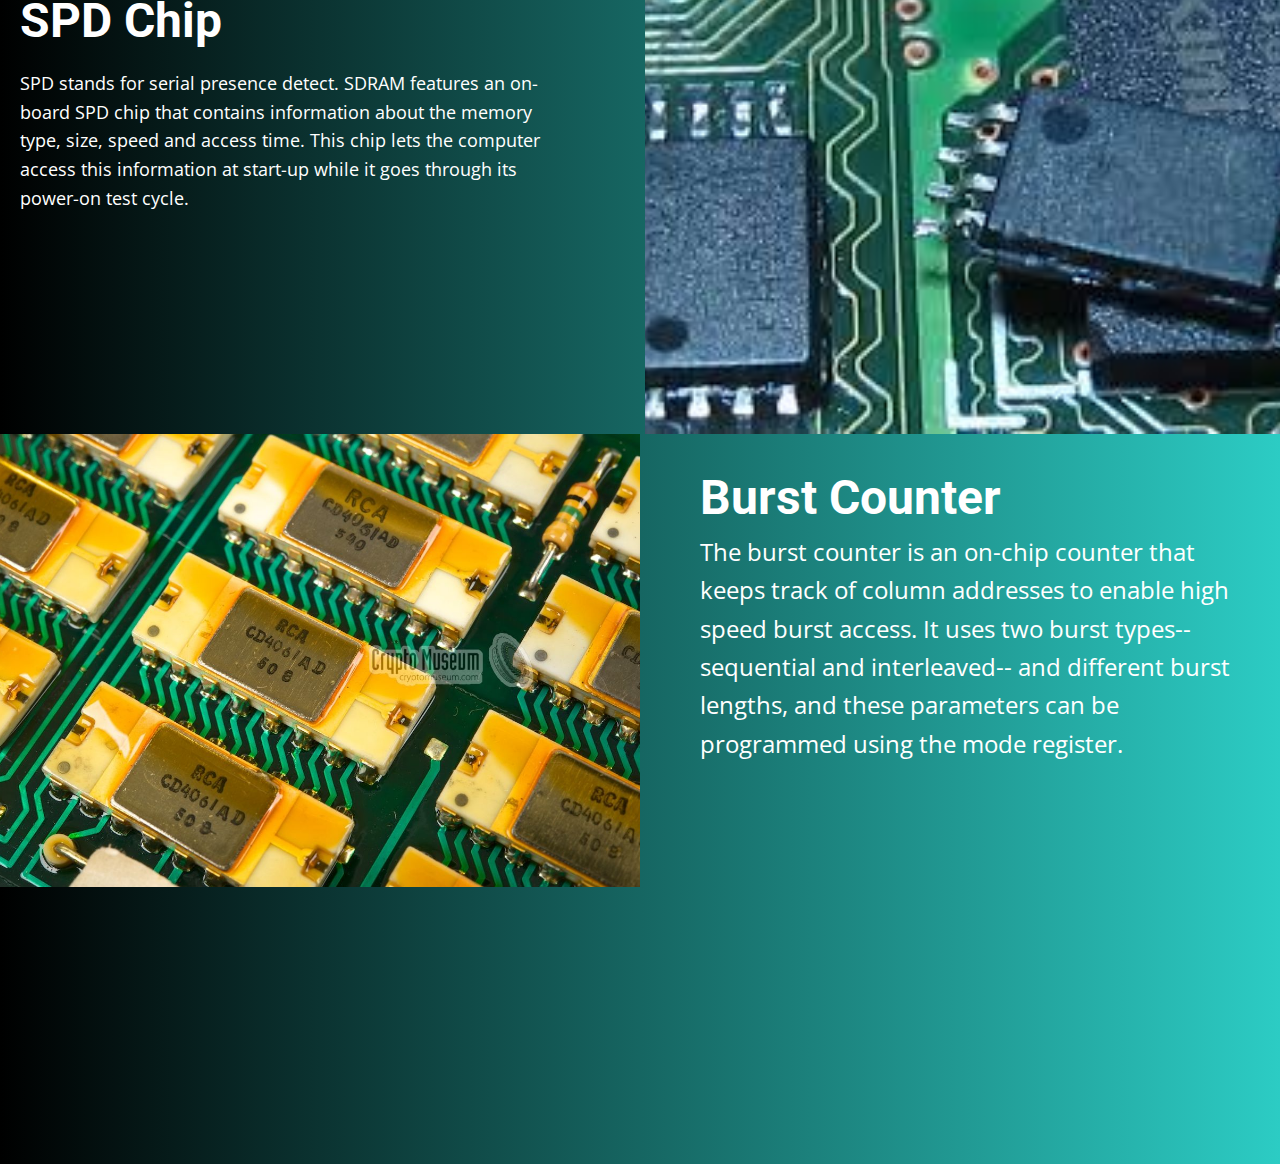
<file: page-3.html>
<!DOCTYPE html>
<html style="font-size: 16px;" lang="en"><head>
    <meta name="viewport" content="width=device-width, initial-scale=1.0">
    <meta charset="utf-8">
    <meta name="keywords" content="​Transforming live restoring hope, ​We are Taking Small Steps to Make Earth Better Planet, Weekly meetings of 8-10 people to connect in a biblical community., ​Pray! And listen to God! You can do this alone, but find somebody to do it with you”, ​The story of Jesus has Flipped my life upside down, ​Become A Volunteer, ​Weekly Podcasts, Contact Us">
    <meta name="description" content="">
    <title>page 3</title>
    <link rel="stylesheet" href="nicepage.css" media="screen">
<link rel="stylesheet" href="page-3.css" media="screen">
    <script class="u-script" type="text/javascript" src="jquery.js" defer=""></script>
    <script class="u-script" type="text/javascript" src="nicepage.js" defer=""></script>
    <meta name="generator" content="Nicepage 5.16.3, nicepage.com">
    <link id="u-theme-google-font" rel="stylesheet" href="https://fonts.googleapis.com/css?family=Roboto:100,100i,300,300i,400,400i,500,500i,700,700i,900,900i|Open+Sans:300,300i,400,400i,500,500i,600,600i,700,700i,800,800i">
    
    
    
    
    
    
    
    <script type="application/ld+json">{
		"@context": "http://schema.org",
		"@type": "Organization",
		"name": "",
		"logo": "images/wegwegwg.png"
}</script>
    <meta name="theme-color" content="#478ac9">
    <meta property="og:title" content="page 3">
    <meta property="og:type" content="website">
  <meta data-intl-tel-input-cdn-path="intlTelInput/"></head>
  <body class="u-body u-xl-mode" data-lang="en"><header class="u-border-2 u-border-grey-75 u-clearfix u-header u-white u-header" id="sec-88d5" data-animation-name="" data-animation-duration="0" data-animation-delay="0" data-animation-direction=""><div class="u-clearfix u-sheet u-sheet-1">
        <a href="Home.html" class="u-image u-logo u-image-1" data-image-width="1920" data-image-height="1920" data-animation-name="customAnimationIn" data-animation-duration="1000" title="Home">
          <img src="images/wegwegwg.png" class="u-logo-image u-logo-image-1">
        </a>
      </div></header> 
    <section class="u-align-center u-clearfix u-gradient u-section-1" id="sec-f54a">
      <div class="u-clearfix u-sheet u-valign-middle-xs u-sheet-1">
        <div class="u-align-left u-container-style u-gradient u-group u-shape-rectangle u-group-1" data-animation-name="customAnimationIn" data-animation-duration="1500" data-animation-delay="500">
          <div class="u-container-layout u-container-layout-1">
            <h3 class="u-text u-text-1"> Random-access memory(RAM)<br>
            </h3>
            <p class="u-text u-text-2"> RAM is a common computing acronym that stands for&nbsp;<b>random-access memory</b>. Sometimes it's called PC memory or just memory. In essence, RAM is your computer or laptop's short-term memory. It's where the data is stored that your computer processor needs to run your applications and open your files.<br>ذاكرة الوصول العشوائي (RAM) هي اختصار حاسوبي شائع يرمز إلى ذاكرة الوصول العشوائي. أحيانًا يطلق عليها اسم ذاكرة الكمبيوتر الشخصي أو الذاكرة فقط. في جوهرها، ذاكرة الوصول العشوائي (RAM) هي الذاكرة قصيرة المدى لجهاز الكمبيوتر أو الكمبيوتر المحمول الخاص بك. إنه المكان الذي يتم فيه تخزين البيانات التي يحتاجها معالج الكمبيوتر الخاص بك لتشغيل تطبيقاتك وفتح ملفاتك.<br>
            </p>
          </div>
        </div>
        <div class="u-shape u-shape-circle u-white u-shape-1" data-animation-name="customAnimationIn" data-animation-duration="1000" data-animation-direction="X" data-animation-delay="500"></div>
        <div class="u-align-left u-video u-video-contain u-video-1" data-animation-name="customAnimationIn" data-animation-duration="1000">
          <div class="embed-responsive embed-responsive-1">
            <iframe style="position: absolute;top: 0;left: 0;width: 100%;height: 100%;" class="embed-responsive-item" data-src="https://www.youtube.com/embed/dgMeWRy84l8?mute=1&amp;showinfo=0&amp;controls=0&amp;start=0" data-poster="images/8982fee39c261935d943cac5a5c578d6d6341e852227593ca88b0f5a9a858daaf54adb66210f5977b5a7e55693b8a3be2f0aebd311b058182b429b_1280.jpg" frameborder="0" allowfullscreen=""></iframe>
            <button class="u-video-poster u-video-poster-1" data-src="images/8982fee39c261935d943cac5a5c578d6d6341e852227593ca88b0f5a9a858daaf54adb66210f5977b5a7e55693b8a3be2f0aebd311b058182b429b_1280.jpg"></button>
          </div>
        </div>
        <img class="u-image u-image-contain u-image-default u-preserve-proportions u-image-1" src="images/wegwegwg.png" alt="" data-image-width="2000" data-image-height="2000" data-animation-name="customAnimationIn" data-animation-duration="1000">
      </div>
    </section>
    <section class="u-carousel u-slide u-valign-middle u-block-f6e2-1" id="carousel-f156" data-interval="5000" data-u-ride="carousel">
      <ol class="u-absolute-hcenter u-carousel-indicators u-block-f6e2-2">
        <li data-u-target="#carousel-f156" class="u-active u-grey-30" data-u-slide-to="0"></li>
      </ol>
      <div class="u-carousel-inner" role="listbox">
        <div class="u-active u-align-left u-carousel-item u-clearfix u-gradient u-section-2-1" src="">
          <div class="data-layout-selected u-clearfix u-gutter-0 u-layout-wrap u-layout-wrap-1">
            <div class="u-layout">
              <div class="u-layout-row">
                <div class="u-container-style u-layout-cell u-left-cell u-size-30 u-layout-cell-1">
                  <div class="u-container-layout u-container-layout-1">
                    <h4 class="u-text u-text-body-alt-color u-text-1">BOARD</h4>
                    <p class="u-hover-feature u-large-text u-text u-text-body-alt-color u-text-variant u-text-2"> This is the circuit board on which all the hardware components of RAM are soldered. It features a silicon-based semiconductor integrated circuitry providing connections between the memory components as well as interfacing with the computer to allow the processor and memory controller to access the RAM.<br>هذه هي لوحة الدائرة التي يتم فيها لحام جميع مكونات أجهزة ذاكرة الوصول العشوائي (RAM). ويتميز بدوائر متكاملة من أشباه الموصلات قائمة على السيليكون توفر اتصالات بين مكونات الذاكرة بالإضافة إلى التواصل مع الكمبيوتر للسماح للمعالج ووحدة التحكم في الذاكرة بالوصول إلى ذاكرة الوصول العشوائي.<br>
                    </p>
                  </div>
                </div>
                <div class="u-container-style u-image u-image-default u-layout-cell u-right-cell u-size-30 u-image-1" data-image-width="1600" data-image-height="900">
                  <div class="u-container-layout u-container-layout-2"></div>
                </div>
              </div>
            </div>
          </div>
        </div>
      </div>
      <a class="u-absolute-vcenter u-carousel-control u-carousel-control-prev u-text-grey-30 u-block-f6e2-3" href="#carousel-f156" role="button" data-u-slide="prev">
        <span aria-hidden="true">
          <svg class="u-svg-link" viewBox="0 0 477.175 477.175"><path d="M145.188,238.575l215.5-215.5c5.3-5.3,5.3-13.8,0-19.1s-13.8-5.3-19.1,0l-225.1,225.1c-5.3,5.3-5.3,13.8,0,19.1l225.1,225
                    c2.6,2.6,6.1,4,9.5,4s6.9-1.3,9.5-4c5.3-5.3,5.3-13.8,0-19.1L145.188,238.575z"></path></svg>
        </span>
        <span class="sr-only">Previous</span>
      </a>
      <a class="u-absolute-vcenter u-carousel-control u-carousel-control-next u-text-grey-30 u-block-f6e2-4" href="#carousel-f156" role="button" data-u-slide="next">
        <span aria-hidden="true">
          <svg class="u-svg-link" viewBox="0 0 477.175 477.175"><path d="M360.731,229.075l-225.1-225.1c-5.3-5.3-13.8-5.3-19.1,0s-5.3,13.8,0,19.1l215.5,215.5l-215.5,215.5
                    c-5.3,5.3-5.3,13.8,0,19.1c2.6,2.6,6.1,4,9.5,4c3.4,0,6.9-1.3,9.5-4l225.1-225.1C365.931,242.875,365.931,234.275,360.731,229.075z"></path></svg>
        </span>
        <span class="sr-only">Next</span>
      </a>
      
    </section>
    <section class="u-clearfix u-gradient u-section-3" id="sec-1b3d">
      <div class="u-clearfix u-sheet u-valign-middle u-sheet-1">
        <div class="data-layout-selected u-clearfix u-gutter-10 u-layout-wrap u-layout-wrap-1">
          <div class="u-layout">
            <div class="u-layout-col">
              <div class="u-size-30">
                <div class="u-layout-row">
                  <div class="u-container-style u-image u-layout-cell u-left-cell u-size-30 u-image-1" src="" data-image-width="2560" data-image-height="1440">
                    <div class="u-container-layout u-valign-middle u-container-layout-1"></div>
                  </div>
                  <div class="u-align-left u-container-style u-layout-cell u-right-cell u-size-30 u-layout-cell-2">
                    <div class="u-container-layout u-container-layout-2">
                      <h2 class="u-text u-text-body-alt-color u-text-1"> Clock</h2>
                      <p class="u-text u-text-body-alt-color u-text-2"> Unlike conventional (asynchronous) DRAM, SDRAM's memory operations are synchronized to a clock's signals, simplifying the control interface and eliminating the need for generating pseudo analog signals required in conventional DRAM. It also decreases manufacturing costs for the memory's components because faster memory could be made at the same cost.<br>
                        <br>على عكس ذاكرة DRAM التقليدية (غير المتزامنة)، تتم مزامنة عمليات ذاكرة SDRAM مع إشارات الساعة، مما يبسط واجهة التحكم ويلغي الحاجة إلى توليد إشارات تناظرية زائفة مطلوبة في ذاكرة DRAM التقليدية. كما أنه يقلل من تكاليف تصنيع مكونات الذاكرة لأنه يمكن تصنيع ذاكرة أسرع بنفس التكلفة.<br>
                      </p>
                    </div>
                  </div>
                </div>
              </div>
              <div class="u-size-30">
                <div class="u-layout-row">
                  <div class="u-align-left u-container-style u-layout-cell u-left-cell u-size-30 u-layout-cell-3">
                    <div class="u-container-layout u-valign-top u-container-layout-3">
                      <h2 class="u-text u-text-body-alt-color u-text-3"> Mode Register</h2>
                      <p class="u-text u-text-body-alt-color u-text-4"> This on-chip register's function is the configuration of the basic device operation. It controls the CAS (column address strobe) latency, burst length and burst type, and is usually set up while the computer is first powering up.<br>
                        <br>
                      </p>
                    </div>
                  </div>
                  <div class="u-container-style u-image u-layout-cell u-right-cell u-size-30 u-image-2" src="" data-image-width="700" data-image-height="480">
                    <div class="u-container-layout u-valign-middle u-container-layout-4"></div>
                  </div>
                </div>
              </div>
            </div>
          </div>
        </div>
      </div>
    </section>
    <section class="u-clearfix u-gradient u-section-4" id="carousel_66fa">
      <div class="u-clearfix u-sheet u-valign-middle u-sheet-1">
        <div class="data-layout-selected u-clearfix u-gutter-10 u-layout-wrap u-layout-wrap-1">
          <div class="u-layout">
            <div class="u-layout-col">
              <div class="u-size-30">
                <div class="u-layout-row">
                  <div class="u-container-style u-image u-layout-cell u-left-cell u-size-30 u-image-1" src="" data-image-width="640" data-image-height="400">
                    <div class="u-container-layout u-valign-middle u-container-layout-1"></div>
                  </div>
                  <div class="u-align-left u-container-style u-layout-cell u-right-cell u-size-30 u-layout-cell-2">
                    <div class="u-container-layout u-container-layout-2">
                      <h2 class="u-text u-text-body-alt-color u-text-1"> Memory Banks</h2>
                      <p class="u-text u-text-body-alt-color u-text-2"> This is the section with the actual memory modules--cells--that store data. In SDRAM, there are always two or more banks, allowing one bank to be available for access while the other is being pre-charged. This eliminates the latency caused by precharging a single bank, which results in increased transfer rates. It also reduces the granularity of each bank, resulting in higher performances at lower costs for 16MB and higher memory densities.</p>
                    </div>
                  </div>
                </div>
              </div>
              <div class="u-size-30">
                <div class="u-layout-row">
                  <div class="u-align-left u-container-style u-layout-cell u-left-cell u-size-30 u-layout-cell-3">
                    <div class="u-container-layout u-valign-top u-container-layout-3">
                      <h2 class="u-text u-text-body-alt-color u-text-3"> SPD Chip</h2>
                      <p class="u-text u-text-body-alt-color u-text-4"> SPD stands for serial presence detect. SDRAM features an on-board SPD chip that contains information about the memory type, size, speed and access time. This chip lets the computer access this information at start-up while it goes through its power-on test cycle.</p>
                    </div>
                  </div>
                  <div class="u-container-style u-image u-layout-cell u-right-cell u-size-30 u-image-2" src="" data-image-width="310" data-image-height="162">
                    <div class="u-container-layout u-valign-middle u-container-layout-4"></div>
                  </div>
                </div>
              </div>
            </div>
          </div>
        </div>
      </div>
    </section>
    <section class="u-clearfix u-gradient u-section-5" id="carousel_7d10">
      <div class="u-clearfix u-sheet u-sheet-1">
        <div class="data-layout-selected u-clearfix u-gutter-0 u-layout-wrap u-layout-wrap-1">
          <div class="u-layout">
            <div class="u-layout-col">
              <div class="u-size-60">
                <div class="u-layout-row">
                  <div class="u-container-style u-image u-layout-cell u-left-cell u-size-30 u-image-1" src="" data-image-width="1280" data-image-height="852">
                    <div class="u-container-layout u-valign-middle u-container-layout-1"></div>
                  </div>
                  <div class="u-align-left u-container-style u-layout-cell u-right-cell u-size-30 u-layout-cell-2">
                    <div class="u-container-layout u-container-layout-2">
                      <h2 class="u-text u-text-body-alt-color u-text-1"> Burst Counter</h2>
                      <p class="u-text u-text-body-alt-color u-text-2"> The burst counter is an on-chip counter that keeps track of column addresses to enable high speed burst access. It uses two burst types--sequential and interleaved-- and different burst lengths, and these parameters can be programmed using the mode register.</p>
                    </div>
                  </div>
                </div>
              </div>
            </div>
          </div>
        </div>
        <img class="u-image u-image-contain u-image-default u-preserve-proportions u-image-2" src="images/wegwegwg.png" alt="" data-image-width="2000" data-image-height="2000" data-animation-name="customAnimationIn" data-animation-duration="1000">
      </div>
    </section>

</body></html>
</file>
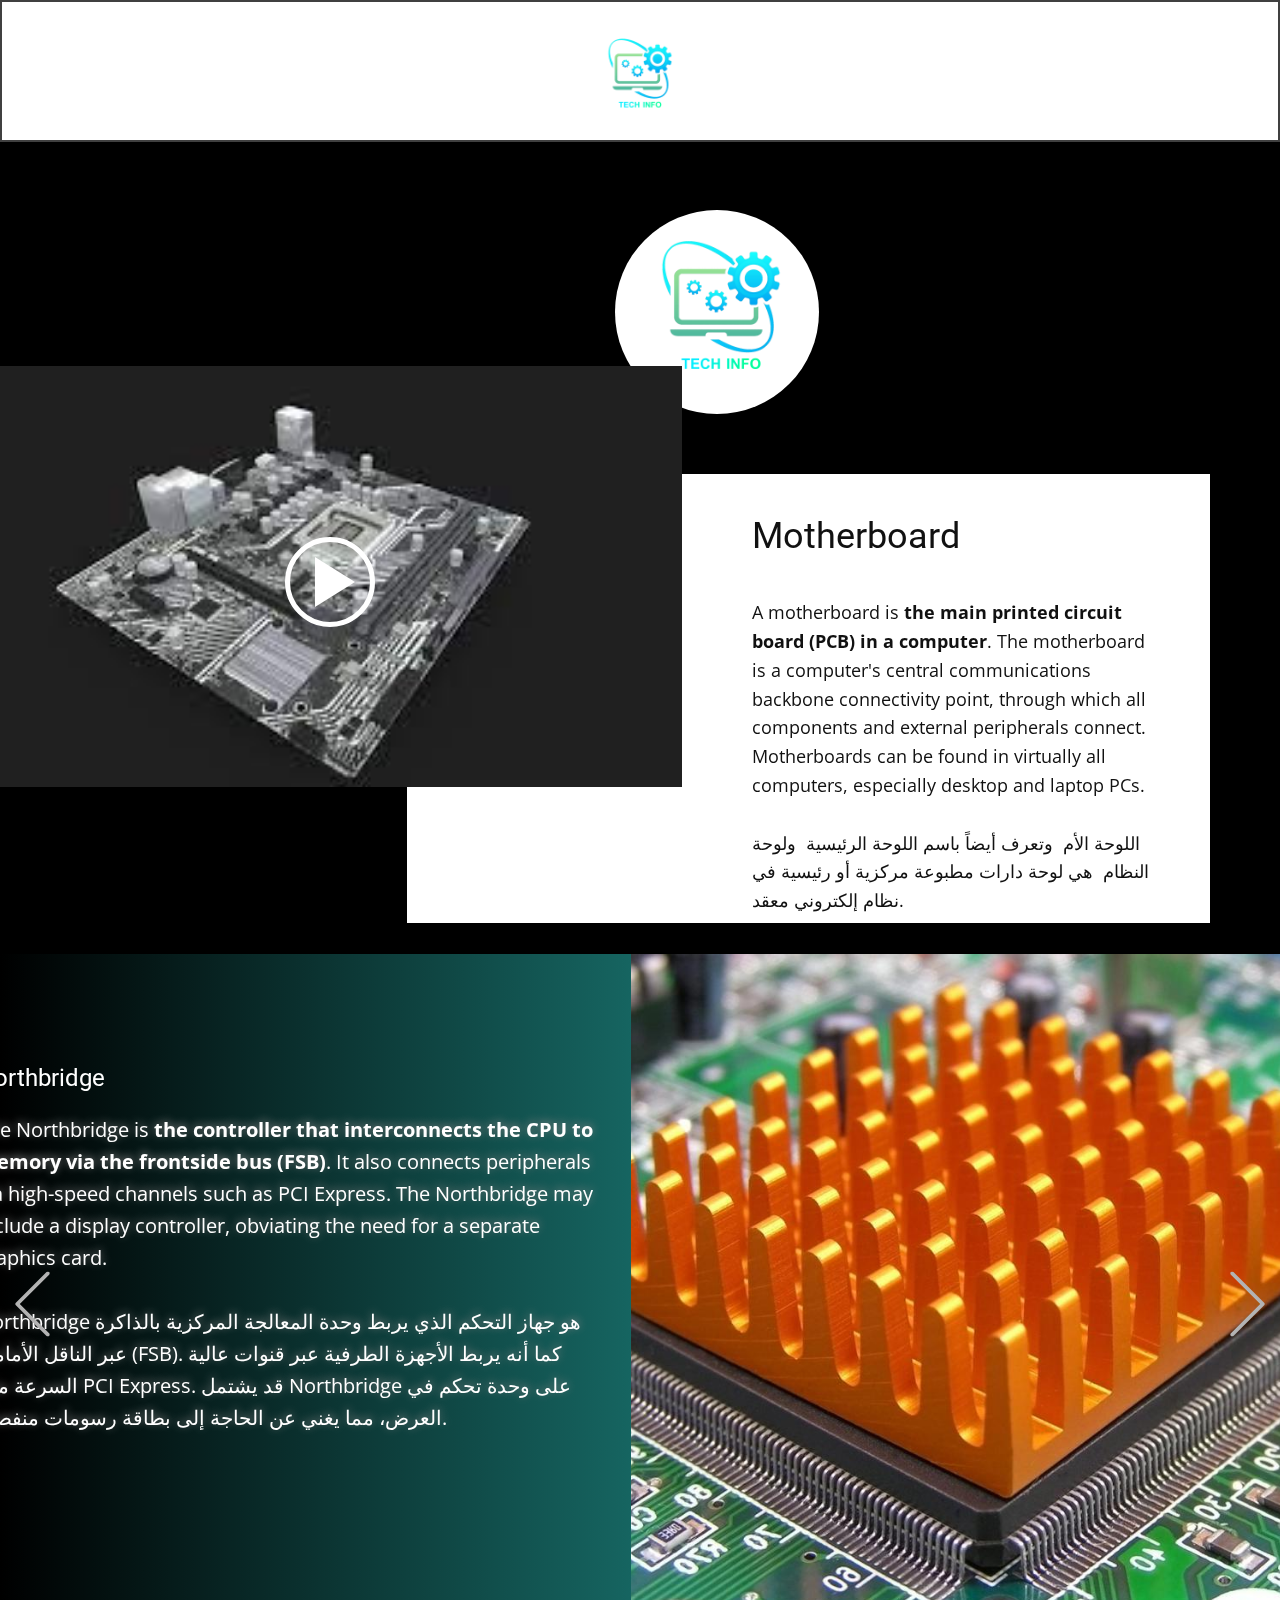
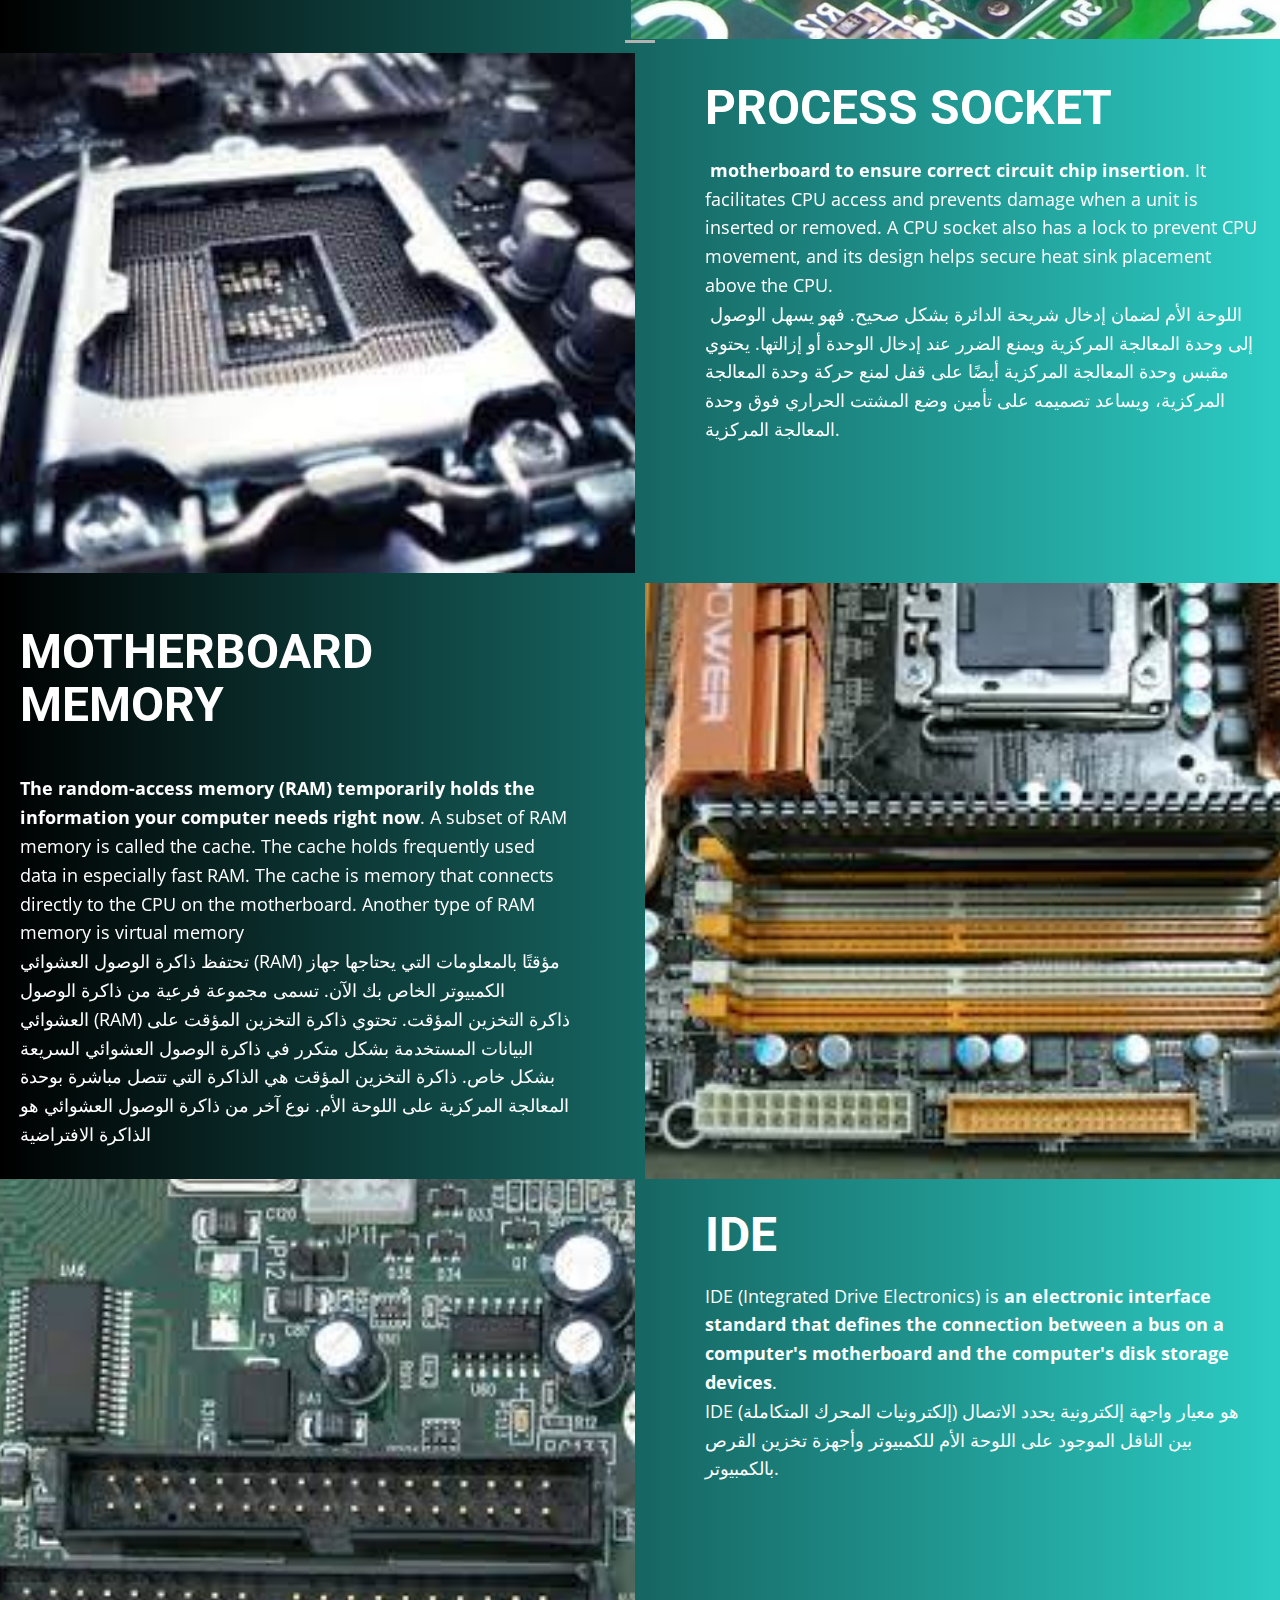
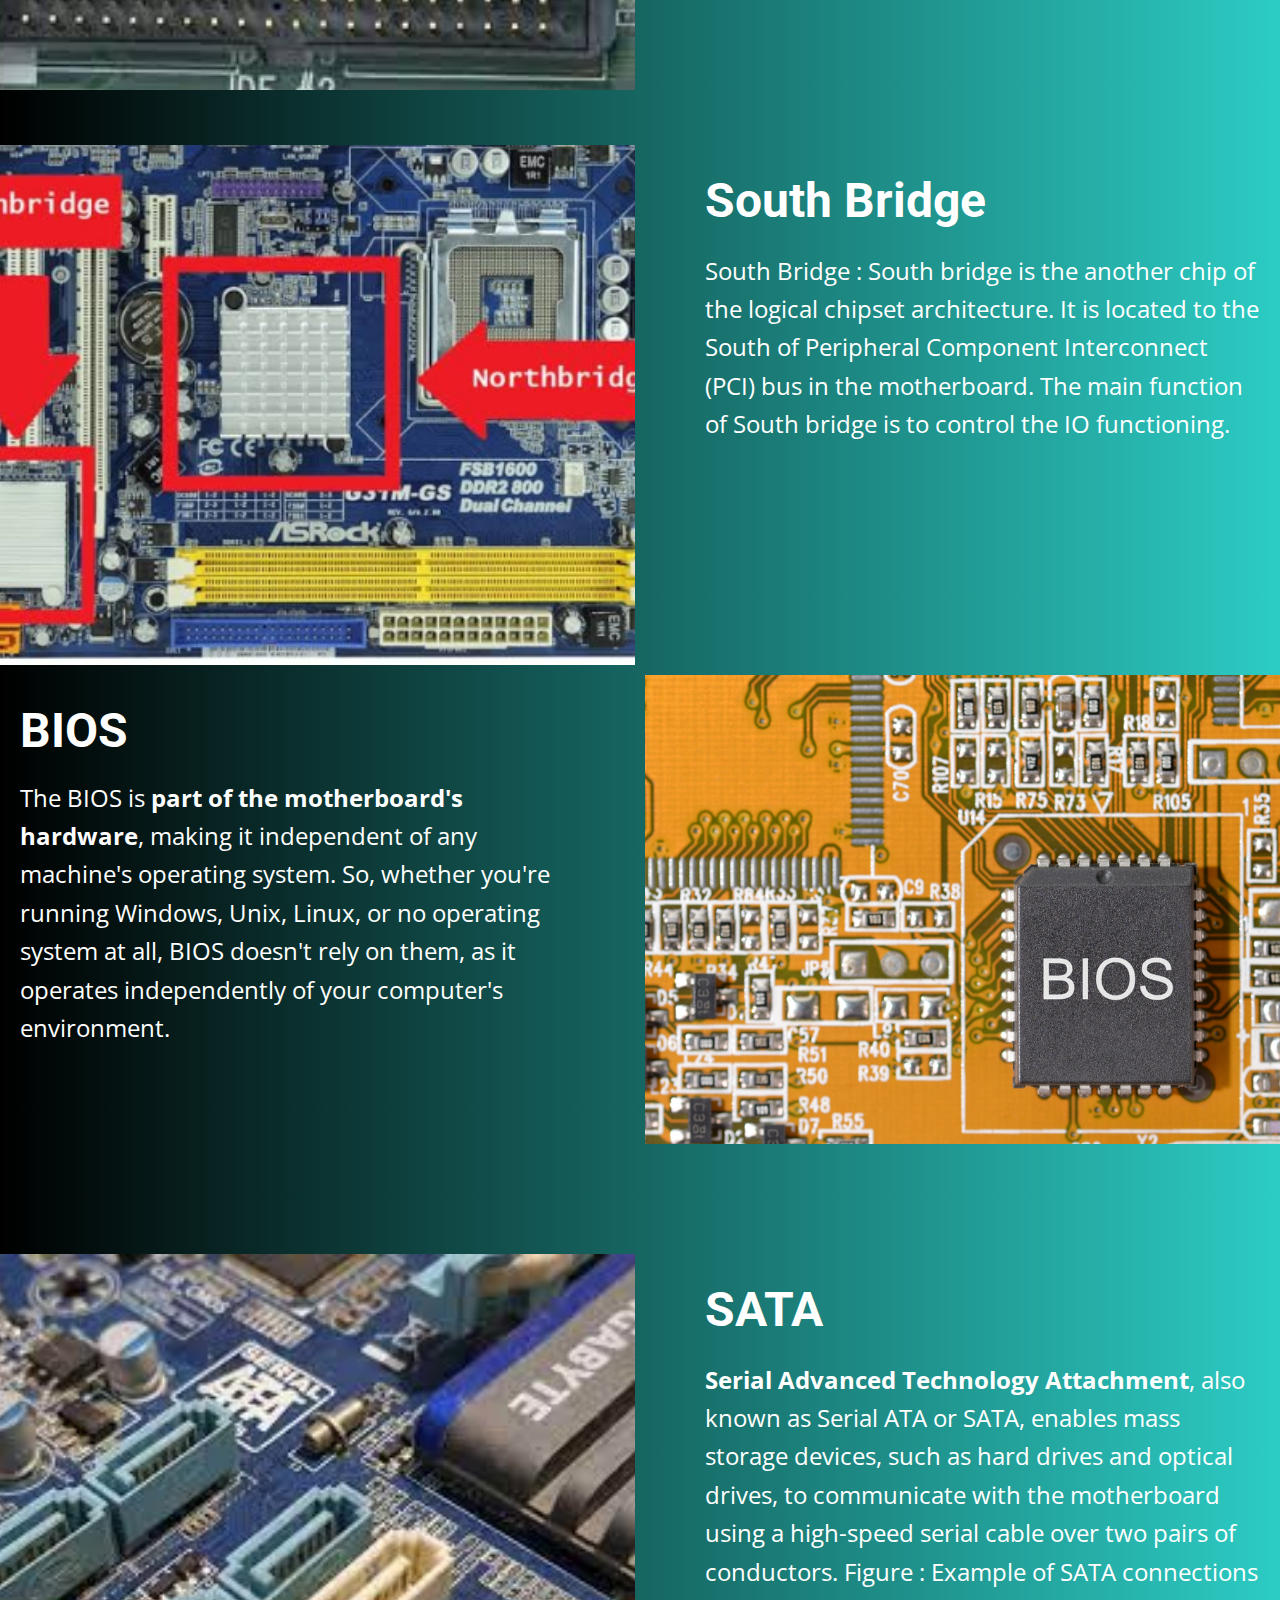
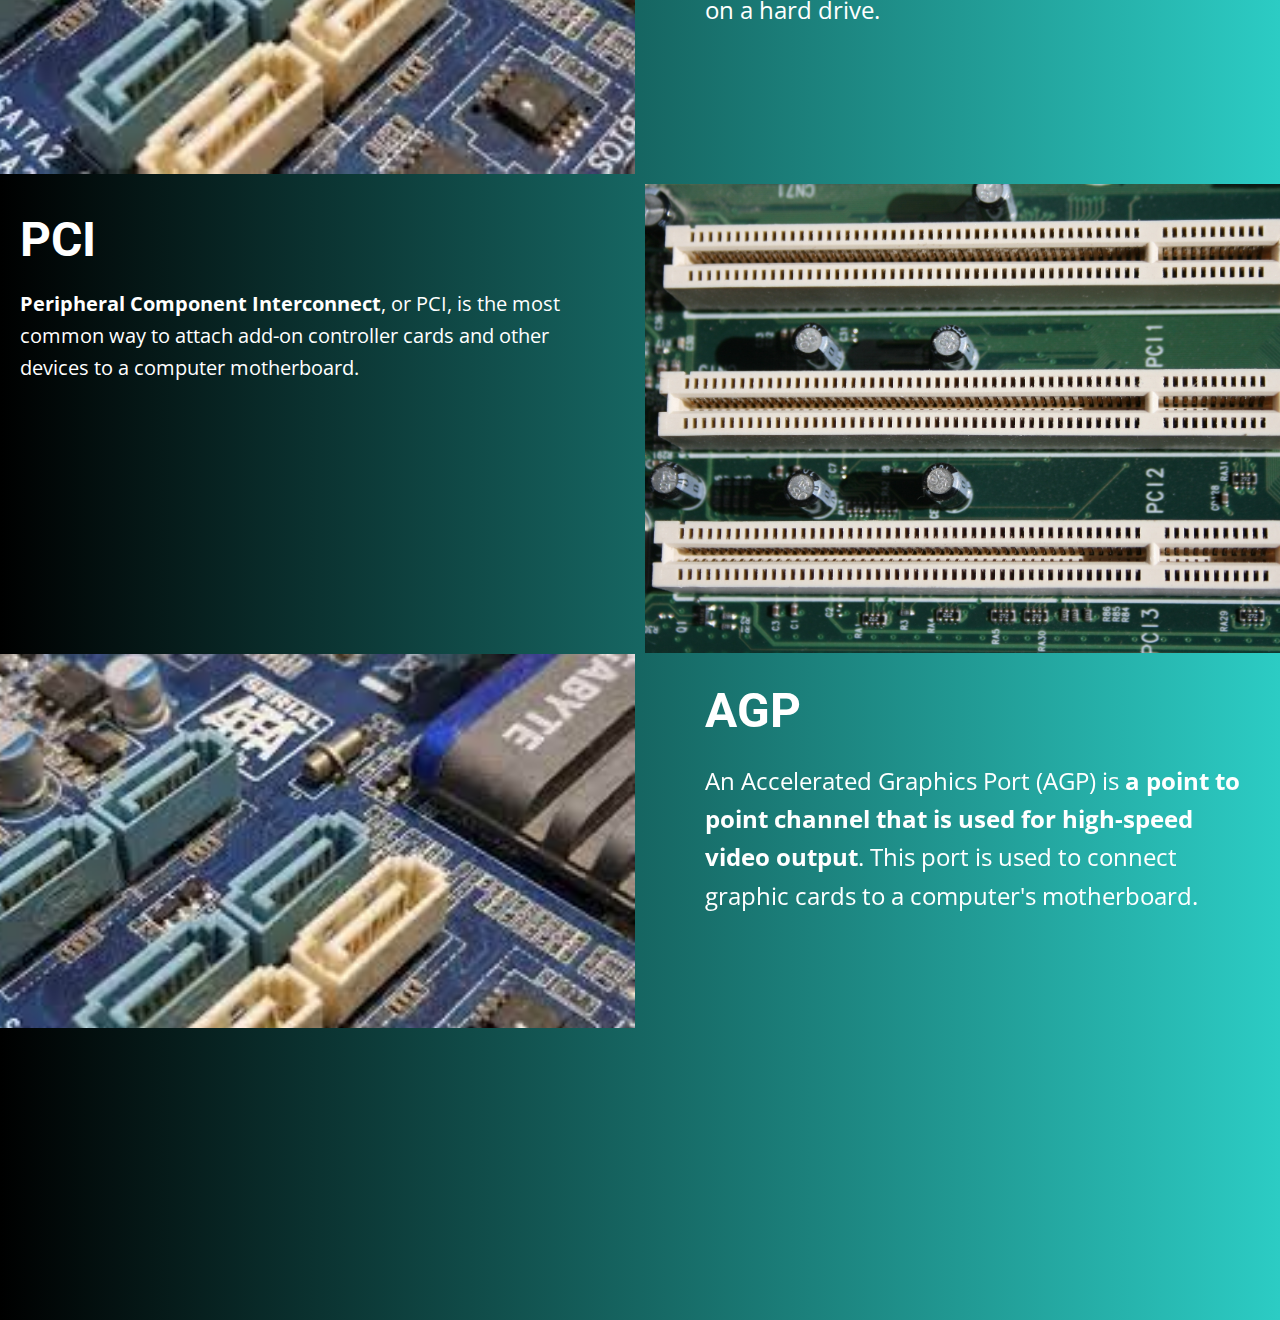
<file: page-4--.html>
<!DOCTYPE html>
<html style="font-size: 16px;" lang="en"><head>
    <meta name="viewport" content="width=device-width, initial-scale=1.0">
    <meta charset="utf-8">
    <meta name="keywords" content="​Transforming live restoring hope, ​We are Taking Small Steps to Make Earth Better Planet, Weekly meetings of 8-10 people to connect in a biblical community., ​Pray! And listen to God! You can do this alone, but find somebody to do it with you”, ​The story of Jesus has Flipped my life upside down, ​Become A Volunteer, ​Weekly Podcasts, Contact Us">
    <meta name="description" content="">
    <title>page 4 </title>
    <link rel="stylesheet" href="nicepage.css" media="screen">
<link rel="stylesheet" href="page-4--.css" media="screen">
    <script class="u-script" type="text/javascript" src="jquery.js" defer=""></script>
    <script class="u-script" type="text/javascript" src="nicepage.js" defer=""></script>
    <meta name="generator" content="Nicepage 5.16.3, nicepage.com">
    <link id="u-theme-google-font" rel="stylesheet" href="https://fonts.googleapis.com/css?family=Roboto:100,100i,300,300i,400,400i,500,500i,700,700i,900,900i|Open+Sans:300,300i,400,400i,500,500i,600,600i,700,700i,800,800i">
    
    
    
    
    
    
    
    
    
    <script type="application/ld+json">{
		"@context": "http://schema.org",
		"@type": "Organization",
		"name": "",
		"logo": "images/wegwegwg.png"
}</script>
    <meta name="theme-color" content="#478ac9">
    <meta property="og:title" content="page 4">
    <meta property="og:type" content="website">
  <meta data-intl-tel-input-cdn-path="intlTelInput/"></head>
  <body class="u-body u-xl-mode" data-lang="en"><header class="u-border-2 u-border-grey-75 u-clearfix u-header u-white u-header" id="sec-88d5" data-animation-name="" data-animation-duration="0" data-animation-delay="0" data-animation-direction=""><div class="u-clearfix u-sheet u-sheet-1">
        <a href="Home.html" class="u-image u-logo u-image-1" data-image-width="1920" data-image-height="1920" data-animation-name="customAnimationIn" data-animation-duration="1000" title="Home">
          <img src="images/wegwegwg.png" class="u-logo-image u-logo-image-1">
        </a>
      </div></header> 
    <section class="u-align-center u-clearfix u-gradient u-section-1" id="sec-f54a">
      <div class="u-clearfix u-sheet u-valign-middle-xs u-sheet-1">
        <div class="u-align-left u-container-style u-gradient u-group u-shape-rectangle u-group-1" data-animation-name="customAnimationIn" data-animation-duration="1500" data-animation-delay="500">
          <div class="u-container-layout u-container-layout-1">
            <h3 class="u-text u-text-1"> Motherboard<br>
            </h3>
            <p class="u-text u-text-2"> A motherboard is&nbsp;<b>the main printed circuit board (PCB) in a computer</b>. The motherboard is a computer's central communications backbone connectivity point, through which all components and external peripherals connect. Motherboards can be found in virtually all computers, especially desktop and laptop PCs.<br>
              <br> اللوحة الأم ‏ وتعرف أيضاً باسم اللوحة الرئيسية ‏ ولوحة النظام ‏ هي لوحة دارات مطبوعة مركزية أو رئيسية في نظام إلكتروني معقد.<br>
            </p>
          </div>
        </div>
        <div class="u-shape u-shape-circle u-white u-shape-1" data-animation-name="customAnimationIn" data-animation-duration="1000" data-animation-direction="X" data-animation-delay="500"></div>
        <div class="u-align-left u-video u-video-contain u-video-1" data-animation-name="customAnimationIn" data-animation-duration="1000">
          <div class="embed-responsive embed-responsive-1">
            <iframe style="position: absolute;top: 0;left: 0;width: 100%;height: 100%;" class="embed-responsive-item" data-src="https://www.youtube.com/embed/HB4I2CgkcCo?mute=1&amp;showinfo=0&amp;controls=0&amp;start=0" data-poster="images/4TW43TG3.jfif" frameborder="0" allowfullscreen=""></iframe>
            <button class="u-video-poster u-video-poster-1" data-src="images/4TW43TG3.jfif"></button>
          </div>
        </div>
        <img class="u-image u-image-contain u-image-default u-preserve-proportions u-image-1" src="images/wegwegwg.png" alt="" data-image-width="2000" data-image-height="2000" data-animation-name="customAnimationIn" data-animation-duration="1000">
      </div>
    </section>
    <section class="u-carousel u-slide u-block-f6e2-1" id="carousel-d5a7" data-interval="5000" data-u-ride="carousel">
      <ol class="u-absolute-hcenter u-carousel-indicators u-block-f6e2-2">
        <li data-u-target="#carousel-d5a7" class="u-active u-grey-30" data-u-slide-to="0"></li>
      </ol>
      <div class="u-carousel-inner" role="listbox">
        <div class="u-active u-align-left u-carousel-item u-clearfix u-gradient u-section-2-1" src="">
          <div class="data-layout-selected u-clearfix u-gutter-0 u-layout-wrap u-layout-wrap-1">
            <div class="u-layout">
              <div class="u-layout-row">
                <div class="u-container-style u-layout-cell u-left-cell u-size-30 u-layout-cell-1">
                  <div class="u-container-layout u-container-layout-1">
                    <h4 class="u-text u-text-body-alt-color u-text-1"> Northbridge</h4>
                    <p class="u-hover-feature u-large-text u-text u-text-body-alt-color u-text-variant u-text-2"> The Northbridge is&nbsp;<b>the controller that interconnects the CPU to memory via the frontside bus (FSB)</b>. It also connects peripherals via high-speed channels such as PCI Express. The Northbridge may include a display controller, obviating the need for a separate graphics card.<br>
                      <br>Northbridge هو جهاز التحكم الذي يربط وحدة المعالجة المركزية بالذاكرة عبر الناقل الأمامي (FSB). كما أنه يربط الأجهزة الطرفية عبر قنوات عالية السرعة مثل PCI Express. قد يشتمل Northbridge على وحدة تحكم في العرض، مما يغني عن الحاجة إلى بطاقة رسومات منفصلة.<br>
                    </p>
                  </div>
                </div>
                <div class="u-container-style u-image u-image-default u-layout-cell u-right-cell u-size-30 u-image-1" data-image-width="960" data-image-height="800">
                  <div class="u-container-layout u-container-layout-2"></div>
                </div>
              </div>
            </div>
          </div>
        </div>
      </div>
      <a class="u-absolute-vcenter u-carousel-control u-carousel-control-prev u-text-grey-30 u-block-f6e2-3" href="#carousel-d5a7" role="button" data-u-slide="prev">
        <span aria-hidden="true">
          <svg class="u-svg-link" viewBox="0 0 477.175 477.175"><path d="M145.188,238.575l215.5-215.5c5.3-5.3,5.3-13.8,0-19.1s-13.8-5.3-19.1,0l-225.1,225.1c-5.3,5.3-5.3,13.8,0,19.1l225.1,225
                    c2.6,2.6,6.1,4,9.5,4s6.9-1.3,9.5-4c5.3-5.3,5.3-13.8,0-19.1L145.188,238.575z"></path></svg>
        </span>
        <span class="sr-only">Previous</span>
      </a>
      <a class="u-absolute-vcenter u-carousel-control u-carousel-control-next u-text-grey-30 u-block-f6e2-4" href="#carousel-d5a7" role="button" data-u-slide="next">
        <span aria-hidden="true">
          <svg class="u-svg-link" viewBox="0 0 477.175 477.175"><path d="M360.731,229.075l-225.1-225.1c-5.3-5.3-13.8-5.3-19.1,0s-5.3,13.8,0,19.1l215.5,215.5l-215.5,215.5
                    c-5.3,5.3-5.3,13.8,0,19.1c2.6,2.6,6.1,4,9.5,4c3.4,0,6.9-1.3,9.5-4l225.1-225.1C365.931,242.875,365.931,234.275,360.731,229.075z"></path></svg>
        </span>
        <span class="sr-only">Next</span>
      </a>
      
    </section>
    <section class="u-clearfix u-gradient u-section-3" id="sec-1b3d">
      <div class="u-clearfix u-sheet u-valign-middle u-sheet-1">
        <div class="data-layout-selected u-clearfix u-gutter-10 u-layout-wrap u-layout-wrap-1">
          <div class="u-layout">
            <div class="u-layout-col">
              <div class="u-size-30">
                <div class="u-layout-row">
                  <div class="u-container-style u-image u-layout-cell u-left-cell u-size-30 u-image-1" src="" data-image-width="259" data-image-height="194">
                    <div class="u-container-layout u-valign-middle u-container-layout-1"></div>
                  </div>
                  <div class="u-align-left u-container-style u-layout-cell u-right-cell u-size-30 u-layout-cell-2">
                    <div class="u-container-layout u-container-layout-2">
                      <h2 class="u-text u-text-body-alt-color u-text-1"> PROCESS SOCKET</h2>
                      <p class="u-text u-text-body-alt-color u-text-2"><b>&nbsp;motherboard to ensure correct circuit chip insertion</b>. It facilitates CPU access and prevents damage when a unit is inserted or removed. A CPU socket also has a lock to prevent CPU movement, and its design helps secure heat sink placement above the CPU.<br> &nbsp;اللوحة الأم لضمان إدخال شريحة الدائرة بشكل صحيح. فهو يسهل الوصول إلى وحدة المعالجة المركزية ويمنع الضرر عند إدخال الوحدة أو إزالتها. يحتوي مقبس وحدة المعالجة المركزية أيضًا على قفل لمنع حركة وحدة المعالجة المركزية، ويساعد تصميمه على تأمين وضع المشتت الحراري فوق وحدة المعالجة المركزية.<br>
                      </p>
                    </div>
                  </div>
                </div>
              </div>
              <div class="u-size-30">
                <div class="u-layout-row">
                  <div class="u-align-left u-container-style u-layout-cell u-left-cell u-size-30 u-layout-cell-3">
                    <div class="u-container-layout u-container-layout-3">
                      <h2 class="u-text u-text-body-alt-color u-text-3"> MOTHERBOARD MEMORY</h2>
                      <p class="u-text u-text-body-alt-color u-text-4">
                        <br><b>The random-access memory (RAM) temporarily holds the information your computer needs right now</b>. A subset of RAM memory is called the cache. The cache holds frequently used data in especially fast RAM. The cache is memory that connects directly to the CPU on the motherboard. Another type of RAM memory is virtual memory<br>تحتفظ ذاكرة الوصول العشوائي (RAM) مؤقتًا بالمعلومات التي يحتاجها جهاز الكمبيوتر الخاص بك الآن. تسمى مجموعة فرعية من ذاكرة الوصول العشوائي (RAM) ذاكرة التخزين المؤقت. تحتوي ذاكرة التخزين المؤقت على البيانات المستخدمة بشكل متكرر في ذاكرة الوصول العشوائي السريعة بشكل خاص. ذاكرة التخزين المؤقت هي الذاكرة التي تتصل مباشرة بوحدة المعالجة المركزية على اللوحة الأم. نوع آخر من ذاكرة الوصول العشوائي هو الذاكرة الافتراضية<br>
                      </p>
                    </div>
                  </div>
                  <div class="u-container-style u-image u-layout-cell u-right-cell u-size-30 u-image-2" src="" data-image-width="259" data-image-height="194">
                    <div class="u-container-layout u-valign-middle u-container-layout-4"></div>
                  </div>
                </div>
              </div>
            </div>
          </div>
        </div>
      </div>
    </section>
    <section class="u-clearfix u-gradient u-section-4" id="carousel_66fa">
      <div class="u-clearfix u-sheet u-sheet-1">
        <div class="data-layout-selected u-clearfix u-gutter-10 u-layout-wrap u-layout-wrap-1">
          <div class="u-layout">
            <div class="u-layout-col">
              <div class="u-size-60">
                <div class="u-layout-row">
                  <div class="u-container-style u-image u-layout-cell u-left-cell u-size-30 u-image-1" src="" data-image-width="247" data-image-height="204">
                    <div class="u-container-layout u-valign-middle u-container-layout-1"></div>
                  </div>
                  <div class="u-align-left u-container-style u-layout-cell u-right-cell u-size-30 u-layout-cell-2">
                    <div class="u-container-layout u-valign-top u-container-layout-2">
                      <h2 class="u-text u-text-body-alt-color u-text-1">IDE</h2>
                      <p class="u-text u-text-body-alt-color u-text-2"> IDE (Integrated Drive Electronics) is&nbsp;<b>an electronic interface standard that defines the connection between a bus on a computer's motherboard and the computer's disk storage devices</b>.<br>IDE (إلكترونيات المحرك المتكاملة) هو معيار واجهة إلكترونية يحدد الاتصال بين الناقل الموجود على اللوحة الأم للكمبيوتر وأجهزة تخزين القرص بالكمبيوتر.<br>
                      </p>
                    </div>
                  </div>
                </div>
              </div>
            </div>
          </div>
        </div>
      </div>
    </section>
    <section class="u-clearfix u-gradient u-section-5" id="carousel_3b94">
      <div class="u-clearfix u-sheet u-valign-middle u-sheet-1">
        <div class="data-layout-selected u-clearfix u-gutter-10 u-layout-wrap u-layout-wrap-1">
          <div class="u-layout">
            <div class="u-layout-col">
              <div class="u-size-30">
                <div class="u-layout-row">
                  <div class="u-container-style u-image u-layout-cell u-left-cell u-size-30 u-image-1" src="" data-image-width="494" data-image-height="323">
                    <div class="u-container-layout u-valign-middle u-container-layout-1"></div>
                  </div>
                  <div class="u-align-left u-container-style u-layout-cell u-right-cell u-size-30 u-layout-cell-2">
                    <div class="u-container-layout u-container-layout-2">
                      <h2 class="u-text u-text-body-alt-color u-text-1"> South Bridge</h2>
                      <p class="u-text u-text-body-alt-color u-text-2"> South Bridge : South bridge is the another chip of the logical chipset architecture. It is located to the South of Peripheral Component Interconnect (PCI) bus in the motherboard. The main function of South bridge is to control the IO functioning.</p>
                    </div>
                  </div>
                </div>
              </div>
              <div class="u-size-30">
                <div class="u-layout-row">
                  <div class="u-align-left u-container-style u-layout-cell u-left-cell u-size-30 u-layout-cell-3">
                    <div class="u-container-layout u-valign-top u-container-layout-3">
                      <h2 class="u-text u-text-body-alt-color u-text-3">BIOS</h2>
                      <p class="u-text u-text-body-alt-color u-text-4"> The BIOS is&nbsp;<b>part of the motherboard's hardware</b>, making it independent of any machine's operating system. So, whether you're running Windows, Unix, Linux, or no operating system at all, BIOS doesn't rely on them, as it operates independently of your computer's environment.<br>
                      </p>
                    </div>
                  </div>
                  <div class="u-container-style u-image u-layout-cell u-right-cell u-size-30 u-image-2" src="" data-image-width="1000" data-image-height="666">
                    <div class="u-container-layout u-valign-middle u-container-layout-4"></div>
                  </div>
                </div>
              </div>
            </div>
          </div>
        </div>
      </div>
    </section>
    <section class="u-clearfix u-gradient u-section-6" id="carousel_7d10">
      <div class="u-clearfix u-sheet u-valign-middle u-sheet-1">
        <div class="data-layout-selected u-clearfix u-gutter-10 u-layout-wrap u-layout-wrap-1">
          <div class="u-layout">
            <div class="u-layout-col">
              <div class="u-size-30">
                <div class="u-layout-row">
                  <div class="u-container-style u-image u-layout-cell u-left-cell u-size-30 u-image-1" src="" data-image-width="259" data-image-height="194">
                    <div class="u-container-layout u-valign-middle u-container-layout-1"></div>
                  </div>
                  <div class="u-align-left u-container-style u-layout-cell u-right-cell u-size-30 u-layout-cell-2">
                    <div class="u-container-layout u-container-layout-2">
                      <h2 class="u-text u-text-body-alt-color u-text-1">SATA</h2>
                      <p class="u-text u-text-body-alt-color u-text-2"><b>Serial Advanced Technology Attachment</b>, also known as Serial ATA or SATA, enables mass storage devices, such as hard drives and optical drives, to communicate with the motherboard using a high-speed serial cable over two pairs of conductors. Figure : Example of SATA connections on a hard drive.
                      </p>
                    </div>
                  </div>
                </div>
              </div>
              <div class="u-size-30">
                <div class="u-layout-row">
                  <div class="u-align-left u-container-style u-layout-cell u-left-cell u-size-30 u-layout-cell-3">
                    <div class="u-container-layout u-valign-top u-container-layout-3">
                      <h2 class="u-text u-text-body-alt-color u-text-3">PCI</h2>
                      <p class="u-text u-text-body-alt-color u-text-4"><b>Peripheral Component Interconnect</b>, or PCI, is the most common way to attach add-on controller cards and other devices to a computer motherboard.<br>
                      </p>
                    </div>
                  </div>
                  <div class="u-container-style u-image u-layout-cell u-right-cell u-size-30 u-image-2" src="" data-image-width="3264" data-image-height="2076">
                    <div class="u-container-layout u-valign-middle u-container-layout-4"></div>
                  </div>
                </div>
              </div>
            </div>
          </div>
        </div>
      </div>
    </section>
    <section class="u-clearfix u-gradient u-section-7" id="carousel_ac20">
      <div class="u-clearfix u-sheet u-sheet-1">
        <div class="data-layout-selected u-clearfix u-gutter-10 u-layout-wrap u-layout-wrap-1">
          <div class="u-layout">
            <div class="u-layout-col">
              <div class="u-size-60">
                <div class="u-layout-row">
                  <div class="u-container-style u-image u-layout-cell u-left-cell u-size-30 u-image-1" src="" data-image-width="259" data-image-height="194">
                    <div class="u-container-layout u-valign-middle u-container-layout-1"></div>
                  </div>
                  <div class="u-align-left u-container-style u-layout-cell u-right-cell u-size-30 u-layout-cell-2">
                    <div class="u-container-layout u-container-layout-2">
                      <h2 class="u-text u-text-body-alt-color u-text-1">AGP</h2>
                      <p class="u-text u-text-body-alt-color u-text-2"> An Accelerated Graphics Port (AGP) is&nbsp;<b>a point to point channel that is used for high-speed video output</b>. This port is used to connect graphic cards to a computer's motherboard.
                      </p>
                    </div>
                  </div>
                </div>
              </div>
            </div>
          </div>
        </div>
      </div>
    </section>
    

</body></html>
</file>
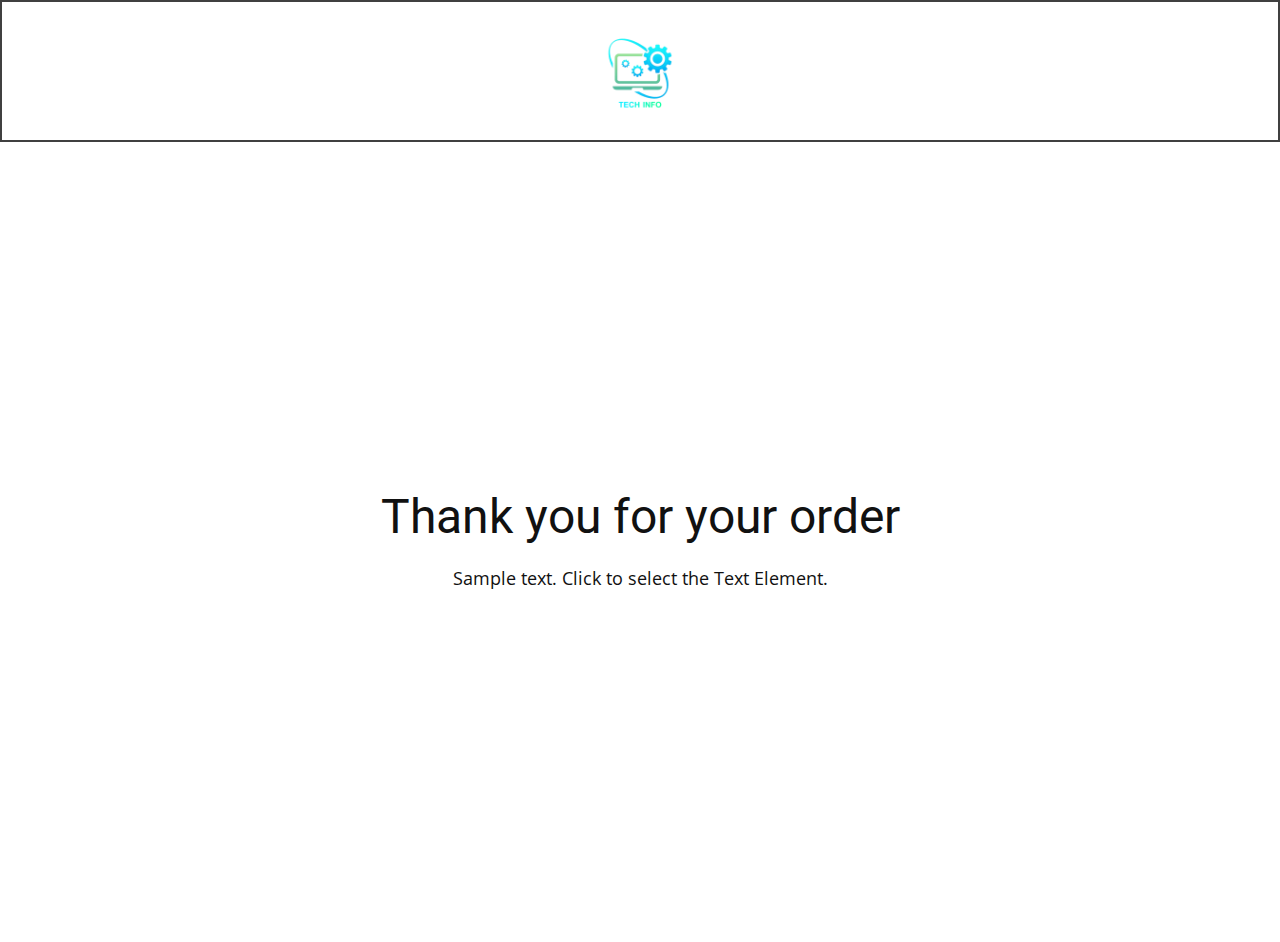
<file: thank-you-page.html>
<!DOCTYPE html>
<html style="font-size: 16px;" lang="en"><head>
    <meta name="viewport" content="width=device-width, initial-scale=1.0">
    <meta charset="utf-8">
    <meta name="keywords" content="Thank you for your order">
    <meta name="description" content="">
    <title>Thank You Page Template</title>
    <link rel="stylesheet" href="nicepage.css" media="screen">
<link rel="stylesheet" href="Thank-You-Page-Template.css" media="screen">
    <script class="u-script" type="text/javascript" src="jquery.js" defer=""></script>
    <script class="u-script" type="text/javascript" src="nicepage.js" defer=""></script>
    <meta name="generator" content="Nicepage 5.16.3, nicepage.com">
    <link id="u-theme-google-font" rel="stylesheet" href="https://fonts.googleapis.com/css?family=Roboto:100,100i,300,300i,400,400i,500,500i,700,700i,900,900i|Open+Sans:300,300i,400,400i,500,500i,600,600i,700,700i,800,800i">
    
    
    
    <script type="application/ld+json">{
		"@context": "http://schema.org",
		"@type": "Organization",
		"name": "",
		"logo": "images/wegwegwg.png"
}</script>
    <meta name="theme-color" content="#478ac9">
    <meta property="og:title" content="Thank You Page Template">
    <meta property="og:type" content="website">
  <meta data-intl-tel-input-cdn-path="intlTelInput/"></head>
  <body class="u-body u-xl-mode" data-lang="en"><header class="u-border-2 u-border-grey-75 u-clearfix u-header u-white u-header" id="sec-88d5" data-animation-name="" data-animation-duration="0" data-animation-delay="0" data-animation-direction=""><div class="u-clearfix u-sheet u-sheet-1">
        <a href="Home.html" class="u-image u-logo u-image-1" data-image-width="1920" data-image-height="1920" data-animation-name="customAnimationIn" data-animation-duration="1000" title="Home">
          <img src="images/wegwegwg.png" class="u-logo-image u-logo-image-1">
        </a>
      </div></header>
    <section class="u-align-center u-clearfix u-container-align-center u-section-1" id="sec-6577">
      <div class="u-clearfix u-sheet u-valign-middle u-sheet-1">
        <h2 class="u-align-center u-text u-text-default u-text-1"> Thank you for your order</h2>
        <p class="u-align-center u-text u-text-default u-text-2">Sample text. Click to select the Text Element.</p>
      </div>
    </section>
  
</body></html>
</file>
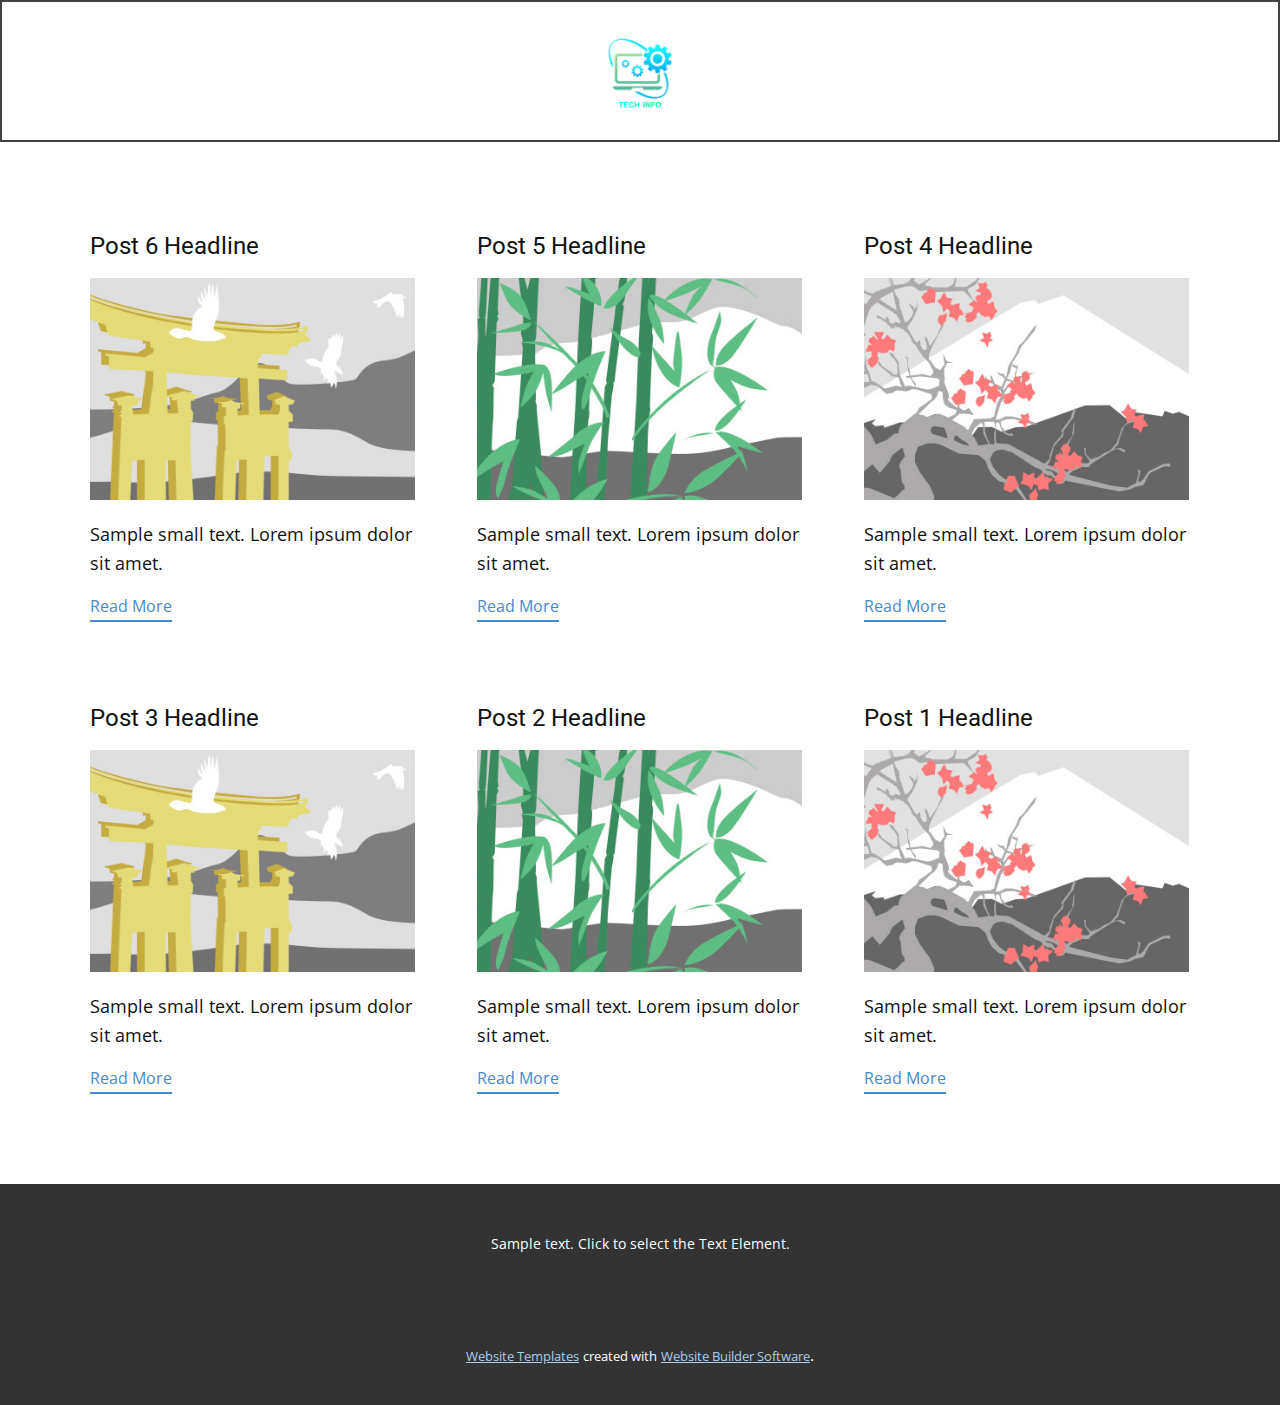
<file: blog/blog.html>
<!DOCTYPE html>
<html style="font-size: 16px;" lang="en"><head>
    <meta name="viewport" content="width=device-width, initial-scale=1.0">
    <meta charset="utf-8">
    <meta name="keywords" content="">
    <meta name="description" content="">
    <title>Blog Template</title>
    <link rel="stylesheet" href="../nicepage.css" media="screen">
<link rel="stylesheet" href="../Blog-Template.css" media="screen">
    <script class="u-script" type="text/javascript" src="../jquery.js" defer=""></script>
    <script class="u-script" type="text/javascript" src="../nicepage.js" defer=""></script>
    <meta name="generator" content="Nicepage 5.16.3, nicepage.com">
    <link id="u-theme-google-font" rel="stylesheet" href="https://fonts.googleapis.com/css?family=Roboto:100,100i,300,300i,400,400i,500,500i,700,700i,900,900i|Open+Sans:300,300i,400,400i,500,500i,600,600i,700,700i,800,800i">
    
    
    
    <script type="application/ld+json">{
		"@context": "http://schema.org",
		"@type": "Organization",
		"name": "",
		"logo": "images/wegwegwg.png"
}</script>
    <meta name="theme-color" content="#478ac9">
  <meta data-intl-tel-input-cdn-path="intlTelInput/"></head>
  <body class="u-body u-xl-mode" data-lang="en"><header class="u-border-2 u-border-grey-75 u-clearfix u-header u-white u-header" id="sec-88d5" data-animation-name="" data-animation-duration="0" data-animation-delay="0" data-animation-direction=""><div class="u-clearfix u-sheet u-sheet-1">
        <a href="../Home.html" class="u-image u-logo u-image-1" data-image-width="1920" data-image-height="1920" data-animation-name="customAnimationIn" data-animation-duration="1000" title="Home">
          <img src="../images/wegwegwg.png" class="u-logo-image u-logo-image-1">
        </a>
      </div></header>
    <section class="u-clearfix u-section-1" id="sec-a68d">
      <div class="u-clearfix u-sheet u-valign-middle u-sheet-1"><!--blog--><!--blog_options_json--><!--{"type":"Recent","source":"","tags":"","count":""}--><!--/blog_options_json-->
        <div class="u-blog u-expanded-width u-repeater u-repeater-1"><!--blog_post-->
          <div class="u-blog-post u-container-style u-repeater-item u-white u-repeater-item-1">
            <div class="u-container-layout u-similar-container u-valign-top u-container-layout-1"><!--blog_post_header-->
              <h4 class="u-blog-control u-text u-text-1">
                <a class="u-post-header-link" href="../blog/post-5.html">Post 6 Headline</a>
              </h4><!--/blog_post_header--><!--blog_post_image-->
              <a class="u-post-header-link" href="../blog/post-5.html"><img alt="" class="u-blog-control u-expanded-width u-image u-image-default u-image-1" src="../images/8ad73f3c.jpeg"></a><!--/blog_post_image--><!--blog_post_content-->
              <div class="u-blog-control u-post-content u-text u-text-2 fr-view">Sample small text. Lorem ipsum dolor sit amet.</div><!--/blog_post_content--><!--blog_post_readmore-->
              <a href="../blog/post-5.html" class="u-blog-control u-border-2 u-border-palette-1-base u-btn u-btn-rectangle u-button-style u-none u-btn-1"><!--blog_post_readmore_content--><!--options_json--><!--{"content":"","defaultValue":"Read More"}--><!--/options_json-->Read More<!--/blog_post_readmore_content--></a><!--/blog_post_readmore-->
            </div>
          </div><div class="u-blog-post u-container-style u-repeater-item u-video-cover u-white">
            <div class="u-container-layout u-similar-container u-valign-top u-container-layout-2"><!--blog_post_header-->
              <h4 class="u-blog-control u-text u-text-3">
                <a class="u-post-header-link" href="../blog/post-4.html">Post 5 Headline</a>
              </h4><!--/blog_post_header--><!--blog_post_image-->
              <a class="u-post-header-link" href="../blog/post-4.html"><img alt="" class="u-blog-control u-expanded-width u-image u-image-default u-image-2" src="../images/68f64b9d.jpeg"></a><!--/blog_post_image--><!--blog_post_content-->
              <div class="u-blog-control u-post-content u-text u-text-4 fr-view">Sample small text. Lorem ipsum dolor sit amet.</div><!--/blog_post_content--><!--blog_post_readmore-->
              <a href="../blog/post-4.html" class="u-blog-control u-border-2 u-border-palette-1-base u-btn u-btn-rectangle u-button-style u-none u-btn-2"><!--blog_post_readmore_content--><!--options_json--><!--{"content":"","defaultValue":"Read More"}--><!--/options_json-->Read More<!--/blog_post_readmore_content--></a><!--/blog_post_readmore-->
            </div>
          </div><div class="u-blog-post u-container-style u-repeater-item u-video-cover u-white">
            <div class="u-container-layout u-similar-container u-valign-top u-container-layout-3"><!--blog_post_header-->
              <h4 class="u-blog-control u-text u-text-5">
                <a class="u-post-header-link" href="../blog/post-3.html">Post 4 Headline</a>
              </h4><!--/blog_post_header--><!--blog_post_image-->
              <a class="u-post-header-link" href="../blog/post-3.html"><img alt="" class="u-blog-control u-expanded-width u-image u-image-default u-image-3" src="../images/0fd3416c.jpeg"></a><!--/blog_post_image--><!--blog_post_content-->
              <div class="u-blog-control u-post-content u-text u-text-6 fr-view">Sample small text. Lorem ipsum dolor sit amet.</div><!--/blog_post_content--><!--blog_post_readmore-->
              <a href="../blog/post-3.html" class="u-blog-control u-border-2 u-border-palette-1-base u-btn u-btn-rectangle u-button-style u-none u-btn-3"><!--blog_post_readmore_content--><!--options_json--><!--{"content":"","defaultValue":"Read More"}--><!--/options_json-->Read More<!--/blog_post_readmore_content--></a><!--/blog_post_readmore-->
            </div>
          </div><div class="u-blog-post u-container-style u-repeater-item u-white u-repeater-item-1">
            <div class="u-container-layout u-similar-container u-valign-top u-container-layout-1"><!--blog_post_header-->
              <h4 class="u-blog-control u-text u-text-1">
                <a class="u-post-header-link" href="../blog/post-2.html">Post 3 Headline</a>
              </h4><!--/blog_post_header--><!--blog_post_image-->
              <a class="u-post-header-link" href="../blog/post-2.html"><img alt="" class="u-blog-control u-expanded-width u-image u-image-default u-image-1" src="../images/8ad73f3c.jpeg"></a><!--/blog_post_image--><!--blog_post_content-->
              <div class="u-blog-control u-post-content u-text u-text-2 fr-view">Sample small text. Lorem ipsum dolor sit amet.</div><!--/blog_post_content--><!--blog_post_readmore-->
              <a href="../blog/post-2.html" class="u-blog-control u-border-2 u-border-palette-1-base u-btn u-btn-rectangle u-button-style u-none u-btn-1"><!--blog_post_readmore_content--><!--options_json--><!--{"content":"","defaultValue":"Read More"}--><!--/options_json-->Read More<!--/blog_post_readmore_content--></a><!--/blog_post_readmore-->
            </div>
          </div><div class="u-blog-post u-container-style u-repeater-item u-video-cover u-white">
            <div class="u-container-layout u-similar-container u-valign-top u-container-layout-2"><!--blog_post_header-->
              <h4 class="u-blog-control u-text u-text-3">
                <a class="u-post-header-link" href="../blog/post-1.html">Post 2 Headline</a>
              </h4><!--/blog_post_header--><!--blog_post_image-->
              <a class="u-post-header-link" href="../blog/post-1.html"><img alt="" class="u-blog-control u-expanded-width u-image u-image-default u-image-2" src="../images/68f64b9d.jpeg"></a><!--/blog_post_image--><!--blog_post_content-->
              <div class="u-blog-control u-post-content u-text u-text-4 fr-view">Sample small text. Lorem ipsum dolor sit amet.</div><!--/blog_post_content--><!--blog_post_readmore-->
              <a href="../blog/post-1.html" class="u-blog-control u-border-2 u-border-palette-1-base u-btn u-btn-rectangle u-button-style u-none u-btn-2"><!--blog_post_readmore_content--><!--options_json--><!--{"content":"","defaultValue":"Read More"}--><!--/options_json-->Read More<!--/blog_post_readmore_content--></a><!--/blog_post_readmore-->
            </div>
          </div><div class="u-blog-post u-container-style u-repeater-item u-video-cover u-white">
            <div class="u-container-layout u-similar-container u-valign-top u-container-layout-3"><!--blog_post_header-->
              <h4 class="u-blog-control u-text u-text-5">
                <a class="u-post-header-link" href="../blog/post.html">Post 1 Headline</a>
              </h4><!--/blog_post_header--><!--blog_post_image-->
              <a class="u-post-header-link" href="../blog/post.html"><img alt="" class="u-blog-control u-expanded-width u-image u-image-default u-image-3" src="../images/0fd3416c.jpeg"></a><!--/blog_post_image--><!--blog_post_content-->
              <div class="u-blog-control u-post-content u-text u-text-6 fr-view">Sample small text. Lorem ipsum dolor sit amet.</div><!--/blog_post_content--><!--blog_post_readmore-->
              <a href="../blog/post.html" class="u-blog-control u-border-2 u-border-palette-1-base u-btn u-btn-rectangle u-button-style u-none u-btn-3"><!--blog_post_readmore_content--><!--options_json--><!--{"content":"","defaultValue":"Read More"}--><!--/options_json-->Read More<!--/blog_post_readmore_content--></a><!--/blog_post_readmore-->
            </div>
          </div><!--/blog_post--><!--blog_post-->
          <!--/blog_post--><!--blog_post-->
          <!--/blog_post-->
        </div><!--/blog-->
      </div>
    </section>
    
    
    
    <footer class="u-align-center u-clearfix u-footer u-grey-80 u-footer" id="sec-99f9"><div class="u-clearfix u-sheet u-sheet-1">
        <p class="u-small-text u-text u-text-variant u-text-1">Sample text. Click to select the Text Element.</p>
      </div></footer>
    <section class="u-backlink u-clearfix u-grey-80">
      <a class="u-link" href="https://nicepage.com/website-templates" target="_blank">
        <span>Website Templates</span>
      </a>
      <p class="u-text">
        <span>created with</span>
      </p>
      <a class="u-link" href="" target="_blank">
        <span>Website Builder Software</span>
      </a>. 
    </section>
  
</body></html>
</file>
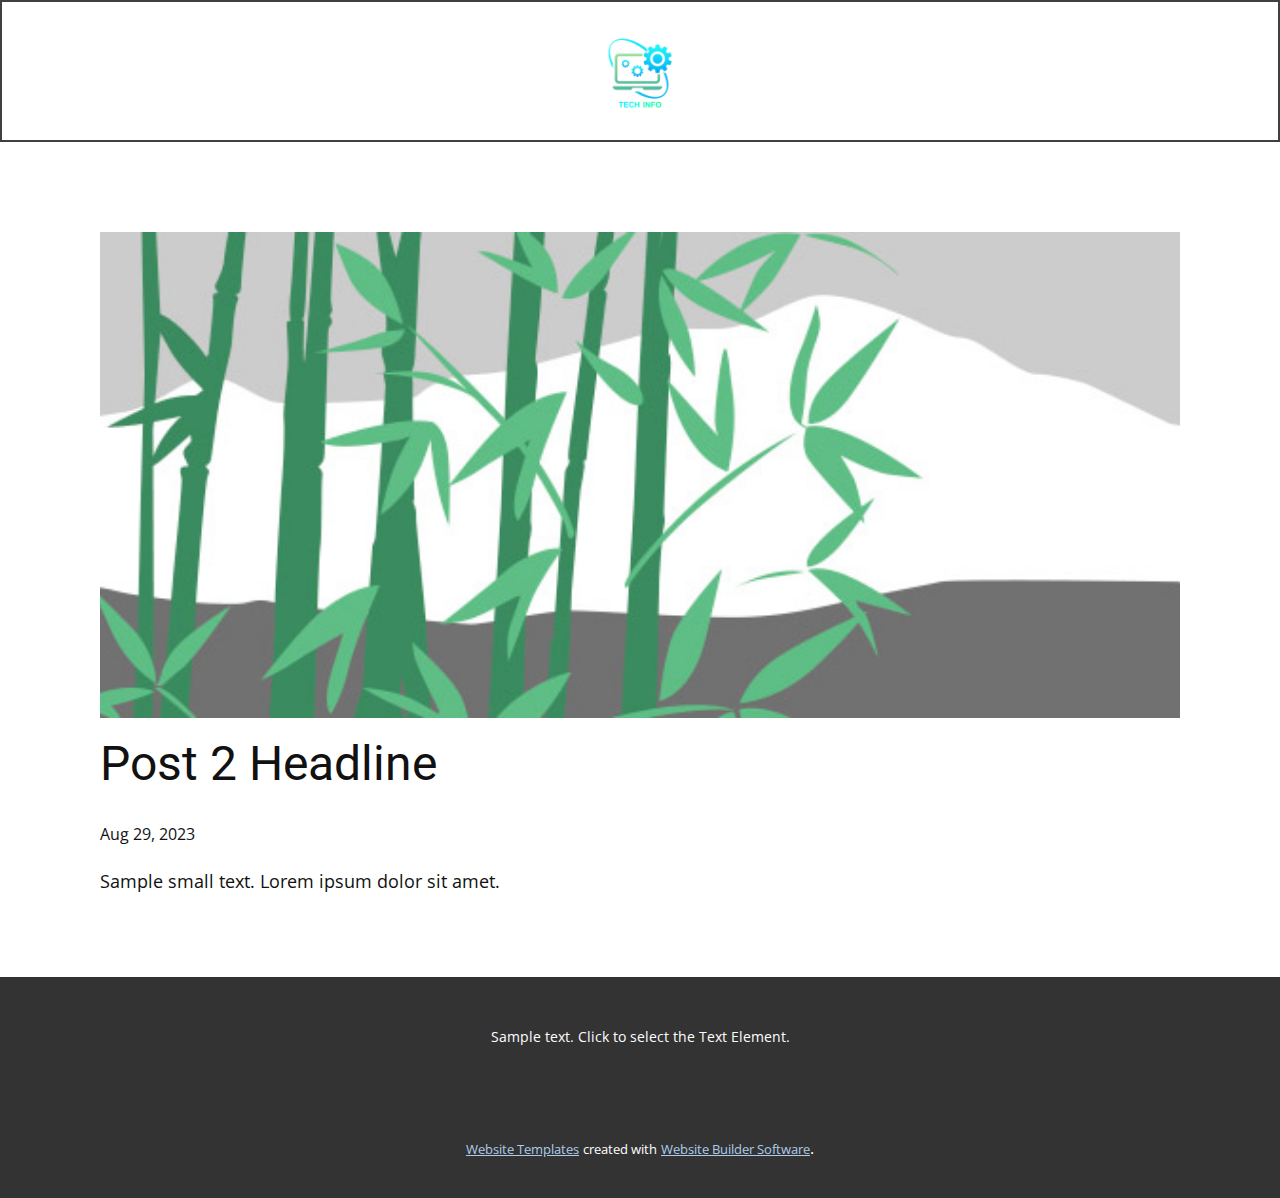
<file: blog/post-1.html>
<!DOCTYPE html>
<html style="font-size: 16px;" lang="en"><head>
    <meta name="viewport" content="width=device-width, initial-scale=1.0">
    <meta charset="utf-8">
    <meta name="keywords" content="Post 1 Headline">
    <meta name="description" content="">
    <title>Post 2 Headline</title>
    <link rel="stylesheet" href="../nicepage.css" media="screen">
<link rel="stylesheet" href="../Post-Template.css" media="screen">
    <script class="u-script" type="text/javascript" src="../jquery.js" defer=""></script>
    <script class="u-script" type="text/javascript" src="../nicepage.js" defer=""></script>
    <meta name="generator" content="Nicepage 5.16.3, nicepage.com">
    <link id="u-theme-google-font" rel="stylesheet" href="https://fonts.googleapis.com/css?family=Roboto:100,100i,300,300i,400,400i,500,500i,700,700i,900,900i|Open+Sans:300,300i,400,400i,500,500i,600,600i,700,700i,800,800i">
    
    
    
    <script type="application/ld+json">{
		"@context": "http://schema.org",
		"@type": "Organization",
		"name": "",
		"logo": "images/wegwegwg.png"
}</script>
    <meta name="theme-color" content="#478ac9">
  <meta data-intl-tel-input-cdn-path="intlTelInput/"></head>
  <body class="u-body u-xl-mode" data-lang="en"><header class="u-border-2 u-border-grey-75 u-clearfix u-header u-white u-header" id="sec-88d5" data-animation-name="" data-animation-duration="0" data-animation-delay="0" data-animation-direction=""><div class="u-clearfix u-sheet u-sheet-1">
        <a href="../Home.html" class="u-image u-logo u-image-1" data-image-width="1920" data-image-height="1920" data-animation-name="customAnimationIn" data-animation-duration="1000" title="Home">
          <img src="../images/wegwegwg.png" class="u-logo-image u-logo-image-1">
        </a>
      </div></header>
    <section class="u-align-center u-clearfix u-section-1" id="sec-f2d0">
      <div class="u-clearfix u-sheet u-valign-middle-md u-valign-middle-sm u-valign-middle-xs u-sheet-1"><!--post_details--><!--post_details_options_json--><!--{"source":""}--><!--/post_details_options_json--><!--blog_post-->
        <div class="u-container-style u-expanded-width u-post-details u-post-details-1">
          <div class="u-container-layout u-valign-middle u-container-layout-1"><!--blog_post_image-->
            <img alt="" class="u-blog-control u-expanded-width u-image u-image-default u-image-1" src="../images/68f64b9d.jpeg"><!--/blog_post_image--><!--blog_post_header-->
            <h2 class="u-blog-control u-text u-text-1">Post 2 Headline</h2><!--/blog_post_header--><!--blog_post_metadata-->
            <div class="u-blog-control u-metadata u-metadata-1"><!--blog_post_metadata_date-->
              <span class="u-meta-date u-meta-icon">Aug 29, 2023</span><!--/blog_post_metadata_date--><!--blog_post_metadata_category-->
              <!--/blog_post_metadata_category--><!--blog_post_metadata_comments-->
              <!--/blog_post_metadata_comments-->
            </div><!--/blog_post_metadata--><!--blog_post_content-->
            <div class="u-align-justify u-blog-control u-post-content u-text u-text-2 fr-view">
  Sample small text. Lorem ipsum dolor sit amet.
  </div><!--/blog_post_content-->
          </div>
        </div><!--/blog_post--><!--/post_details-->
      </div>
    </section>
    
    
    
    <footer class="u-align-center u-clearfix u-footer u-grey-80 u-footer" id="sec-99f9"><div class="u-clearfix u-sheet u-sheet-1">
        <p class="u-small-text u-text u-text-variant u-text-1">Sample text. Click to select the Text Element.</p>
      </div></footer>
    <section class="u-backlink u-clearfix u-grey-80">
      <a class="u-link" href="https://nicepage.com/website-templates" target="_blank">
        <span>Website Templates</span>
      </a>
      <p class="u-text">
        <span>created with</span>
      </p>
      <a class="u-link" href="" target="_blank">
        <span>Website Builder Software</span>
      </a>. 
    </section>
  
</body></html>
</file>
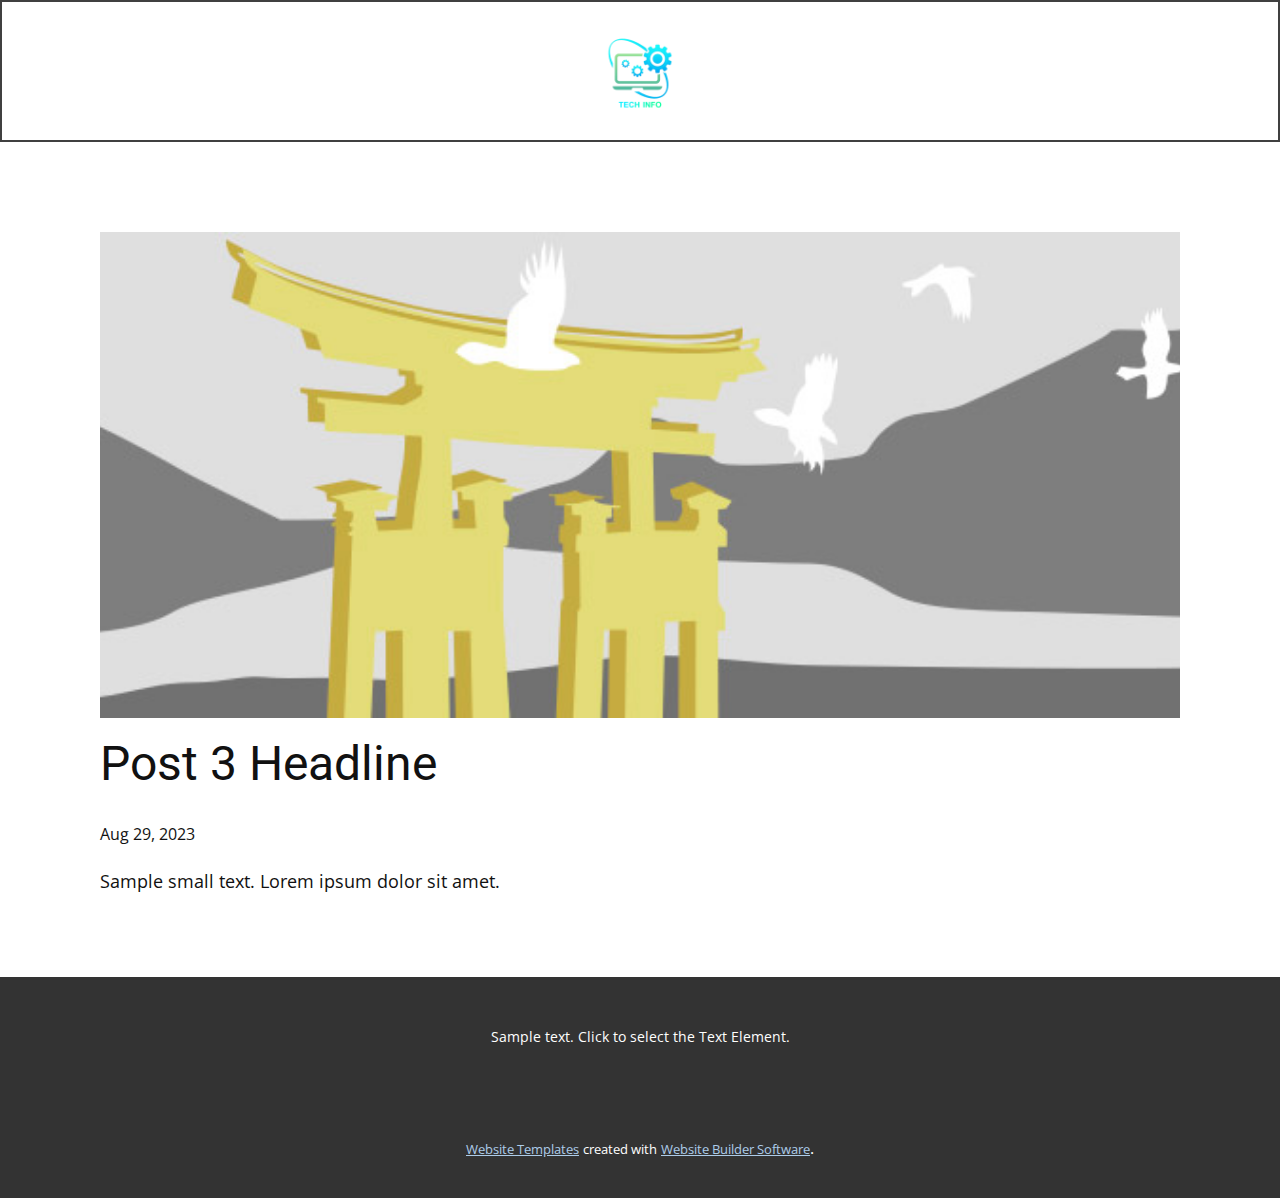
<file: blog/post-2.html>
<!DOCTYPE html>
<html style="font-size: 16px;" lang="en"><head>
    <meta name="viewport" content="width=device-width, initial-scale=1.0">
    <meta charset="utf-8">
    <meta name="keywords" content="Post 1 Headline">
    <meta name="description" content="">
    <title>Post 3 Headline</title>
    <link rel="stylesheet" href="../nicepage.css" media="screen">
<link rel="stylesheet" href="../Post-Template.css" media="screen">
    <script class="u-script" type="text/javascript" src="../jquery.js" defer=""></script>
    <script class="u-script" type="text/javascript" src="../nicepage.js" defer=""></script>
    <meta name="generator" content="Nicepage 5.16.3, nicepage.com">
    <link id="u-theme-google-font" rel="stylesheet" href="https://fonts.googleapis.com/css?family=Roboto:100,100i,300,300i,400,400i,500,500i,700,700i,900,900i|Open+Sans:300,300i,400,400i,500,500i,600,600i,700,700i,800,800i">
    
    
    
    <script type="application/ld+json">{
		"@context": "http://schema.org",
		"@type": "Organization",
		"name": "",
		"logo": "images/wegwegwg.png"
}</script>
    <meta name="theme-color" content="#478ac9">
  <meta data-intl-tel-input-cdn-path="intlTelInput/"></head>
  <body class="u-body u-xl-mode" data-lang="en"><header class="u-border-2 u-border-grey-75 u-clearfix u-header u-white u-header" id="sec-88d5" data-animation-name="" data-animation-duration="0" data-animation-delay="0" data-animation-direction=""><div class="u-clearfix u-sheet u-sheet-1">
        <a href="../Home.html" class="u-image u-logo u-image-1" data-image-width="1920" data-image-height="1920" data-animation-name="customAnimationIn" data-animation-duration="1000" title="Home">
          <img src="../images/wegwegwg.png" class="u-logo-image u-logo-image-1">
        </a>
      </div></header>
    <section class="u-align-center u-clearfix u-section-1" id="sec-f2d0">
      <div class="u-clearfix u-sheet u-valign-middle-md u-valign-middle-sm u-valign-middle-xs u-sheet-1"><!--post_details--><!--post_details_options_json--><!--{"source":""}--><!--/post_details_options_json--><!--blog_post-->
        <div class="u-container-style u-expanded-width u-post-details u-post-details-1">
          <div class="u-container-layout u-valign-middle u-container-layout-1"><!--blog_post_image-->
            <img alt="" class="u-blog-control u-expanded-width u-image u-image-default u-image-1" src="../images/8ad73f3c.jpeg"><!--/blog_post_image--><!--blog_post_header-->
            <h2 class="u-blog-control u-text u-text-1">Post 3 Headline</h2><!--/blog_post_header--><!--blog_post_metadata-->
            <div class="u-blog-control u-metadata u-metadata-1"><!--blog_post_metadata_date-->
              <span class="u-meta-date u-meta-icon">Aug 29, 2023</span><!--/blog_post_metadata_date--><!--blog_post_metadata_category-->
              <!--/blog_post_metadata_category--><!--blog_post_metadata_comments-->
              <!--/blog_post_metadata_comments-->
            </div><!--/blog_post_metadata--><!--blog_post_content-->
            <div class="u-align-justify u-blog-control u-post-content u-text u-text-2 fr-view">
  Sample small text. Lorem ipsum dolor sit amet.
  </div><!--/blog_post_content-->
          </div>
        </div><!--/blog_post--><!--/post_details-->
      </div>
    </section>
    
    
    
    <footer class="u-align-center u-clearfix u-footer u-grey-80 u-footer" id="sec-99f9"><div class="u-clearfix u-sheet u-sheet-1">
        <p class="u-small-text u-text u-text-variant u-text-1">Sample text. Click to select the Text Element.</p>
      </div></footer>
    <section class="u-backlink u-clearfix u-grey-80">
      <a class="u-link" href="https://nicepage.com/website-templates" target="_blank">
        <span>Website Templates</span>
      </a>
      <p class="u-text">
        <span>created with</span>
      </p>
      <a class="u-link" href="" target="_blank">
        <span>Website Builder Software</span>
      </a>. 
    </section>
  
</body></html>
</file>
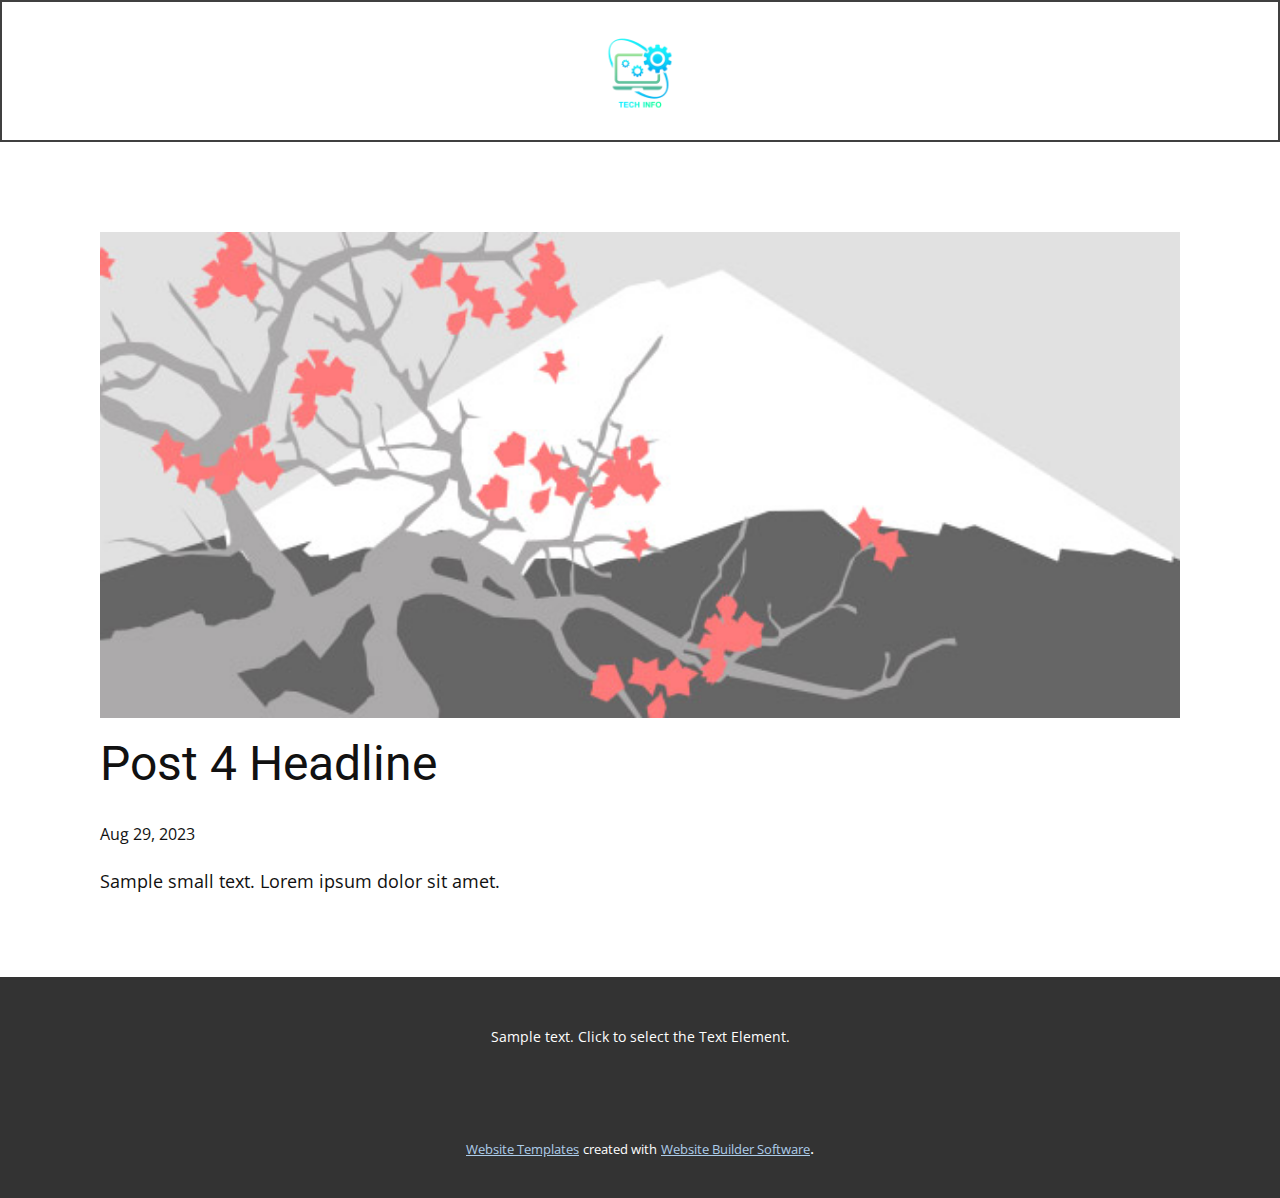
<file: blog/post-3.html>
<!DOCTYPE html>
<html style="font-size: 16px;" lang="en"><head>
    <meta name="viewport" content="width=device-width, initial-scale=1.0">
    <meta charset="utf-8">
    <meta name="keywords" content="Post 1 Headline">
    <meta name="description" content="">
    <title>Post 4 Headline</title>
    <link rel="stylesheet" href="../nicepage.css" media="screen">
<link rel="stylesheet" href="../Post-Template.css" media="screen">
    <script class="u-script" type="text/javascript" src="../jquery.js" defer=""></script>
    <script class="u-script" type="text/javascript" src="../nicepage.js" defer=""></script>
    <meta name="generator" content="Nicepage 5.16.3, nicepage.com">
    <link id="u-theme-google-font" rel="stylesheet" href="https://fonts.googleapis.com/css?family=Roboto:100,100i,300,300i,400,400i,500,500i,700,700i,900,900i|Open+Sans:300,300i,400,400i,500,500i,600,600i,700,700i,800,800i">
    
    
    
    <script type="application/ld+json">{
		"@context": "http://schema.org",
		"@type": "Organization",
		"name": "",
		"logo": "images/wegwegwg.png"
}</script>
    <meta name="theme-color" content="#478ac9">
  <meta data-intl-tel-input-cdn-path="intlTelInput/"></head>
  <body class="u-body u-xl-mode" data-lang="en"><header class="u-border-2 u-border-grey-75 u-clearfix u-header u-white u-header" id="sec-88d5" data-animation-name="" data-animation-duration="0" data-animation-delay="0" data-animation-direction=""><div class="u-clearfix u-sheet u-sheet-1">
        <a href="../Home.html" class="u-image u-logo u-image-1" data-image-width="1920" data-image-height="1920" data-animation-name="customAnimationIn" data-animation-duration="1000" title="Home">
          <img src="../images/wegwegwg.png" class="u-logo-image u-logo-image-1">
        </a>
      </div></header>
    <section class="u-align-center u-clearfix u-section-1" id="sec-f2d0">
      <div class="u-clearfix u-sheet u-valign-middle-md u-valign-middle-sm u-valign-middle-xs u-sheet-1"><!--post_details--><!--post_details_options_json--><!--{"source":""}--><!--/post_details_options_json--><!--blog_post-->
        <div class="u-container-style u-expanded-width u-post-details u-post-details-1">
          <div class="u-container-layout u-valign-middle u-container-layout-1"><!--blog_post_image-->
            <img alt="" class="u-blog-control u-expanded-width u-image u-image-default u-image-1" src="../images/0fd3416c.jpeg"><!--/blog_post_image--><!--blog_post_header-->
            <h2 class="u-blog-control u-text u-text-1">Post 4 Headline</h2><!--/blog_post_header--><!--blog_post_metadata-->
            <div class="u-blog-control u-metadata u-metadata-1"><!--blog_post_metadata_date-->
              <span class="u-meta-date u-meta-icon">Aug 29, 2023</span><!--/blog_post_metadata_date--><!--blog_post_metadata_category-->
              <!--/blog_post_metadata_category--><!--blog_post_metadata_comments-->
              <!--/blog_post_metadata_comments-->
            </div><!--/blog_post_metadata--><!--blog_post_content-->
            <div class="u-align-justify u-blog-control u-post-content u-text u-text-2 fr-view">
  Sample small text. Lorem ipsum dolor sit amet.
  </div><!--/blog_post_content-->
          </div>
        </div><!--/blog_post--><!--/post_details-->
      </div>
    </section>
    
    
    
    <footer class="u-align-center u-clearfix u-footer u-grey-80 u-footer" id="sec-99f9"><div class="u-clearfix u-sheet u-sheet-1">
        <p class="u-small-text u-text u-text-variant u-text-1">Sample text. Click to select the Text Element.</p>
      </div></footer>
    <section class="u-backlink u-clearfix u-grey-80">
      <a class="u-link" href="https://nicepage.com/website-templates" target="_blank">
        <span>Website Templates</span>
      </a>
      <p class="u-text">
        <span>created with</span>
      </p>
      <a class="u-link" href="" target="_blank">
        <span>Website Builder Software</span>
      </a>. 
    </section>
  
</body></html>
</file>
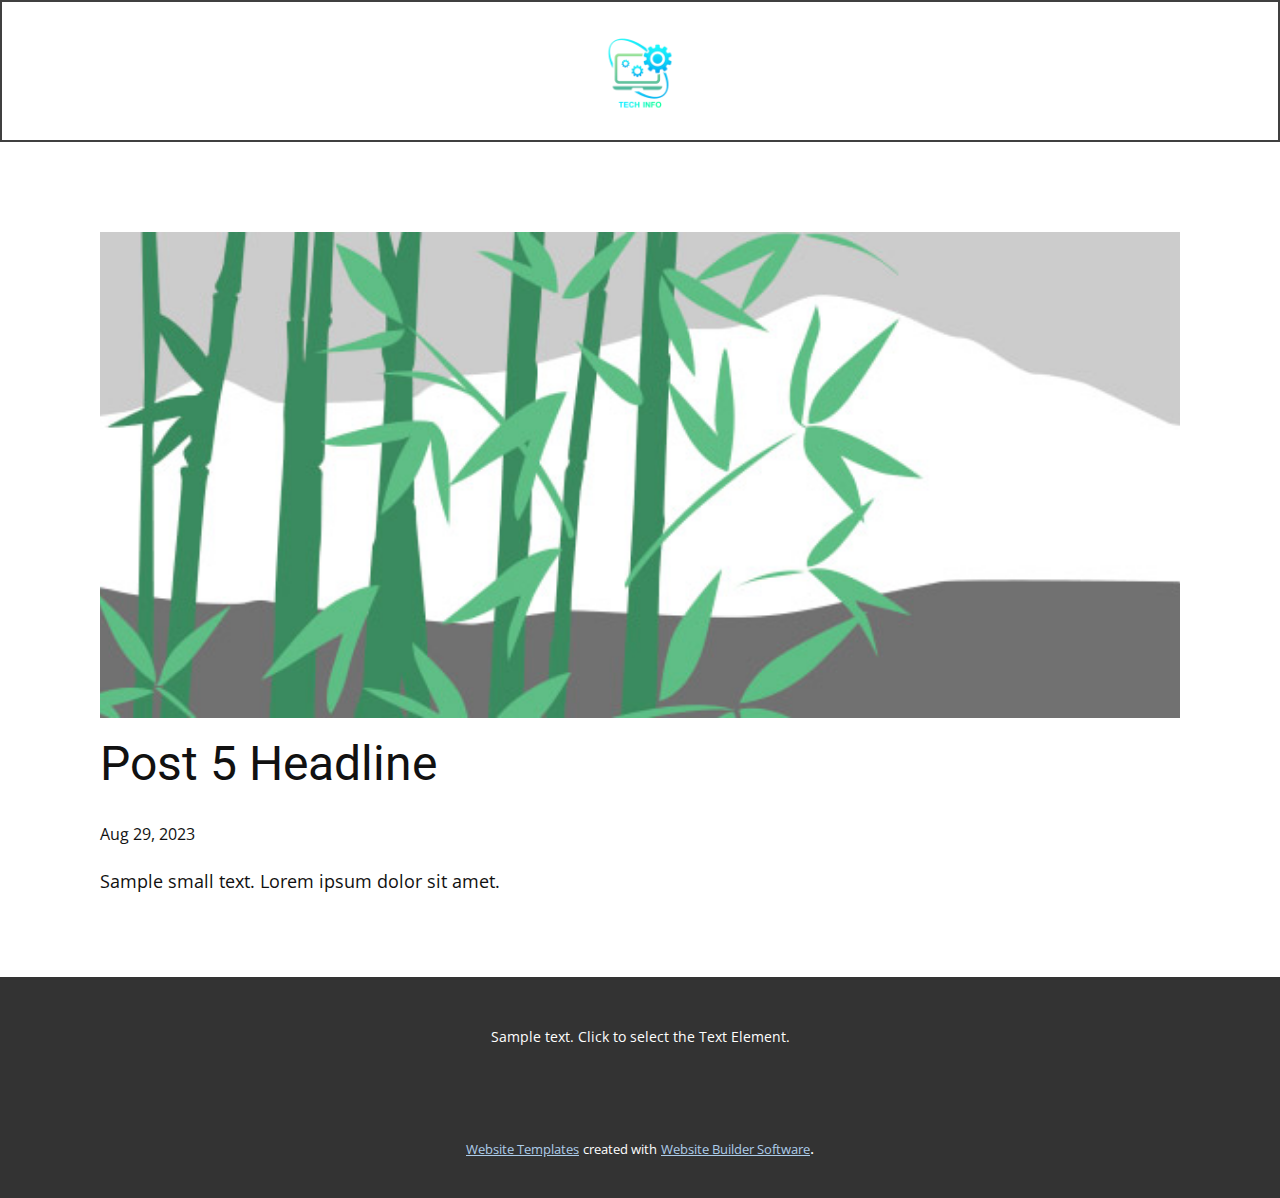
<file: blog/post-4.html>
<!DOCTYPE html>
<html style="font-size: 16px;" lang="en"><head>
    <meta name="viewport" content="width=device-width, initial-scale=1.0">
    <meta charset="utf-8">
    <meta name="keywords" content="Post 1 Headline">
    <meta name="description" content="">
    <title>Post 5 Headline</title>
    <link rel="stylesheet" href="../nicepage.css" media="screen">
<link rel="stylesheet" href="../Post-Template.css" media="screen">
    <script class="u-script" type="text/javascript" src="../jquery.js" defer=""></script>
    <script class="u-script" type="text/javascript" src="../nicepage.js" defer=""></script>
    <meta name="generator" content="Nicepage 5.16.3, nicepage.com">
    <link id="u-theme-google-font" rel="stylesheet" href="https://fonts.googleapis.com/css?family=Roboto:100,100i,300,300i,400,400i,500,500i,700,700i,900,900i|Open+Sans:300,300i,400,400i,500,500i,600,600i,700,700i,800,800i">
    
    
    
    <script type="application/ld+json">{
		"@context": "http://schema.org",
		"@type": "Organization",
		"name": "",
		"logo": "images/wegwegwg.png"
}</script>
    <meta name="theme-color" content="#478ac9">
  <meta data-intl-tel-input-cdn-path="intlTelInput/"></head>
  <body class="u-body u-xl-mode" data-lang="en"><header class="u-border-2 u-border-grey-75 u-clearfix u-header u-white u-header" id="sec-88d5" data-animation-name="" data-animation-duration="0" data-animation-delay="0" data-animation-direction=""><div class="u-clearfix u-sheet u-sheet-1">
        <a href="../Home.html" class="u-image u-logo u-image-1" data-image-width="1920" data-image-height="1920" data-animation-name="customAnimationIn" data-animation-duration="1000" title="Home">
          <img src="../images/wegwegwg.png" class="u-logo-image u-logo-image-1">
        </a>
      </div></header>
    <section class="u-align-center u-clearfix u-section-1" id="sec-f2d0">
      <div class="u-clearfix u-sheet u-valign-middle-md u-valign-middle-sm u-valign-middle-xs u-sheet-1"><!--post_details--><!--post_details_options_json--><!--{"source":""}--><!--/post_details_options_json--><!--blog_post-->
        <div class="u-container-style u-expanded-width u-post-details u-post-details-1">
          <div class="u-container-layout u-valign-middle u-container-layout-1"><!--blog_post_image-->
            <img alt="" class="u-blog-control u-expanded-width u-image u-image-default u-image-1" src="../images/68f64b9d.jpeg"><!--/blog_post_image--><!--blog_post_header-->
            <h2 class="u-blog-control u-text u-text-1">Post 5 Headline</h2><!--/blog_post_header--><!--blog_post_metadata-->
            <div class="u-blog-control u-metadata u-metadata-1"><!--blog_post_metadata_date-->
              <span class="u-meta-date u-meta-icon">Aug 29, 2023</span><!--/blog_post_metadata_date--><!--blog_post_metadata_category-->
              <!--/blog_post_metadata_category--><!--blog_post_metadata_comments-->
              <!--/blog_post_metadata_comments-->
            </div><!--/blog_post_metadata--><!--blog_post_content-->
            <div class="u-align-justify u-blog-control u-post-content u-text u-text-2 fr-view">
  Sample small text. Lorem ipsum dolor sit amet.
  </div><!--/blog_post_content-->
          </div>
        </div><!--/blog_post--><!--/post_details-->
      </div>
    </section>
    
    
    
    <footer class="u-align-center u-clearfix u-footer u-grey-80 u-footer" id="sec-99f9"><div class="u-clearfix u-sheet u-sheet-1">
        <p class="u-small-text u-text u-text-variant u-text-1">Sample text. Click to select the Text Element.</p>
      </div></footer>
    <section class="u-backlink u-clearfix u-grey-80">
      <a class="u-link" href="https://nicepage.com/website-templates" target="_blank">
        <span>Website Templates</span>
      </a>
      <p class="u-text">
        <span>created with</span>
      </p>
      <a class="u-link" href="" target="_blank">
        <span>Website Builder Software</span>
      </a>. 
    </section>
  
</body></html>
</file>
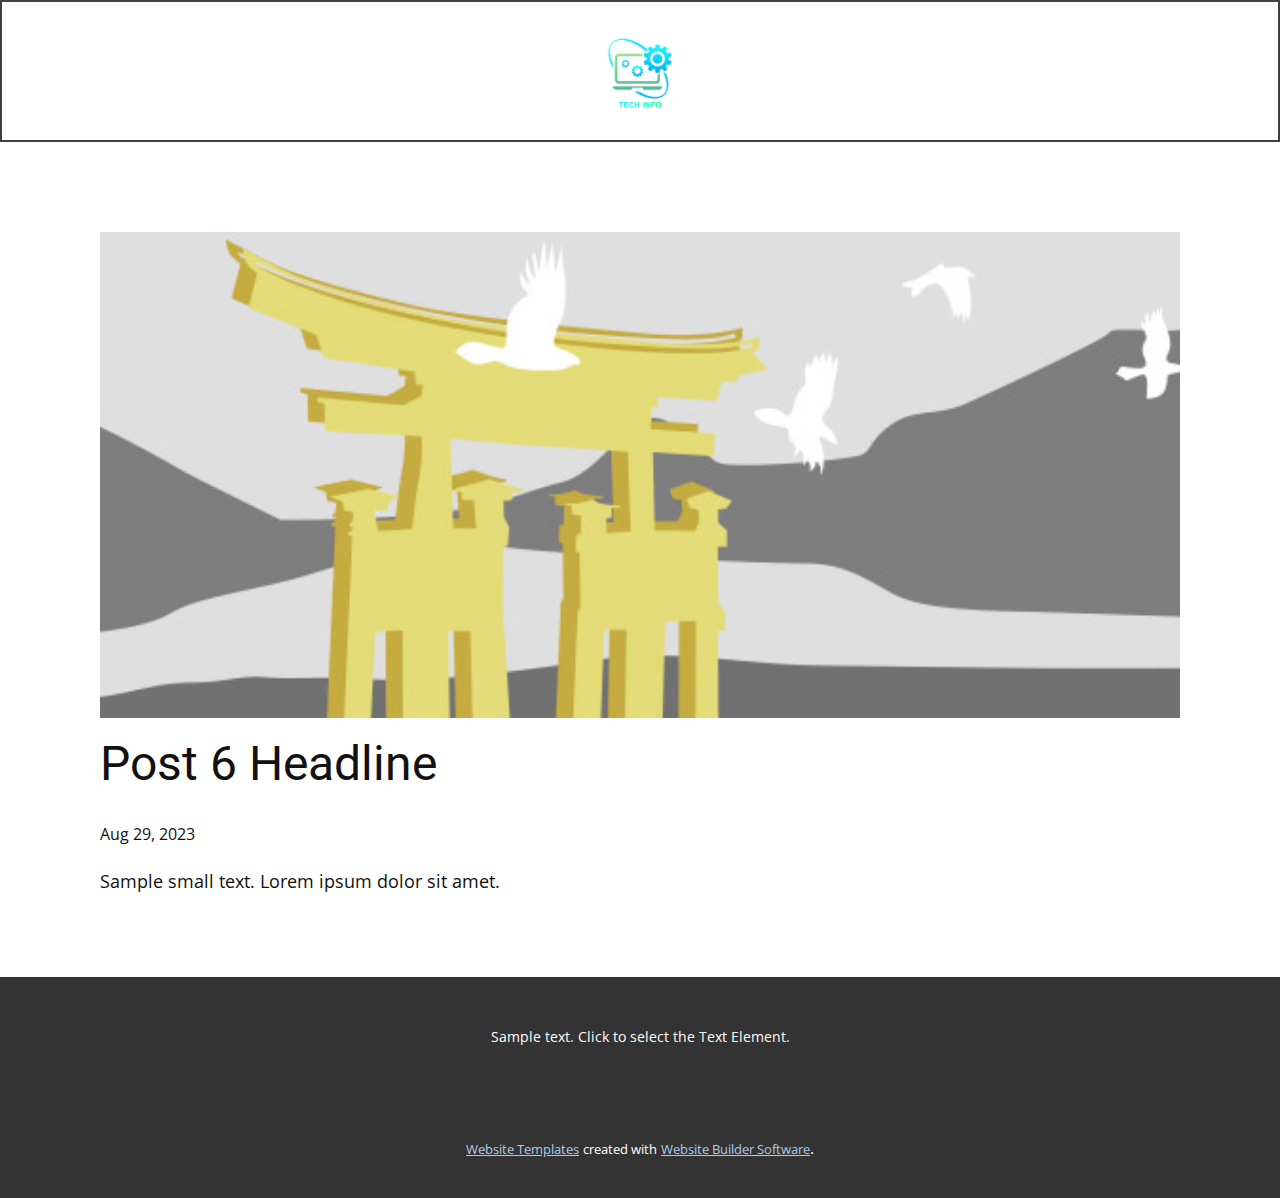
<file: blog/post-5.html>
<!DOCTYPE html>
<html style="font-size: 16px;" lang="en"><head>
    <meta name="viewport" content="width=device-width, initial-scale=1.0">
    <meta charset="utf-8">
    <meta name="keywords" content="Post 1 Headline">
    <meta name="description" content="">
    <title>Post 6 Headline</title>
    <link rel="stylesheet" href="../nicepage.css" media="screen">
<link rel="stylesheet" href="../Post-Template.css" media="screen">
    <script class="u-script" type="text/javascript" src="../jquery.js" defer=""></script>
    <script class="u-script" type="text/javascript" src="../nicepage.js" defer=""></script>
    <meta name="generator" content="Nicepage 5.16.3, nicepage.com">
    <link id="u-theme-google-font" rel="stylesheet" href="https://fonts.googleapis.com/css?family=Roboto:100,100i,300,300i,400,400i,500,500i,700,700i,900,900i|Open+Sans:300,300i,400,400i,500,500i,600,600i,700,700i,800,800i">
    
    
    
    <script type="application/ld+json">{
		"@context": "http://schema.org",
		"@type": "Organization",
		"name": "",
		"logo": "images/wegwegwg.png"
}</script>
    <meta name="theme-color" content="#478ac9">
  <meta data-intl-tel-input-cdn-path="intlTelInput/"></head>
  <body class="u-body u-xl-mode" data-lang="en"><header class="u-border-2 u-border-grey-75 u-clearfix u-header u-white u-header" id="sec-88d5" data-animation-name="" data-animation-duration="0" data-animation-delay="0" data-animation-direction=""><div class="u-clearfix u-sheet u-sheet-1">
        <a href="../Home.html" class="u-image u-logo u-image-1" data-image-width="1920" data-image-height="1920" data-animation-name="customAnimationIn" data-animation-duration="1000" title="Home">
          <img src="../images/wegwegwg.png" class="u-logo-image u-logo-image-1">
        </a>
      </div></header>
    <section class="u-align-center u-clearfix u-section-1" id="sec-f2d0">
      <div class="u-clearfix u-sheet u-valign-middle-md u-valign-middle-sm u-valign-middle-xs u-sheet-1"><!--post_details--><!--post_details_options_json--><!--{"source":""}--><!--/post_details_options_json--><!--blog_post-->
        <div class="u-container-style u-expanded-width u-post-details u-post-details-1">
          <div class="u-container-layout u-valign-middle u-container-layout-1"><!--blog_post_image-->
            <img alt="" class="u-blog-control u-expanded-width u-image u-image-default u-image-1" src="../images/8ad73f3c.jpeg"><!--/blog_post_image--><!--blog_post_header-->
            <h2 class="u-blog-control u-text u-text-1">Post 6 Headline</h2><!--/blog_post_header--><!--blog_post_metadata-->
            <div class="u-blog-control u-metadata u-metadata-1"><!--blog_post_metadata_date-->
              <span class="u-meta-date u-meta-icon">Aug 29, 2023</span><!--/blog_post_metadata_date--><!--blog_post_metadata_category-->
              <!--/blog_post_metadata_category--><!--blog_post_metadata_comments-->
              <!--/blog_post_metadata_comments-->
            </div><!--/blog_post_metadata--><!--blog_post_content-->
            <div class="u-align-justify u-blog-control u-post-content u-text u-text-2 fr-view">
  Sample small text. Lorem ipsum dolor sit amet.
  </div><!--/blog_post_content-->
          </div>
        </div><!--/blog_post--><!--/post_details-->
      </div>
    </section>
    
    
    
    <footer class="u-align-center u-clearfix u-footer u-grey-80 u-footer" id="sec-99f9"><div class="u-clearfix u-sheet u-sheet-1">
        <p class="u-small-text u-text u-text-variant u-text-1">Sample text. Click to select the Text Element.</p>
      </div></footer>
    <section class="u-backlink u-clearfix u-grey-80">
      <a class="u-link" href="https://nicepage.com/website-templates" target="_blank">
        <span>Website Templates</span>
      </a>
      <p class="u-text">
        <span>created with</span>
      </p>
      <a class="u-link" href="" target="_blank">
        <span>Website Builder Software</span>
      </a>. 
    </section>
  
</body></html>
</file>
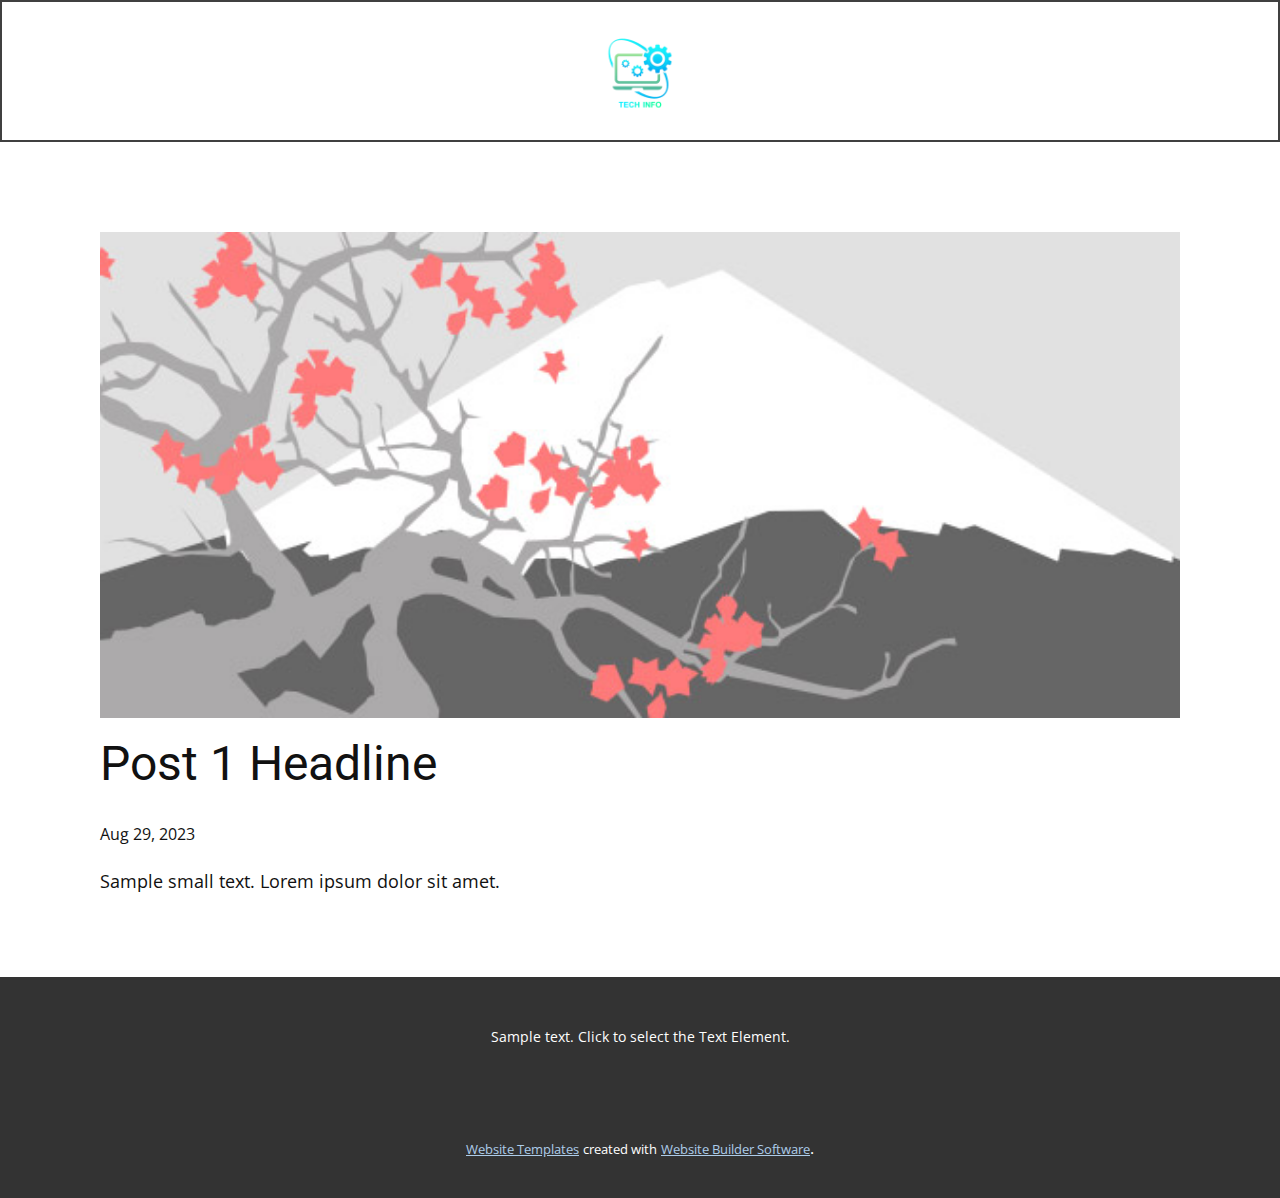
<file: blog/post.html>
<!DOCTYPE html>
<html style="font-size: 16px;" lang="en"><head>
    <meta name="viewport" content="width=device-width, initial-scale=1.0">
    <meta charset="utf-8">
    <meta name="keywords" content="Post 1 Headline">
    <meta name="description" content="">
    <title>Post 1 Headline</title>
    <link rel="stylesheet" href="../nicepage.css" media="screen">
<link rel="stylesheet" href="../Post-Template.css" media="screen">
    <script class="u-script" type="text/javascript" src="../jquery.js" defer=""></script>
    <script class="u-script" type="text/javascript" src="../nicepage.js" defer=""></script>
    <meta name="generator" content="Nicepage 5.16.3, nicepage.com">
    <link id="u-theme-google-font" rel="stylesheet" href="https://fonts.googleapis.com/css?family=Roboto:100,100i,300,300i,400,400i,500,500i,700,700i,900,900i|Open+Sans:300,300i,400,400i,500,500i,600,600i,700,700i,800,800i">
    
    
    
    <script type="application/ld+json">{
		"@context": "http://schema.org",
		"@type": "Organization",
		"name": "",
		"logo": "images/wegwegwg.png"
}</script>
    <meta name="theme-color" content="#478ac9">
  <meta data-intl-tel-input-cdn-path="intlTelInput/"></head>
  <body class="u-body u-xl-mode" data-lang="en"><header class="u-border-2 u-border-grey-75 u-clearfix u-header u-white u-header" id="sec-88d5" data-animation-name="" data-animation-duration="0" data-animation-delay="0" data-animation-direction=""><div class="u-clearfix u-sheet u-sheet-1">
        <a href="../Home.html" class="u-image u-logo u-image-1" data-image-width="1920" data-image-height="1920" data-animation-name="customAnimationIn" data-animation-duration="1000" title="Home">
          <img src="../images/wegwegwg.png" class="u-logo-image u-logo-image-1">
        </a>
      </div></header>
    <section class="u-align-center u-clearfix u-section-1" id="sec-f2d0">
      <div class="u-clearfix u-sheet u-valign-middle-md u-valign-middle-sm u-valign-middle-xs u-sheet-1"><!--post_details--><!--post_details_options_json--><!--{"source":""}--><!--/post_details_options_json--><!--blog_post-->
        <div class="u-container-style u-expanded-width u-post-details u-post-details-1">
          <div class="u-container-layout u-valign-middle u-container-layout-1"><!--blog_post_image-->
            <img alt="" class="u-blog-control u-expanded-width u-image u-image-default u-image-1" src="../images/0fd3416c.jpeg"><!--/blog_post_image--><!--blog_post_header-->
            <h2 class="u-blog-control u-text u-text-1">Post 1 Headline</h2><!--/blog_post_header--><!--blog_post_metadata-->
            <div class="u-blog-control u-metadata u-metadata-1"><!--blog_post_metadata_date-->
              <span class="u-meta-date u-meta-icon">Aug 29, 2023</span><!--/blog_post_metadata_date--><!--blog_post_metadata_category-->
              <!--/blog_post_metadata_category--><!--blog_post_metadata_comments-->
              <!--/blog_post_metadata_comments-->
            </div><!--/blog_post_metadata--><!--blog_post_content-->
            <div class="u-align-justify u-blog-control u-post-content u-text u-text-2 fr-view">
  Sample small text. Lorem ipsum dolor sit amet.
  </div><!--/blog_post_content-->
          </div>
        </div><!--/blog_post--><!--/post_details-->
      </div>
    </section>
    
    
    
    <footer class="u-align-center u-clearfix u-footer u-grey-80 u-footer" id="sec-99f9"><div class="u-clearfix u-sheet u-sheet-1">
        <p class="u-small-text u-text u-text-variant u-text-1">Sample text. Click to select the Text Element.</p>
      </div></footer>
    <section class="u-backlink u-clearfix u-grey-80">
      <a class="u-link" href="https://nicepage.com/website-templates" target="_blank">
        <span>Website Templates</span>
      </a>
      <p class="u-text">
        <span>created with</span>
      </p>
      <a class="u-link" href="" target="_blank">
        <span>Website Builder Software</span>
      </a>. 
    </section>
  
</body></html>
</file>
